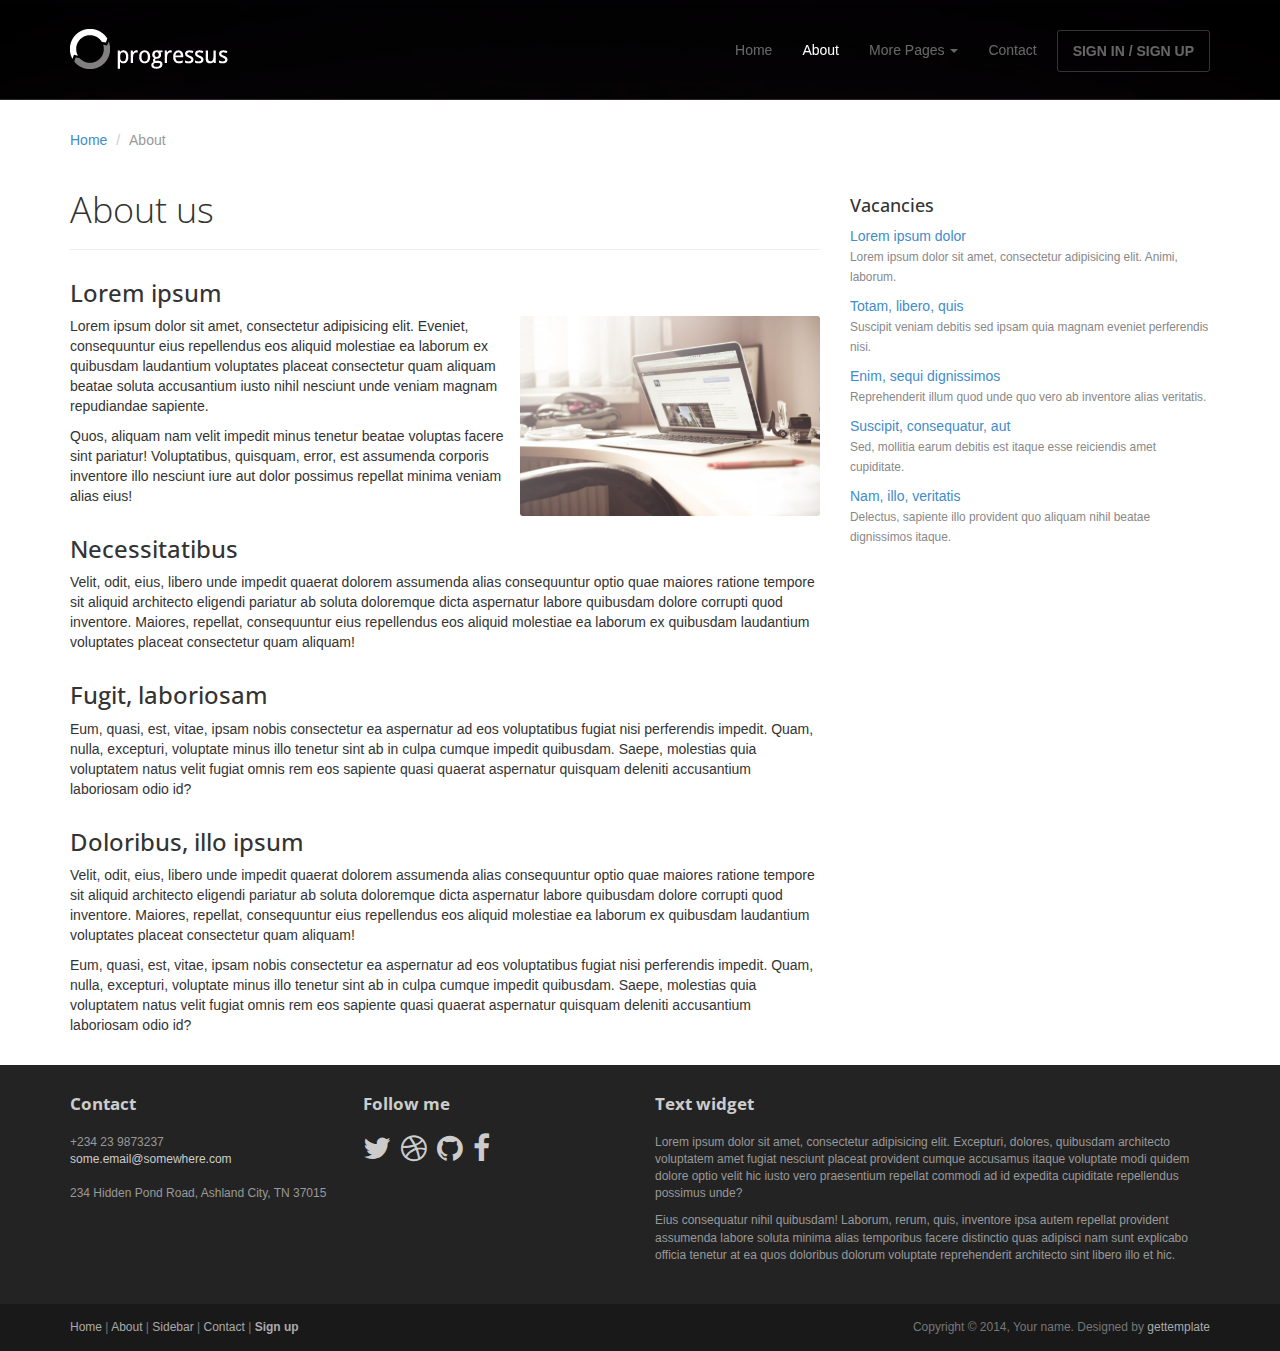
<file: elite/about.html>
<!DOCTYPE html>
<html lang="en">
<head>
	<meta charset="utf-8">
	<meta name="viewport"    content="width=device-width, initial-scale=1.0">
	<meta name="description" content="">
	<meta name="author"      content="Sergey Pozhilov (GetTemplate.com)">
	
	<title>About - Progressus Bootstrap template</title>

	<link rel="shortcut icon" href="assets/images/gt_favicon.png">
	
	<link rel="stylesheet" media="screen" href="http://fonts.googleapis.com/css?family=Open+Sans:300,400,700">
	<link rel="stylesheet" href="assets/css/bootstrap.min.css">
	<link rel="stylesheet" href="assets/css/font-awesome.min.css">

	<!-- Custom styles for our template -->
	<link rel="stylesheet" href="assets/css/bootstrap-theme.css" media="screen" >
	<link rel="stylesheet" href="assets/css/main.css">

	<!-- HTML5 shim and Respond.js IE8 support of HTML5 elements and media queries -->
	<!--[if lt IE 9]>
	<script src="assets/js/html5shiv.js"></script>
	<script src="assets/js/respond.min.js"></script>
	<![endif]-->
</head>

<body>
	<!-- Fixed navbar -->
	<div class="navbar navbar-inverse navbar-fixed-top headroom" >
		<div class="container">
			<div class="navbar-header">
				<!-- Button for smallest screens -->
				<button type="button" class="navbar-toggle" data-toggle="collapse" data-target=".navbar-collapse"><span class="icon-bar"></span> <span class="icon-bar"></span> <span class="icon-bar"></span> </button>
				<a class="navbar-brand" href="index.html"><img src="assets/images/logo.png" alt="Progressus HTML5 template"></a>
			</div>
			<div class="navbar-collapse collapse">
				<ul class="nav navbar-nav pull-right">
					<li><a href="index.html">Home</a></li>
					<li class="active"><a href="about.html">About</a></li>
					<li class="dropdown">
						<a href="#" class="dropdown-toggle" data-toggle="dropdown">More Pages <b class="caret"></b></a>
						<ul class="dropdown-menu">
							<li><a href="sidebar-left.html">Left Sidebar</a></li>
							<li><a href="sidebar-right.html">Right Sidebar</a></li>
						</ul>
					</li>
					<li><a href="contact.html">Contact</a></li>
					<li><a class="btn" href="signin.html">SIGN IN / SIGN UP</a></li>
				</ul>
			</div><!--/.nav-collapse -->
		</div>
	</div> 
	<!-- /.navbar -->

	<header id="head" class="secondary"></header>

	<!-- container -->
	<div class="container">

		<ol class="breadcrumb">
			<li><a href="index.html">Home</a></li>
			<li class="active">About</li>
		</ol>

		<div class="row">
			
			<!-- Article main content -->
			<article class="col-sm-8 maincontent">
				<header class="page-header">
					<h1 class="page-title">About us</h1>
				</header>
				<h3>Lorem ipsum</h3>
				<p><img src="assets/images/mac.jpg" alt="" class="img-rounded pull-right" width="300" > Lorem ipsum dolor sit amet, consectetur adipisicing elit. Eveniet, consequuntur eius repellendus eos aliquid molestiae ea laborum ex quibusdam laudantium voluptates placeat consectetur quam aliquam beatae soluta accusantium iusto nihil nesciunt unde veniam magnam repudiandae sapiente.</p>
				<p>Quos, aliquam nam velit impedit minus tenetur beatae voluptas facere sint pariatur! Voluptatibus, quisquam, error, est assumenda corporis inventore illo nesciunt iure aut dolor possimus repellat minima veniam alias eius!</p>
				<h3>Necessitatibus</h3>
				<p>Velit, odit, eius, libero unde impedit quaerat dolorem assumenda alias consequuntur optio quae maiores ratione tempore sit aliquid architecto eligendi pariatur ab soluta doloremque dicta aspernatur labore quibusdam dolore corrupti quod inventore. Maiores, repellat, consequuntur eius repellendus eos aliquid molestiae ea laborum ex quibusdam laudantium voluptates placeat consectetur quam aliquam!</p>
				<h3>Fugit, laboriosam</h3>
				<p>Eum, quasi, est, vitae, ipsam nobis consectetur ea aspernatur ad eos voluptatibus fugiat nisi perferendis impedit. Quam, nulla, excepturi, voluptate minus illo tenetur sint ab in culpa cumque impedit quibusdam. Saepe, molestias quia voluptatem natus velit fugiat omnis rem eos sapiente quasi quaerat aspernatur quisquam deleniti accusantium laboriosam odio id?</p>
				<h3>Doloribus, illo ipsum</h3>
				<p>Velit, odit, eius, libero unde impedit quaerat dolorem assumenda alias consequuntur optio quae maiores ratione tempore sit aliquid architecto eligendi pariatur ab soluta doloremque dicta aspernatur labore quibusdam dolore corrupti quod inventore. Maiores, repellat, consequuntur eius repellendus eos aliquid molestiae ea laborum ex quibusdam laudantium voluptates placeat consectetur quam aliquam!</p>
				<p>Eum, quasi, est, vitae, ipsam nobis consectetur ea aspernatur ad eos voluptatibus fugiat nisi perferendis impedit. Quam, nulla, excepturi, voluptate minus illo tenetur sint ab in culpa cumque impedit quibusdam. Saepe, molestias quia voluptatem natus velit fugiat omnis rem eos sapiente quasi quaerat aspernatur quisquam deleniti accusantium laboriosam odio id?</p>
				
			</article>
			<!-- /Article -->
			
			<!-- Sidebar -->
			<aside class="col-sm-4 sidebar sidebar-right">

				<div class="widget">
					<h4>Vacancies</h4>
					<ul class="list-unstyled list-spaces">
						<li><a href="">Lorem ipsum dolor</a><br><span class="small text-muted">Lorem ipsum dolor sit amet, consectetur adipisicing elit. Animi, laborum.</span></li>
						<li><a href="">Totam, libero, quis</a><br><span class="small text-muted">Suscipit veniam debitis sed ipsam quia magnam eveniet perferendis nisi.</span></li>
						<li><a href="">Enim, sequi dignissimos</a><br><span class="small text-muted">Reprehenderit illum quod unde quo vero ab inventore alias veritatis.</span></li>
						<li><a href="">Suscipit, consequatur, aut</a><br><span class="small text-muted">Sed, mollitia earum debitis est itaque esse reiciendis amet cupiditate.</span></li>
						<li><a href="">Nam, illo, veritatis</a><br><span class="small text-muted">Delectus, sapiente illo provident quo aliquam nihil beatae dignissimos itaque.</span></li>
					</ul>
				</div>

			</aside>
			<!-- /Sidebar -->

		</div>
	</div>	<!-- /container -->
	

	<footer id="footer" class="top-space">

		<div class="footer1">
			<div class="container">
				<div class="row">
					
					<div class="col-md-3 widget">
						<h3 class="widget-title">Contact</h3>
						<div class="widget-body">
							<p>+234 23 9873237<br>
								<a href="mailto:#">some.email@somewhere.com</a><br>
								<br>
								234 Hidden Pond Road, Ashland City, TN 37015
							</p>	
						</div>
					</div>

					<div class="col-md-3 widget">
						<h3 class="widget-title">Follow me</h3>
						<div class="widget-body">
							<p class="follow-me-icons clearfix">
								<a href=""><i class="fa fa-twitter fa-2"></i></a>
								<a href=""><i class="fa fa-dribbble fa-2"></i></a>
								<a href=""><i class="fa fa-github fa-2"></i></a>
								<a href=""><i class="fa fa-facebook fa-2"></i></a>
							</p>	
						</div>
					</div>

					<div class="col-md-6 widget">
						<h3 class="widget-title">Text widget</h3>
						<div class="widget-body">
							<p>Lorem ipsum dolor sit amet, consectetur adipisicing elit. Excepturi, dolores, quibusdam architecto voluptatem amet fugiat nesciunt placeat provident cumque accusamus itaque voluptate modi quidem dolore optio velit hic iusto vero praesentium repellat commodi ad id expedita cupiditate repellendus possimus unde?</p>
							<p>Eius consequatur nihil quibusdam! Laborum, rerum, quis, inventore ipsa autem repellat provident assumenda labore soluta minima alias temporibus facere distinctio quas adipisci nam sunt explicabo officia tenetur at ea quos doloribus dolorum voluptate reprehenderit architecto sint libero illo et hic.</p>
						</div>
					</div>

				</div> <!-- /row of widgets -->
			</div>
		</div>

		<div class="footer2">
			<div class="container">
				<div class="row">
					
					<div class="col-md-6 widget">
						<div class="widget-body">
							<p class="simplenav">
								<a href="#">Home</a> | 
								<a href="about.html">About</a> |
								<a href="sidebar-right.html">Sidebar</a> |
								<a href="contact.html">Contact</a> |
								<b><a href="signup.html">Sign up</a></b>
							</p>
						</div>
					</div>

					<div class="col-md-6 widget">
						<div class="widget-body">
							<p class="text-right">
								Copyright &copy; 2014, Your name. Designed by <a href="http://gettemplate.com/" rel="designer">gettemplate</a> 
							</p>
						</div>
					</div>

				</div> <!-- /row of widgets -->
			</div>
		</div>
	</footer>	
		




	<!-- JavaScript libs are placed at the end of the document so the pages load faster -->
	<script src="http://ajax.googleapis.com/ajax/libs/jquery/1.10.2/jquery.min.js"></script>
	<script src="http://netdna.bootstrapcdn.com/bootstrap/3.0.0/js/bootstrap.min.js"></script>
	<script src="assets/js/headroom.min.js"></script>
	<script src="assets/js/jQuery.headroom.min.js"></script>
	<!--<script src="assets/js/template.js"></script>-->
</body>
</html>
</file>
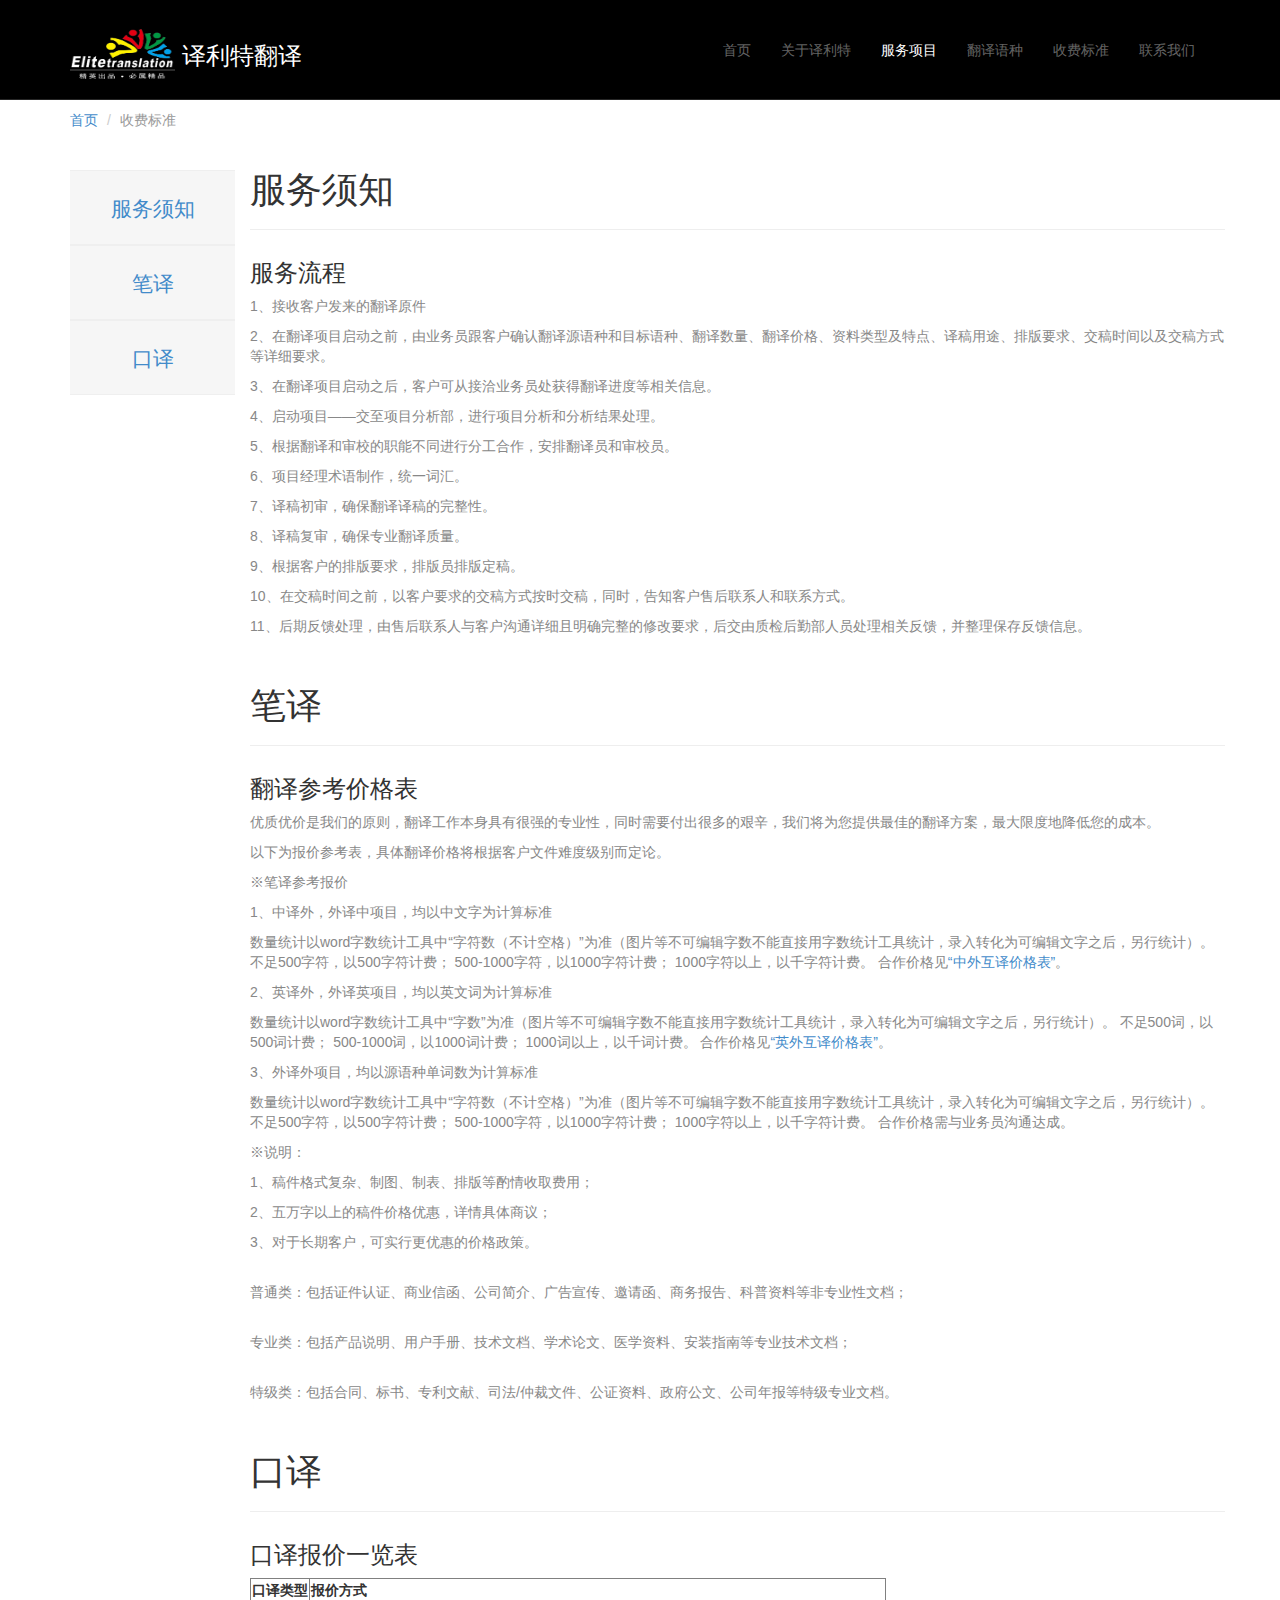
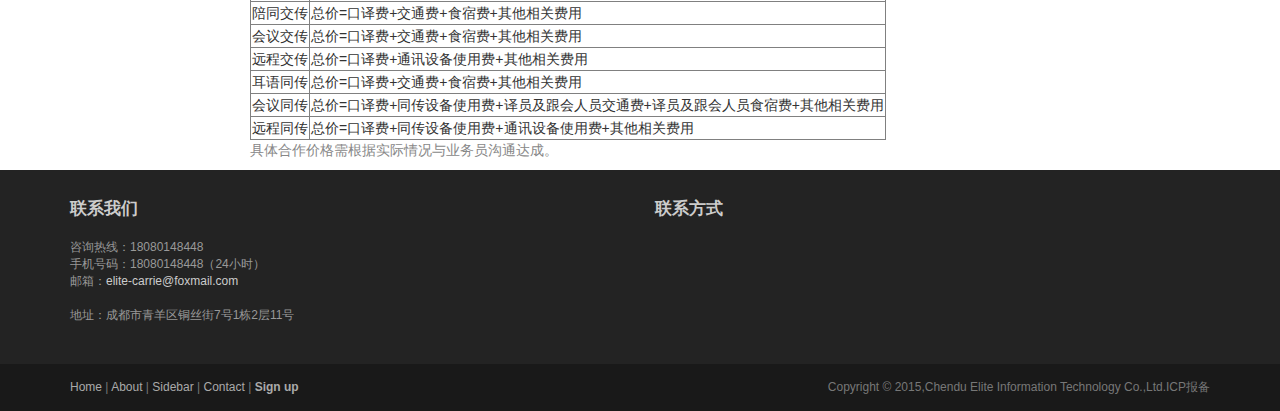
<file: elite/chargeStandard.html>
<!DOCTYPE html>
<html lang="en">
<head>
    <meta charset="utf-8">
    <meta name="viewport"    content="width=device-width, initial-scale=1.0">
    <meta name="description" content="">
    <meta name="author"      content="Sergey Pozhilov (GetTemplate.com)">

    <title>译利特翻译网站</title>

    <link rel="shortcut icon" href="assets/images/gt_favicon.png">

    <!--<link rel="stylesheet" media="screen" href="http://fonts.googleapis.com/css?family=Open+Sans:300,400,700">-->
    <link rel="stylesheet" href="assets/css/bootstrap.min.css">
    <!--<link rel="stylesheet" href="assets/css/font-awesome.min.css">-->

    <!-- Custom styles for our template -->
    <link rel="stylesheet" href="assets/css/bootstrap-theme.css" media="screen" >
    <link rel="stylesheet" href="assets/css/main.css">

    <!-- HTML5 shim and Respond.js IE8 support of HTML5 elements and media queries -->
    <!--[if lt IE 9]>
    <script src="assets/js/html5shiv.js"></script>
    <script src="assets/js/respond.min.js"></script>
    <![endif]-->
    <style type="text/css">
        body{
            padding-top: 80px;
        }
        .navbg{
            background: rgba(0,0,0,1);
        }
        /*左侧菜单*/
        .sidebar-menu{
            border-right: 1px solid #c4c8cb;
        }
        /*一级菜单*/
        /*.menu-first{*/
            /*height:45px;*/
            /*line-height:45px;*/
            /*background-color: #e9e9e9;*/
            /*border-top: 1px solid #efefef;*/
            /*border-bottom: 1px solid #e1e1e1;*/
            /*padding: 0;*/
            /*font-size: 14px;*/
            /*font-weight: normal;*/
            /*text-align: center;*/
        /*}*/
        /*一级菜单鼠标划过状态*/
        /*.menu-first:hover{*/
            /*text-decoration: none;*/
            /*background-color: #d6d4d5;*/
            /*border-top: 1px solid #b7b7b7;*/
            /*border-bottom: 1px solid #acacac;*/
        /*}*/
        /*二级菜单*/
        .menu-second li a{
            background-color: #f6f6f6;
            height:75px;
            line-height:75px;
            border-top: 1px solid #efefef;
            border-bottom: 1px solid #efefef;
            font-size: 21px;
            text-align:center;
        }
        /*二级菜单鼠标划过样式*/
        .menu-second li a:hover {
            text-decoration: none;
            background-color: #66c3ec;
            border-top: 1px solid #83ceed;
            border-bottom: 1px solid #83ceed;
            border-right: 3px solid #f8881c;
            border-left: 3px solid #66c3ec;
        }
        /*二级菜单选中状态*/
        .menu-second-selected {
            background-color: #66c3ec;
            height:75px;
            line-height:75px;
            border-top: 1px solid #83ceed;
            border-bottom: 1px solid #83ceed;
            border-right: 3px solid #f8881c;
            border-left: 3px solid #66c3ec;
            text-align:center;
        }
        .navposition{
            position: fixed;
            top: 170px;
            width: 165px;
        }
        /*覆盖bootstrap的样式*/
        .nav-list,.nav-list li a{
            padding: 0px;
            margin: 0px;
        }
    </style>
</head>

<body class="home">
<!-- Fixed navbar -->
<nav class="navbar navbar-inverse navbar-fixed-top headroom navbg" role="navigation">
    <div class="container">
        <div class="navbar-header">
            <!-- Button for smallest screens -->
            <button type="button" class="navbar-toggle" data-toggle="collapse" data-target=".navbar-collapse">
                <span class="icon-bar"></span>
                <span class="icon-bar"></span>
                <span class="icon-bar"></span>
            </button>
            <a class="navbar-brand" href="index.html">
                <img  style="width:105px;height:50px" src="assets/images/logo_3.png" alt="译利特翻译">
                <span>译利特翻译</span>
            </a>
        </div>
        <div class="navbar-collapse collapse pull-right" id="bs-example-navbar-collapse-1">
            <ul class="nav navbar-nav">
                <li><a href="index.html">首页</a></li>
                <li><a href="index.html#aboutus">关于译利特</a></li>
                <li class="active" ><a href="index.html#servicePro">服务项目</a></li>
                <li><a href="transLanguage.html">翻译语种</a></li>
                <li><a href="#">收费标准</a></li>
                <li><a href="index.html#contactus">联系我们</a></li>
            </ul>
        </div><!--/.nav-collapse -->
    </div>
</nav>
<!-- /.navbar -->

<!-- Intro -->
    <div class="container">
        <ol class="breadcrumb">
            <li><a href="index.html">首页</a></li>
            <li class="active">收费标准</li>
        </ol>
        <div class="row">
            <div class="col-md-2 sidebar sidebar-left">
                        <ul class="nav nav-list menu-second navposition">
                            <li class="active"><a href="#sernotice"><i class="fa fa-send fa-2"></i>服务须知</a></li>
                            <li><a href="#writetrans"><i class="fa fa-pencil fa-2"></i>笔译</a></li>
                            <li><a href="#mouthtrans"><i class="fa fa-user fa-2"></i>口译</a></li>
                        </ul>
            </div>
            <div class="col-md-10">
                <div class="row widget" id="sernotice">
                    <header class="page-header">
                        <h1 class="page-title">服务须知</h1>
                    </header>
                    <h3>服务流程</h3>
                    <p class="text-muted">1、接收客户发来的翻译原件</p>
                    <p class="text-muted">2、在翻译项目启动之前，由业务员跟客户确认翻译源语种和目标语种、翻译数量、翻译价格、资料类型及特点、译稿用途、排版要求、交稿时间以及交稿方式等详细要求。</p>
                    <p class="text-muted">3、在翻译项目启动之后，客户可从接洽业务员处获得翻译进度等相关信息。</p>
                    <p class="text-muted">4、启动项目——交至项目分析部，进行项目分析和分析结果处理。</p>
                    <p class="text-muted">5、根据翻译和审校的职能不同进行分工合作，安排翻译员和审校员。</p>
                    <p class="text-muted">6、项目经理术语制作，统一词汇。</p>
                    <p class="text-muted">7、译稿初审，确保翻译译稿的完整性。</p>
                    <p class="text-muted">8、译稿复审，确保专业翻译质量。</p>
                    <p class="text-muted">9、根据客户的排版要求，排版员排版定稿。</p>
                    <p class="text-muted">10、在交稿时间之前，以客户要求的交稿方式按时交稿，同时，告知客户售后联系人和联系方式。</p>
                    <p class="text-muted">11、后期反馈处理，由售后联系人与客户沟通详细且明确完整的修改要求，后交由质检后勤部人员处理相关反馈，并整理保存反馈信息。</p>
                </div>
                <div class="row widget" id="writetrans">
                    <header class="page-header">
                        <h1 class="page-title">笔译</h1>
                    </header>
                    <h3>翻译参考价格表</h3>
                    <p class="text-muted">优质优价是我们的原则，翻译工作本身具有很强的专业性，同时需要付出很多的艰辛，我们将为您提供最佳的翻译方案，最大限度地降低您的成本。</p>
                    <p class="text-muted">以下为报价参考表，具体翻译价格将根据客户文件难度级别而定论。</p>
                    <p class="text-muted subtitle">※笔译参考报价</p>
                    <p class="text-muted">1、中译外，外译中项目，均以中文字为计算标准</p>
                    <p class="text-muted">数量统计以word字数统计工具中“字符数（不计空格）”为准（图片等不可编辑字数不能直接用字数统计工具统计，录入转化为可编辑文字之后，另行统计）。
                        不足500字符，以500字符计费；
                        500-1000字符，以1000字符计费；
                        1000字符以上，以千字符计费。
                        合作价格见<a href="javascript:void(0);" target="_blank">“中外互译价格表”</a>。
                    </p>
                    <p class="text-muted">2、英译外，外译英项目，均以英文词为计算标准</p>
                    <p class="text-muted">数量统计以word字数统计工具中“字数”为准（图片等不可编辑字数不能直接用字数统计工具统计，录入转化为可编辑文字之后，另行统计）。
                        不足500词，以500词计费；
                        500-1000词，以1000词计费；
                        1000词以上，以千词计费。
                        合作价格见<a href="javascript:void(0);" target="_blank">“英外互译价格表”</a>。
                    </p>
                    <p class="text-muted">3、外译外项目，均以源语种单词数为计算标准</p>
                    <p class="text-muted">数量统计以word字数统计工具中“字符数（不计空格）”为准（图片等不可编辑字数不能直接用字数统计工具统计，录入转化为可编辑文字之后，另行统计）。
                        不足500字符，以500字符计费；
                        500-1000字符，以1000字符计费；
                        1000字符以上，以千字符计费。
                        合作价格需与业务员沟通达成。
                    </p>
                    <p class="text-muted">※说明：</p>
                    <p class="text-muted">1、稿件格式复杂、制图、制表、排版等酌情收取费用；</p>
                    <p class="text-muted">2、五万字以上的稿件价格优惠，详情具体商议；</p>
                    <p class="text-muted">3、对于长期客户，可实行更优惠的价格政策。<br><br></p>
                    <p class="text-muted">普通类：包括证件认证、商业信函、公司简介、广告宣传、邀请函、商务报告、科普资料等非专业性文档；<br><br></p>
                    <p class="text-muted">专业类：包括产品说明、用户手册、技术文档、学术论文、医学资料、安装指南等专业技术文档；<br><br></p>
                    <p class="text-muted">特级类：包括合同、标书、专利文献、司法/仲裁文件、公证资料、政府公文、公司年报等特级专业文档。</p>
                </div>
                <div class="row widget" id="mouthtrans">
                    <header class="page-header">
                        <h1 class="page-title">口译</h1>
                    </header>
                    <h3>口译报价一览表</h3>
                    <!--<div>
                        <span>口译类型</span>
                        <span>报价方式</span>
                    </div>-->
                     <table border="1" style="border-collapse: collapse">
                         <tr>
                             <th>口译类型</th><th align="center">报价方式</th>
                         </tr>
                         <tr>
                             <td>陪同交传</td><td>总价=口译费+交通费+食宿费+其他相关费用</td>
                         </tr>
                         <tr>
                             <td>会议交传</td><td>总价=口译费+交通费+食宿费+其他相关费用</td>
                         </tr>
                         <tr>
                             <td>远程交传</td><td>总价=口译费+通讯设备使用费+其他相关费用</td>
                         </tr>
                         <tr>
                             <td>耳语同传</td><td>总价=口译费+交通费+食宿费+其他相关费用</td>
                         </tr>
                         <tr>
                             <td>会议同传</td><td>总价=口译费+同传设备使用费+译员及跟会人员交通费+译员及跟会人员食宿费+其他相关费用</td>
                         </tr>
                         <tr>
                             <td>远程同传</td><td>总价=口译费+同传设备使用费+通讯设备使用费+其他相关费用</td>
                         </tr>
                     </table>
                    <p class="text-muted">具体合作价格需根据实际情况与业务员沟通达成。</p>
                    </div>
            </div>
        </div>
    </div>
<!-- /Intro-->
<footer id="footer">

    <div class="footer1">
        <div class="container">
            <div class="row">

                <div class="col-md-6 widget">
                    <h3 class="widget-title">联系我们</h3>
                    <div class="widget-body">
                        <p>咨询热线：18080148448<br>
                            手机号码：18080148448（24小时）<br>
                            邮箱：<a href="mailto:#">elite-carrie@foxmail.com</a><br>
                            <br>
                            地址：成都市青羊区铜丝街7号1栋2层11号
                        </p>
                    </div>
                </div>

                <div class="col-md-6 widget">
                    <h3 class="widget-title">联系方式</h3>
                    <div class="widget-body">
                        <p class="follow-me-icons">
                            <!-- <a href=""><i class="fa fa-twitter fa-2"></i></a>
                            <a href=""><i class="fa fa-dribbble fa-2"></i></a> -->
                            <a href=""><i class="fa fa-github fa-2"></i></a>
                            <!-- <a href=""><i class="fa fa-facebook fa-2"></i></a> -->
                            <a href=""><i class="fa fa-qq fa-2"></i></a>
                        </p>
                    </div>
                </div>

                <!-- <div class="col-md-6 widget">
                    <h3 class="widget-title">Text widget</h3>
                    <div class="widget-body">
                        <p>Lorem ipsum dolor sit amet, consectetur adipisicing elit. Excepturi, dolores, quibusdam architecto voluptatem amet fugiat nesciunt placeat provident cumque accusamus itaque voluptate modi quidem dolore optio velit hic iusto vero praesentium repellat commodi ad id expedita cupiditate repellendus possimus unde?</p>
                        <p>Eius consequatur nihil quibusdam! Laborum, rerum, quis, inventore ipsa autem repellat provident assumenda labore soluta minima alias temporibus facere distinctio quas adipisci nam sunt explicabo officia tenetur at ea quos doloribus dolorum voluptate reprehenderit architecto sint libero illo et hic.</p>
                    </div>
                </div> -->

            </div> <!-- /row of widgets -->
        </div>
    </div>

    <div class="footer2">
        <div class="container">
            <div class="row">

                <div class="col-md-6 widget">
                    <div class="widget-body">
                        <p class="simplenav">
                            <a href="#">Home</a> |
                            <a href="about.html">About</a> |
                            <a href="sidebar-right.html">Sidebar</a> |
                            <a href="contact.html">Contact</a> |
                            <b><a href="signup.html">Sign up</a></b>
                        </p>
                    </div>
                </div>

                <div class="col-md-6 widget">
                    <div class="widget-body">
                        <p class="text-right">
                            Copyright &copy; 2015,Chendu Elite Information Technology Co.,Ltd.ICP报备<!--  Your name. Designed by <a href="http://gettemplate.com/" rel="designer">gettemplate</a> -->
                        </p>
                    </div>
                </div>

            </div> <!-- /row of widgets -->
        </div>
    </div>

</footer>





<!-- JavaScript libs are placed at the end of the document so the pages load faster -->
<script src="assets/js/jquery-2.1.1.min.js"></script>
<script src="http://netdna.bootstrapcdn.com/bootstrap/3.0.0/js/bootstrap.min.js"></script>
<script src="assets/js/headroom.min.js"></script>
<script src="assets/js/jQuery.headroom.min.js"></script>
<!--<script src="assets/js/template.js"></script>-->
</body>
</html>
</file>
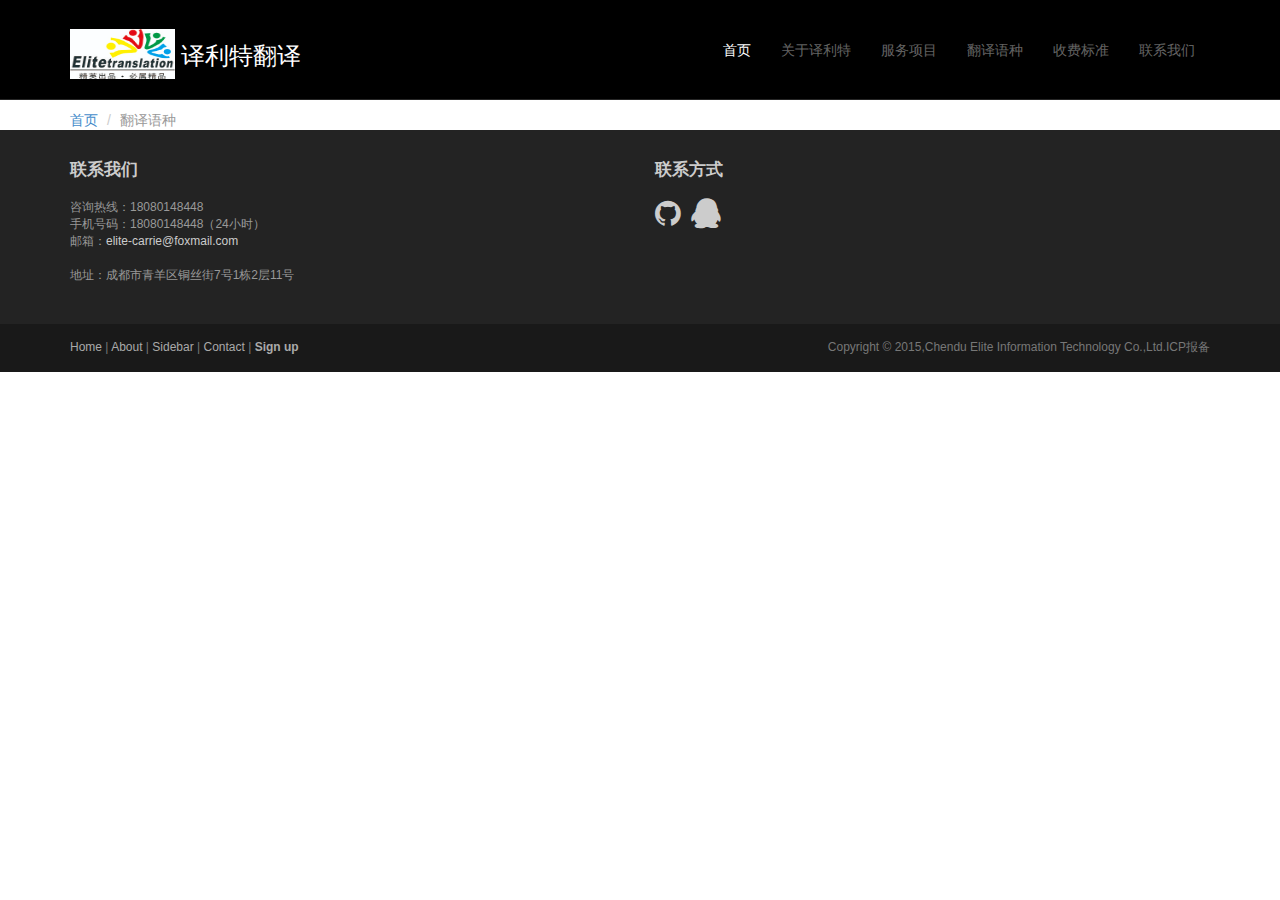
<file: elite/e-to-f.html>
<!DOCTYPE html>
<html lang="en">
<head>
    <meta charset="utf-8">
    <meta name="viewport"    content="width=device-width, initial-scale=1.0">
    <meta name="description" content="">
    <meta name="author"      content="Sergey Pozhilov (GetTemplate.com)">

    <title>译利特翻译网站</title>

    <link rel="shortcut icon" href="assets/images/gt_favicon.png">

    <link rel="stylesheet" media="screen" href="http://fonts.googleapis.com/css?family=Open+Sans:300,400,700">
    <link rel="stylesheet" href="assets/css/bootstrap.min.css">
    <link rel="stylesheet" href="assets/css/font-awesome.min.css">

    <!-- Custom styles for our template -->
    <link rel="stylesheet" href="assets/css/bootstrap-theme.css" media="screen" >
    <link rel="stylesheet" href="assets/css/main.css">

    <!-- HTML5 shim and Respond.js IE8 support of HTML5 elements and media queries -->
    <!--[if lt IE 9]>
    <script src="assets/js/html5shiv.js"></script>
    <script src="assets/js/respond.min.js"></script>
    <![endif]-->
    <style type="text/css">
        body{
            padding-top: 80px;
        }
        .navbg{
            background: rgba(0,0,0,1);
        }
    </style>
</head>

<body class="home">
<!-- Fixed navbar -->
<nav class="navbar navbar-inverse navbar-fixed-top headroom navbg" role="navigation">
    <div class="container">
        <div class="navbar-header">
            <!-- Button for smallest screens -->
            <button type="button" class="navbar-toggle" data-toggle="collapse" data-target=".navbar-collapse">
                <span class="icon-bar"></span>
                <span class="icon-bar"></span>
                <span class="icon-bar"></span>
            </button>
            <a class="navbar-brand" href="index.html">
                <img  style="width:105px;height:50px" src="assets/images/LOGO_1.jpg" alt="译利特翻译">
                <span>译利特翻译</span>
            </a>
        </div>
        <div class="navbar-collapse collapse pull-right" id="bs-example-navbar-collapse-1">
            <ul class="nav navbar-nav">
                <li class="active"><a href="index.html">首页</a></li>
                <li><a href="index.html#aboutus">关于译利特</a></li>
                <li><a href="index.html#servicePro">服务项目</a></li>
                <li><a href="#">翻译语种</a></li>
                <li><a href="chargeStandard.html">收费标准</a></li>
                <li><a href="index.html#contactus">联系我们</a></li>
            </ul>
        </div><!--/.nav-collapse -->
    </div>
</nav>
<!-- /.navbar -->

<!-- Intro -->
<div class="container">
    <ol class="breadcrumb">
        <li><a href="index.html">首页</a></li>
        <li class="active">翻译语种</li>
    </ol>
    <div class="row">

    </div>
</div>
<!-- /Intro-->
<footer id="footer">

    <div class="footer1">
        <div class="container">
            <div class="row">

                <div class="col-md-6 widget">
                    <h3 class="widget-title">联系我们</h3>
                    <div class="widget-body">
                        <p>咨询热线：18080148448<br>
                            手机号码：18080148448（24小时）<br>
                            邮箱：<a href="mailto:#">elite-carrie@foxmail.com</a><br>
                            <br>
                            地址：成都市青羊区铜丝街7号1栋2层11号
                        </p>
                    </div>
                </div>

                <div class="col-md-6 widget">
                    <h3 class="widget-title">联系方式</h3>
                    <div class="widget-body">
                        <p class="follow-me-icons">
                            <!-- <a href=""><i class="fa fa-twitter fa-2"></i></a>
                            <a href=""><i class="fa fa-dribbble fa-2"></i></a> -->
                            <a href=""><i class="fa fa-github fa-2"></i></a>
                            <!-- <a href=""><i class="fa fa-facebook fa-2"></i></a> -->
                            <a href=""><i class="fa fa-qq fa-2"></i></a>
                        </p>
                    </div>
                </div>

                <!-- <div class="col-md-6 widget">
                    <h3 class="widget-title">Text widget</h3>
                    <div class="widget-body">
                        <p>Lorem ipsum dolor sit amet, consectetur adipisicing elit. Excepturi, dolores, quibusdam architecto voluptatem amet fugiat nesciunt placeat provident cumque accusamus itaque voluptate modi quidem dolore optio velit hic iusto vero praesentium repellat commodi ad id expedita cupiditate repellendus possimus unde?</p>
                        <p>Eius consequatur nihil quibusdam! Laborum, rerum, quis, inventore ipsa autem repellat provident assumenda labore soluta minima alias temporibus facere distinctio quas adipisci nam sunt explicabo officia tenetur at ea quos doloribus dolorum voluptate reprehenderit architecto sint libero illo et hic.</p>
                    </div>
                </div> -->

            </div> <!-- /row of widgets -->
        </div>
    </div>

    <div class="footer2">
        <div class="container">
            <div class="row">

                <div class="col-md-6 widget">
                    <div class="widget-body">
                        <p class="simplenav">
                            <a href="#">Home</a> |
                            <a href="about.html">About</a> |
                            <a href="sidebar-right.html">Sidebar</a> |
                            <a href="contact.html">Contact</a> |
                            <b><a href="signup.html">Sign up</a></b>
                        </p>
                    </div>
                </div>

                <div class="col-md-6 widget">
                    <div class="widget-body">
                        <p class="text-right">
                            Copyright &copy; 2015,Chendu Elite Information Technology Co.,Ltd.ICP报备<!--  Your name. Designed by <a href="http://gettemplate.com/" rel="designer">gettemplate</a> -->
                        </p>
                    </div>
                </div>

            </div> <!-- /row of widgets -->
        </div>
    </div>

</footer>
<!-- JavaScript libs are placed at the end of the document so the pages load faster -->
<script src="assets/js/jquery-2.1.1.min.js"></script>
<script src="http://netdna.bootstrapcdn.com/bootstrap/3.0.0/js/bootstrap.min.js"></script>
<script src="assets/js/headroom.min.js"></script>
<script src="assets/js/jQuery.headroom.min.js"></script>
<script src="assets/js/template.js"></script>
</body>
</html>
</file>
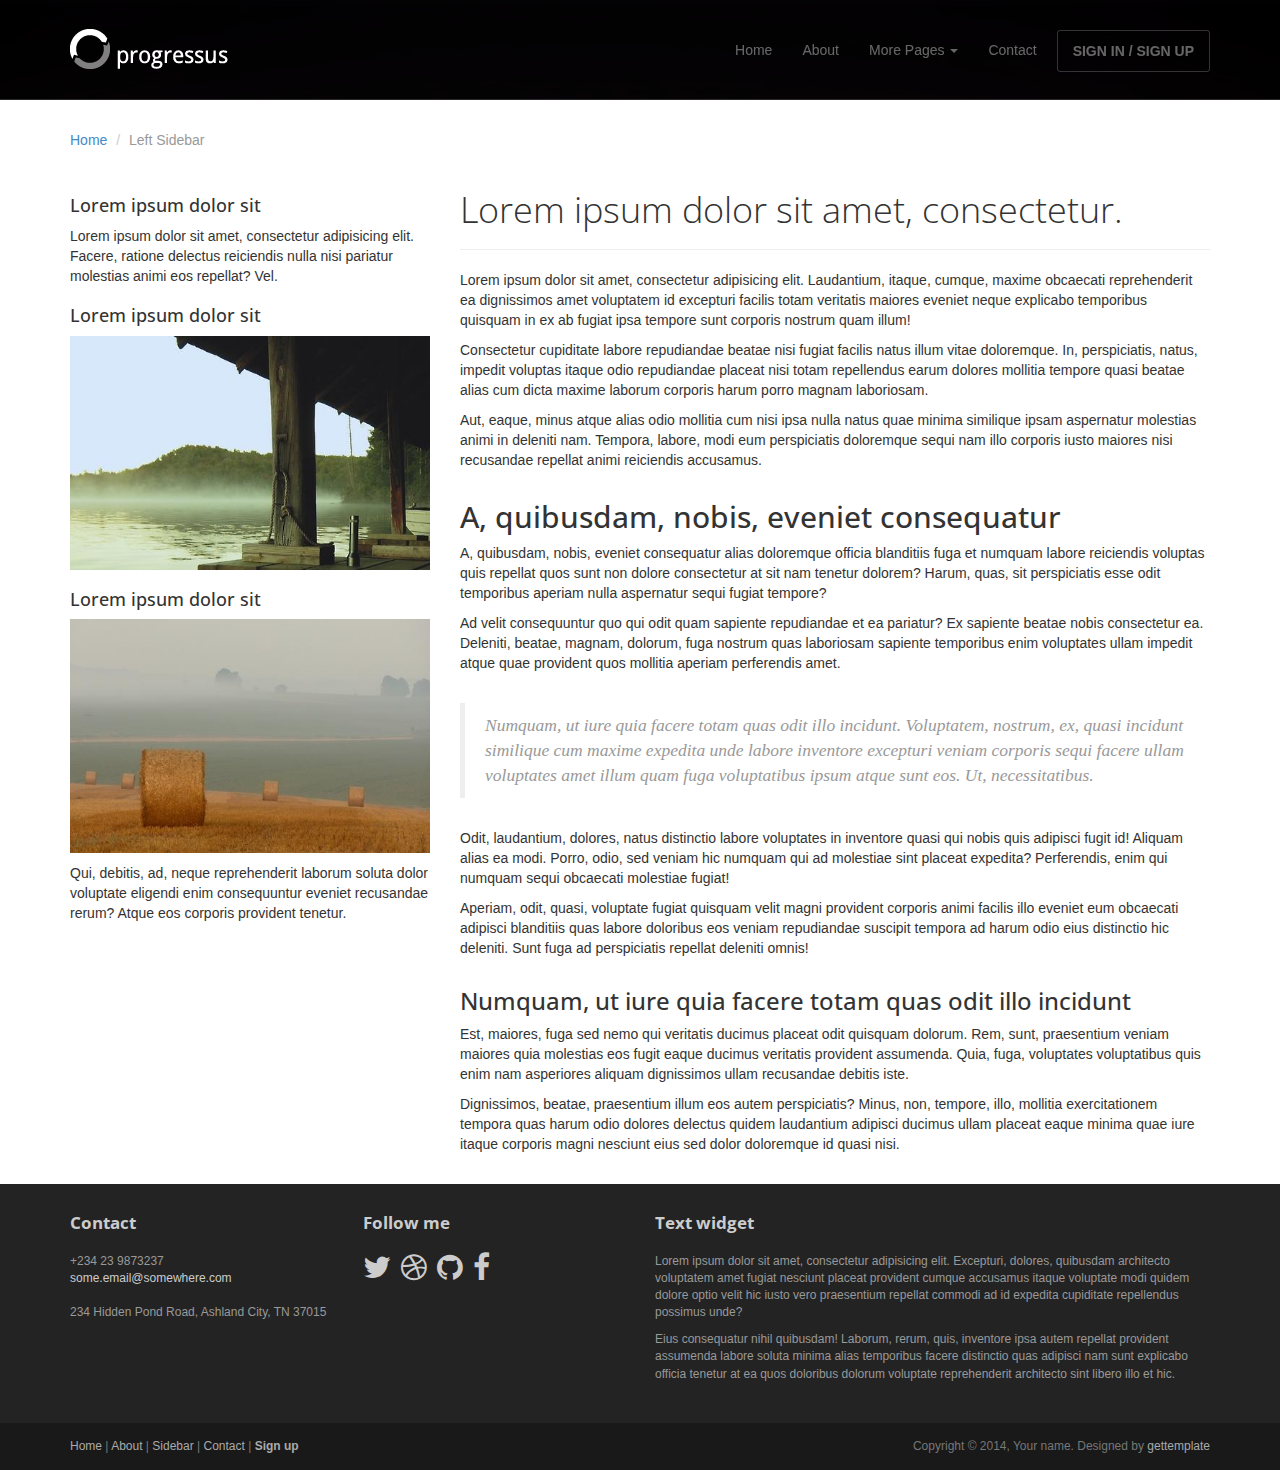
<file: elite/sidebar-left.html>
<!DOCTYPE html>
<html lang="en">
<head>
	<meta charset="utf-8">
	<meta name="viewport"    content="width=device-width, initial-scale=1.0">
	<meta name="description" content="">
	<meta name="author"      content="Sergey Pozhilov (GetTemplate.com)">
	
	<title>Left Sidebar template - Progressus Bootstrap template</title>

	<link rel="shortcut icon" href="assets/images/gt_favicon.png">
	
	<link rel="stylesheet" media="screen" href="http://fonts.googleapis.com/css?family=Open+Sans:300,400,700">
	<link rel="stylesheet" href="assets/css/bootstrap.min.css">
	<link rel="stylesheet" href="assets/css/font-awesome.min.css">

	<!-- Custom styles for our template -->
	<link rel="stylesheet" href="assets/css/bootstrap-theme.css" media="screen" >
	<link rel="stylesheet" href="assets/css/main.css">

	<!-- HTML5 shim and Respond.js IE8 support of HTML5 elements and media queries -->
	<!--[if lt IE 9]>
	<script src="assets/js/html5shiv.js"></script>
	<script src="assets/js/respond.min.js"></script>
	<![endif]-->
</head>

<body>
	<!-- Fixed navbar -->
	<div class="navbar navbar-inverse navbar-fixed-top headroom" >
		<div class="container">
			<div class="navbar-header">
				<!-- Button for smallest screens -->
				<button type="button" class="navbar-toggle" data-toggle="collapse" data-target=".navbar-collapse"><span class="icon-bar"></span> <span class="icon-bar"></span> <span class="icon-bar"></span> </button>
				<a class="navbar-brand" href="index.html"><img src="assets/images/logo.png" alt="Progressus HTML5 template"></a>
			</div>
			<div class="navbar-collapse collapse">
				<ul class="nav navbar-nav pull-right">
					<li><a href="index.html">Home</a></li>
					<li><a href="about.html">About</a></li>
					<li class="dropdown">
						<a href="#" class="dropdown-toggle" data-toggle="dropdown">More Pages <b class="caret"></b></a>
						<ul class="dropdown-menu">
							<li class="active"><a href="sidebar-left.html">Left Sidebar</a></li>
							<li><a href="sidebar-right.html">Right Sidebar</a></li>
						</ul>
					</li>
					<li><a href="contact.html">Contact</a></li>
					<li><a class="btn" href="signin.html">SIGN IN / SIGN UP</a></li>
				</ul>
			</div><!--/.nav-collapse -->
		</div>
	</div> 
	<!-- /.navbar -->

	<header id="head" class="secondary"></header>

	<!-- container -->
	<div class="container">
		
		<ol class="breadcrumb">
			<li><a href="index.html">Home</a></li>
			<li class="active">Left Sidebar</li>
		</ol>

		<div class="row">
			
			<!-- Sidebar -->
			<aside class="col-md-4 sidebar sidebar-left">

				<div class="row widget">
					<div class="col-xs-12">
						<h4>Lorem ipsum dolor sit</h4>
						<p>Lorem ipsum dolor sit amet, consectetur adipisicing elit. Facere, ratione delectus reiciendis nulla nisi pariatur molestias animi eos repellat? Vel.</p>
					</div>
				</div>
				<div class="row widget">
					<div class="col-xs-12">
						<h4>Lorem ipsum dolor sit</h4>
						<p><img src="assets/images/1.jpg" alt=""></p>
					</div>
				</div>
				<div class="row widget">
					<div class="col-xs-12">
						<h4>Lorem ipsum dolor sit</h4>
						<p><img src="assets/images/2.jpg" alt=""></p>
						<p>Qui, debitis, ad, neque reprehenderit laborum soluta dolor voluptate eligendi enim consequuntur eveniet recusandae rerum? Atque eos corporis provident tenetur.</p>
					</div>
				</div>

			</aside>
			<!-- /Sidebar -->

			<!-- Article main content -->
			<article class="col-md-8 maincontent">
				<header class="page-header">
					<h1 class="page-title">Lorem ipsum dolor sit amet, consectetur.</h1>
				</header>
				<p>Lorem ipsum dolor sit amet, consectetur adipisicing elit. Laudantium, itaque, cumque, maxime obcaecati reprehenderit ea dignissimos amet voluptatem id excepturi facilis totam veritatis maiores eveniet neque explicabo temporibus quisquam in ex ab fugiat ipsa tempore sunt corporis nostrum quam illum!</p>
				<p>Consectetur cupiditate labore repudiandae beatae nisi fugiat facilis natus illum vitae doloremque. In, perspiciatis, natus, impedit voluptas itaque odio repudiandae placeat nisi totam repellendus earum dolores mollitia tempore quasi beatae alias cum dicta maxime laborum corporis harum porro magnam laboriosam.</p>
				<p>Aut, eaque, minus atque alias odio mollitia cum nisi ipsa nulla natus quae minima similique ipsam aspernatur molestias animi in deleniti nam. Tempora, labore, modi eum perspiciatis doloremque sequi nam illo corporis iusto maiores nisi recusandae repellat animi reiciendis accusamus.</p>

				<h2>A, quibusdam, nobis, eveniet consequatur</h2>
				<p>A, quibusdam, nobis, eveniet consequatur alias doloremque officia blanditiis fuga et numquam labore reiciendis voluptas quis repellat quos sunt non dolore consectetur at sit nam tenetur dolorem? Harum, quas, sit perspiciatis esse odit temporibus aperiam nulla aspernatur sequi fugiat tempore?</p>
				<p>Ad velit consequuntur quo qui odit quam sapiente repudiandae et ea pariatur? Ex sapiente beatae nobis consectetur ea. Deleniti, beatae, magnam, dolorum, fuga nostrum quas laboriosam sapiente temporibus enim voluptates ullam impedit atque quae provident quos mollitia aperiam perferendis amet.</p>

				<blockquote>Numquam, ut iure quia facere totam quas odit illo incidunt. Voluptatem, nostrum, ex, quasi incidunt similique cum maxime expedita unde labore inventore excepturi veniam corporis sequi facere ullam voluptates amet illum quam fuga voluptatibus ipsum atque sunt eos. Ut, necessitatibus.</blockquote>
				<p>Odit, laudantium, dolores, natus distinctio labore voluptates in inventore quasi qui nobis quis adipisci fugit id! Aliquam alias ea modi. Porro, odio, sed veniam hic numquam qui ad molestiae sint placeat expedita? Perferendis, enim qui numquam sequi obcaecati molestiae fugiat!</p>
				<p>Aperiam, odit, quasi, voluptate fugiat quisquam velit magni provident corporis animi facilis illo eveniet eum obcaecati adipisci blanditiis quas labore doloribus eos veniam repudiandae suscipit tempora ad harum odio eius distinctio hic deleniti. Sunt fuga ad perspiciatis repellat deleniti omnis!</p>

				<h3>Numquam, ut iure quia facere totam quas odit illo incidunt</h3>
				<p>Est, maiores, fuga sed nemo qui veritatis ducimus placeat odit quisquam dolorum. Rem, sunt, praesentium veniam maiores quia molestias eos fugit eaque ducimus veritatis provident assumenda. Quia, fuga, voluptates voluptatibus quis enim nam asperiores aliquam dignissimos ullam recusandae debitis iste.</p>
				<p>Dignissimos, beatae, praesentium illum eos autem perspiciatis? Minus, non, tempore, illo, mollitia exercitationem tempora quas harum odio dolores delectus quidem laudantium adipisci ducimus ullam placeat eaque minima quae iure itaque corporis magni nesciunt eius sed dolor doloremque id quasi nisi.</p>
			</article>
			<!-- /Article -->

		</div>
	</div>	<!-- /container -->
	

	<footer id="footer" class="top-space">

		<div class="footer1">
			<div class="container">
				<div class="row">
					
					<div class="col-md-3 widget">
						<h3 class="widget-title">Contact</h3>
						<div class="widget-body">
							<p>+234 23 9873237<br>
								<a href="mailto:#">some.email@somewhere.com</a><br>
								<br>
								234 Hidden Pond Road, Ashland City, TN 37015
							</p>	
						</div>
					</div>

					<div class="col-md-3 widget">
						<h3 class="widget-title">Follow me</h3>
						<div class="widget-body">
							<p class="follow-me-icons">
								<a href=""><i class="fa fa-twitter fa-2"></i></a>
								<a href=""><i class="fa fa-dribbble fa-2"></i></a>
								<a href=""><i class="fa fa-github fa-2"></i></a>
								<a href=""><i class="fa fa-facebook fa-2"></i></a>
							</p>	
						</div>
					</div>

					<div class="col-md-6 widget">
						<h3 class="widget-title">Text widget</h3>
						<div class="widget-body">
							<p>Lorem ipsum dolor sit amet, consectetur adipisicing elit. Excepturi, dolores, quibusdam architecto voluptatem amet fugiat nesciunt placeat provident cumque accusamus itaque voluptate modi quidem dolore optio velit hic iusto vero praesentium repellat commodi ad id expedita cupiditate repellendus possimus unde?</p>
							<p>Eius consequatur nihil quibusdam! Laborum, rerum, quis, inventore ipsa autem repellat provident assumenda labore soluta minima alias temporibus facere distinctio quas adipisci nam sunt explicabo officia tenetur at ea quos doloribus dolorum voluptate reprehenderit architecto sint libero illo et hic.</p>
						</div>
					</div>

				</div> <!-- /row of widgets -->
			</div>
		</div>

		<div class="footer2">
			<div class="container">
				<div class="row">
					
					<div class="col-md-6 widget">
						<div class="widget-body">
							<p class="simplenav">
								<a href="#">Home</a> | 
								<a href="about.html">About</a> |
								<a href="sidebar-right.html">Sidebar</a> |
								<a href="contact.html">Contact</a> |
								<b><a href="signup.html">Sign up</a></b>
							</p>
						</div>
					</div>

					<div class="col-md-6 widget">
						<div class="widget-body">
							<p class="text-right">
								Copyright &copy; 2014, Your name. Designed by <a href="http://gettemplate.com/" rel="designer">gettemplate</a> 
							</p>
						</div>
					</div>

				</div> <!-- /row of widgets -->
			</div>
		</div>
	</footer>	
		




	<!-- JavaScript libs are placed at the end of the document so the pages load faster -->
	<script src="http://ajax.googleapis.com/ajax/libs/jquery/1.10.2/jquery.min.js"></script>
	<script src="http://netdna.bootstrapcdn.com/bootstrap/3.0.0/js/bootstrap.min.js"></script>
	<script src="assets/js/headroom.min.js"></script>
	<script src="assets/js/jQuery.headroom.min.js"></script>
	<script src="assets/js/template.js"></script>
</body>
</html>
</file>
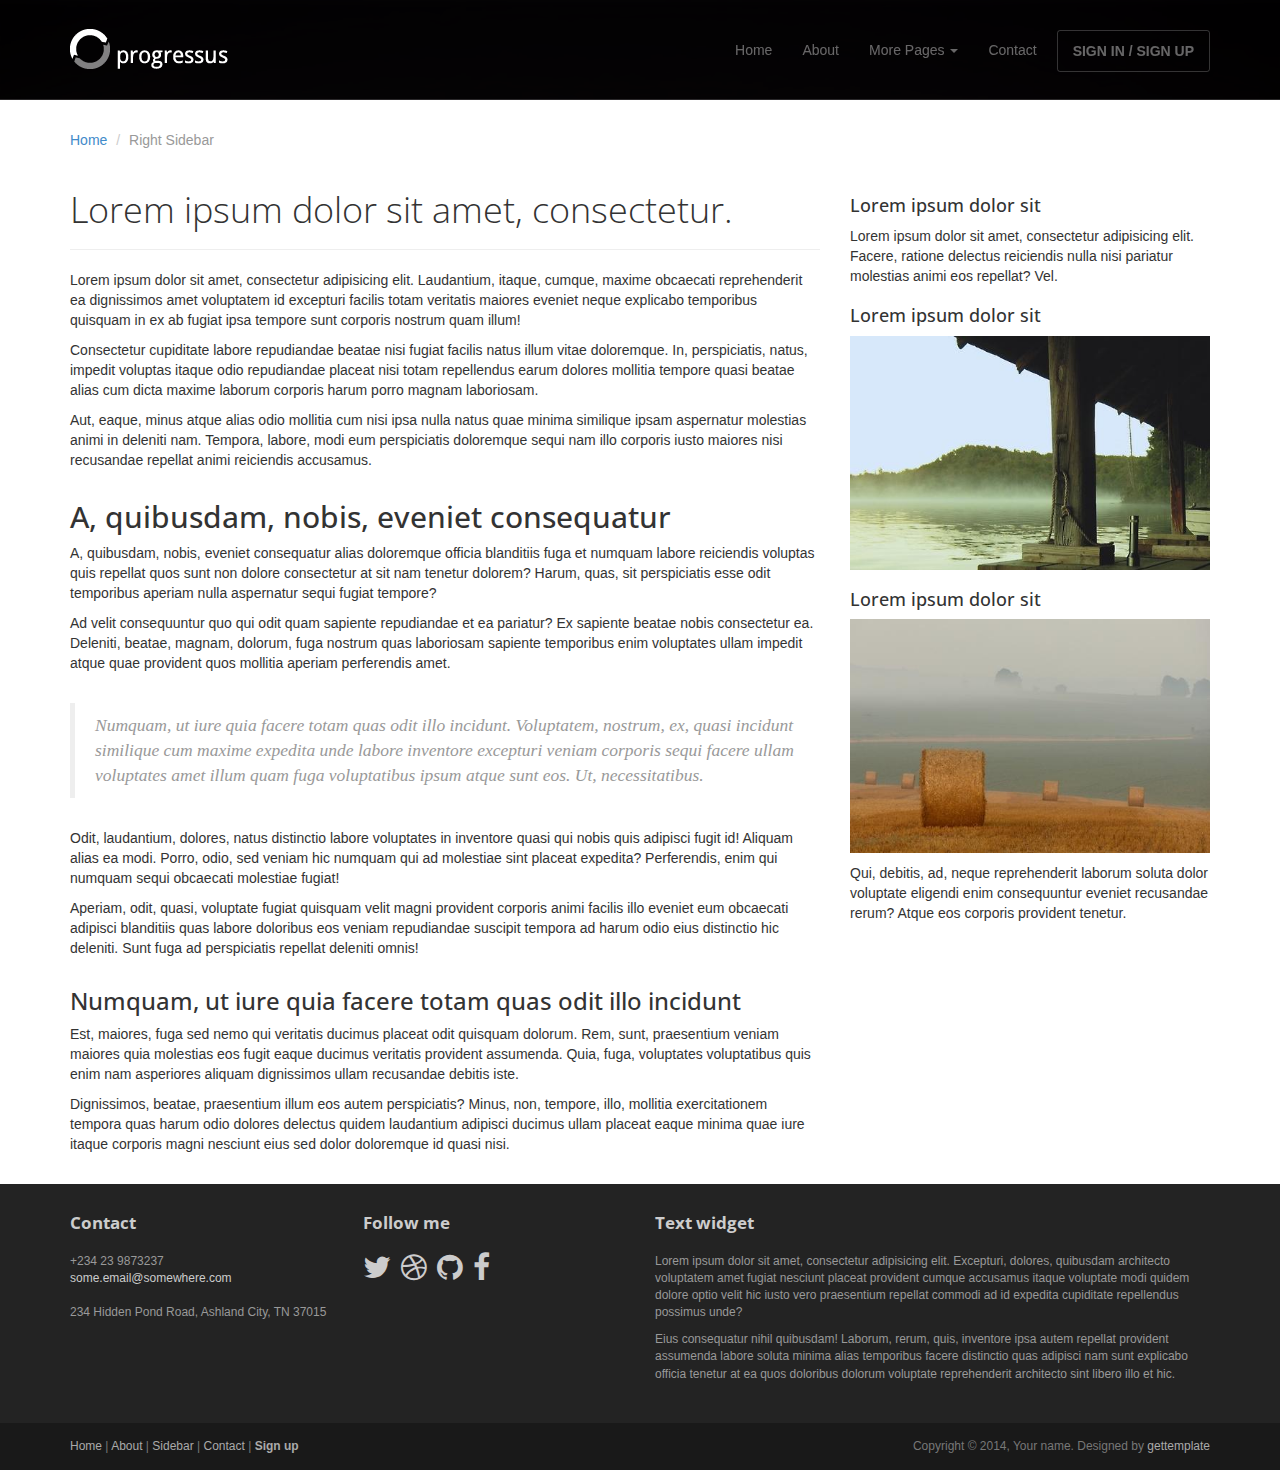
<file: elite/sidebar-right.html>
<!DOCTYPE html>
<html lang="en">
<head>
	<meta charset="utf-8">
	<meta name="viewport"    content="width=device-width, initial-scale=1.0">
	<meta name="description" content="">
	<meta name="author"      content="Sergey Pozhilov (GetTemplate.com)">
	
	<title>Right Sidebar template - Progressus Bootstrap template</title>

	<link rel="shortcut icon" href="assets/images/gt_favicon.png">
	
	<link rel="stylesheet" media="screen" href="http://fonts.googleapis.com/css?family=Open+Sans:300,400,700">
	<link rel="stylesheet" href="assets/css/bootstrap.min.css">
	<link rel="stylesheet" href="assets/css/font-awesome.min.css">

	<!-- Custom styles for our template -->
	<link rel="stylesheet" href="assets/css/bootstrap-theme.css" media="screen" >
	<link rel="stylesheet" href="assets/css/main.css">

	<!-- HTML5 shim and Respond.js IE8 support of HTML5 elements and media queries -->
	<!--[if lt IE 9]>
	<script src="assets/js/html5shiv.js"></script>
	<script src="assets/js/respond.min.js"></script>
	<![endif]-->
</head>

<body>
	<!-- Fixed navbar -->
	<div class="navbar navbar-inverse navbar-fixed-top headroom" >
		<div class="container">
			<div class="navbar-header">
				<!-- Button for smallest screens -->
				<button type="button" class="navbar-toggle" data-toggle="collapse" data-target=".navbar-collapse"><span class="icon-bar"></span> <span class="icon-bar"></span> <span class="icon-bar"></span> </button>
				<a class="navbar-brand" href="index.html"><img src="assets/images/logo.png" alt="Progressus HTML5 template"></a>
			</div>
			<div class="navbar-collapse collapse">
				<ul class="nav navbar-nav pull-right">
					<li><a href="index.html">Home</a></li>
					<li><a href="about.html">About</a></li>
					<li class="dropdown">
						<a href="#" class="dropdown-toggle" data-toggle="dropdown">More Pages <b class="caret"></b></a>
						<ul class="dropdown-menu">
							<li><a href="sidebar-left.html">Left Sidebar</a></li>
							<li class="active"><a href="sidebar-right.html">Right Sidebar</a></li>
						</ul>
					</li>
					<li><a href="contact.html">Contact</a></li>
					<li><a class="btn" href="signin.html">SIGN IN / SIGN UP</a></li>
				</ul>
			</div><!--/.nav-collapse -->
		</div>
	</div> 
	<!-- /.navbar -->

	<header id="head" class="secondary"></header>

	<!-- container -->
	<div class="container">

		<ol class="breadcrumb">
			<li><a href="index.html">Home</a></li>
			<li class="active">Right Sidebar</li>
		</ol>

		<div class="row">
			
			<!-- Article main content -->
			<article class="col-md-8 maincontent">
				<header class="page-header">
					<h1 class="page-title">Lorem ipsum dolor sit amet, consectetur.</h1>
				</header>
				<p>Lorem ipsum dolor sit amet, consectetur adipisicing elit. Laudantium, itaque, cumque, maxime obcaecati reprehenderit ea dignissimos amet voluptatem id excepturi facilis totam veritatis maiores eveniet neque explicabo temporibus quisquam in ex ab fugiat ipsa tempore sunt corporis nostrum quam illum!</p>
				<p>Consectetur cupiditate labore repudiandae beatae nisi fugiat facilis natus illum vitae doloremque. In, perspiciatis, natus, impedit voluptas itaque odio repudiandae placeat nisi totam repellendus earum dolores mollitia tempore quasi beatae alias cum dicta maxime laborum corporis harum porro magnam laboriosam.</p>
				<p>Aut, eaque, minus atque alias odio mollitia cum nisi ipsa nulla natus quae minima similique ipsam aspernatur molestias animi in deleniti nam. Tempora, labore, modi eum perspiciatis doloremque sequi nam illo corporis iusto maiores nisi recusandae repellat animi reiciendis accusamus.</p>

				<h2>A, quibusdam, nobis, eveniet consequatur</h2>
				<p>A, quibusdam, nobis, eveniet consequatur alias doloremque officia blanditiis fuga et numquam labore reiciendis voluptas quis repellat quos sunt non dolore consectetur at sit nam tenetur dolorem? Harum, quas, sit perspiciatis esse odit temporibus aperiam nulla aspernatur sequi fugiat tempore?</p>
				<p>Ad velit consequuntur quo qui odit quam sapiente repudiandae et ea pariatur? Ex sapiente beatae nobis consectetur ea. Deleniti, beatae, magnam, dolorum, fuga nostrum quas laboriosam sapiente temporibus enim voluptates ullam impedit atque quae provident quos mollitia aperiam perferendis amet.</p>

				<blockquote>Numquam, ut iure quia facere totam quas odit illo incidunt. Voluptatem, nostrum, ex, quasi incidunt similique cum maxime expedita unde labore inventore excepturi veniam corporis sequi facere ullam voluptates amet illum quam fuga voluptatibus ipsum atque sunt eos. Ut, necessitatibus.</blockquote>
				<p>Odit, laudantium, dolores, natus distinctio labore voluptates in inventore quasi qui nobis quis adipisci fugit id! Aliquam alias ea modi. Porro, odio, sed veniam hic numquam qui ad molestiae sint placeat expedita? Perferendis, enim qui numquam sequi obcaecati molestiae fugiat!</p>
				<p>Aperiam, odit, quasi, voluptate fugiat quisquam velit magni provident corporis animi facilis illo eveniet eum obcaecati adipisci blanditiis quas labore doloribus eos veniam repudiandae suscipit tempora ad harum odio eius distinctio hic deleniti. Sunt fuga ad perspiciatis repellat deleniti omnis!</p>

				<h3>Numquam, ut iure quia facere totam quas odit illo incidunt</h3>
				<p>Est, maiores, fuga sed nemo qui veritatis ducimus placeat odit quisquam dolorum. Rem, sunt, praesentium veniam maiores quia molestias eos fugit eaque ducimus veritatis provident assumenda. Quia, fuga, voluptates voluptatibus quis enim nam asperiores aliquam dignissimos ullam recusandae debitis iste.</p>
				<p>Dignissimos, beatae, praesentium illum eos autem perspiciatis? Minus, non, tempore, illo, mollitia exercitationem tempora quas harum odio dolores delectus quidem laudantium adipisci ducimus ullam placeat eaque minima quae iure itaque corporis magni nesciunt eius sed dolor doloremque id quasi nisi.</p>
			</article>
			<!-- /Article -->
			
			<!-- Sidebar -->
			<aside class="col-md-4 sidebar sidebar-right">

				<div class="row widget">
					<div class="col-xs-12">
						<h4>Lorem ipsum dolor sit</h4>
						<p>Lorem ipsum dolor sit amet, consectetur adipisicing elit. Facere, ratione delectus reiciendis nulla nisi pariatur molestias animi eos repellat? Vel.</p>
					</div>
				</div>
				<div class="row widget">
					<div class="col-xs-12">
						<h4>Lorem ipsum dolor sit</h4>
						<p><img src="assets/images/1.jpg" alt=""></p>
					</div>
				</div>
				<div class="row widget">
					<div class="col-xs-12">
						<h4>Lorem ipsum dolor sit</h4>
						<p><img src="assets/images/2.jpg" alt=""></p>
						<p>Qui, debitis, ad, neque reprehenderit laborum soluta dolor voluptate eligendi enim consequuntur eveniet recusandae rerum? Atque eos corporis provident tenetur.</p>
					</div>
				</div>

			</aside>
			<!-- /Sidebar -->

		</div>
	</div>	<!-- /container -->
	

	<footer id="footer" class="top-space">

		<div class="footer1">
			<div class="container">
				<div class="row">
					
					<div class="col-md-3 widget">
						<h3 class="widget-title">Contact</h3>
						<div class="widget-body">
							<p>+234 23 9873237<br>
								<a href="mailto:#">some.email@somewhere.com</a><br>
								<br>
								234 Hidden Pond Road, Ashland City, TN 37015
							</p>	
						</div>
					</div>

					<div class="col-md-3 widget">
						<h3 class="widget-title">Follow me</h3>
						<div class="widget-body">
							<p class="follow-me-icons clearfix">
								<a href=""><i class="fa fa-twitter fa-2"></i></a>
								<a href=""><i class="fa fa-dribbble fa-2"></i></a>
								<a href=""><i class="fa fa-github fa-2"></i></a>
								<a href=""><i class="fa fa-facebook fa-2"></i></a>
							</p>	
						</div>
					</div>

					<div class="col-md-6 widget">
						<h3 class="widget-title">Text widget</h3>
						<div class="widget-body">
							<p>Lorem ipsum dolor sit amet, consectetur adipisicing elit. Excepturi, dolores, quibusdam architecto voluptatem amet fugiat nesciunt placeat provident cumque accusamus itaque voluptate modi quidem dolore optio velit hic iusto vero praesentium repellat commodi ad id expedita cupiditate repellendus possimus unde?</p>
							<p>Eius consequatur nihil quibusdam! Laborum, rerum, quis, inventore ipsa autem repellat provident assumenda labore soluta minima alias temporibus facere distinctio quas adipisci nam sunt explicabo officia tenetur at ea quos doloribus dolorum voluptate reprehenderit architecto sint libero illo et hic.</p>
						</div>
					</div>

				</div> <!-- /row of widgets -->
			</div>
		</div>

		<div class="footer2">
			<div class="container">
				<div class="row">
					
					<div class="col-md-6 widget">
						<div class="widget-body">
							<p class="simplenav">
								<a href="#">Home</a> | 
								<a href="about.html">About</a> |
								<a href="sidebar-right.html">Sidebar</a> |
								<a href="contact.html">Contact</a> |
								<b><a href="signup.html">Sign up</a></b>
							</p>
						</div>
					</div>

					<div class="col-md-6 widget">
						<div class="widget-body">
							<p class="text-right">
								Copyright &copy; 2014, Your name. Designed by <a href="http://gettemplate.com/" rel="designer">gettemplate</a> 
							</p>
						</div>
					</div>

				</div> <!-- /row of widgets -->
			</div>
		</div>
	</footer>	
		




	<!-- JavaScript libs are placed at the end of the document so the pages load faster -->
	<script src="http://ajax.googleapis.com/ajax/libs/jquery/1.10.2/jquery.min.js"></script>
	<script src="http://netdna.bootstrapcdn.com/bootstrap/3.0.0/js/bootstrap.min.js"></script>
	<script src="assets/js/headroom.min.js"></script>
	<script src="assets/js/jQuery.headroom.min.js"></script>
	<script src="assets/js/template.js"></script>
</body>
</html>
</file>
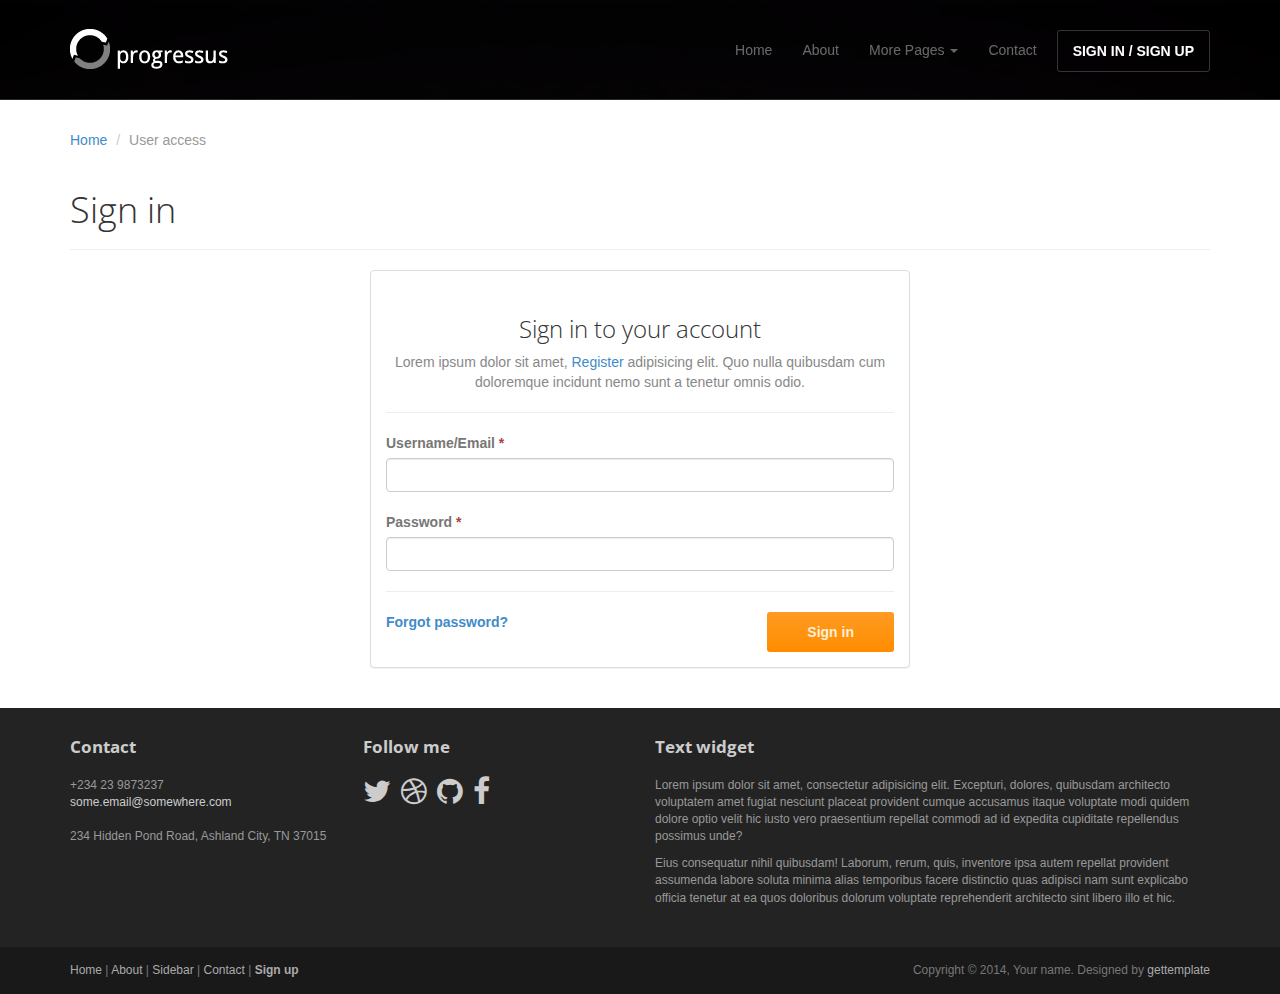
<file: elite/signin.html>
<!DOCTYPE html>
<html lang="en">
<head>
	<meta charset="utf-8">
	<meta name="viewport"    content="width=device-width, initial-scale=1.0">
	<meta name="description" content="">
	<meta name="author"      content="Sergey Pozhilov (GetTemplate.com)">
	
	<title>Sign in - Progressus Bootstrap template</title>

	<link rel="shortcut icon" href="assets/images/gt_favicon.png">
	
	<link rel="stylesheet" media="screen" href="http://fonts.googleapis.com/css?family=Open+Sans:300,400,700">
	<link rel="stylesheet" href="assets/css/bootstrap.min.css">
	<link rel="stylesheet" href="assets/css/font-awesome.min.css">

	<!-- Custom styles for our template -->
	<link rel="stylesheet" href="assets/css/bootstrap-theme.css" media="screen" >
	<link rel="stylesheet" href="assets/css/main.css">

	<!-- HTML5 shim and Respond.js IE8 support of HTML5 elements and media queries -->
	<!--[if lt IE 9]>
	<script src="assets/js/html5shiv.js"></script>
	<script src="assets/js/respond.min.js"></script>
	<![endif]-->
</head>

<body>
	<!-- Fixed navbar -->
	<div class="navbar navbar-inverse navbar-fixed-top headroom" >
		<div class="container">
			<div class="navbar-header">
				<!-- Button for smallest screens -->
				<button type="button" class="navbar-toggle" data-toggle="collapse" data-target=".navbar-collapse"><span class="icon-bar"></span> <span class="icon-bar"></span> <span class="icon-bar"></span> </button>
				<a class="navbar-brand" href="index.html"><img src="assets/images/logo.png" alt="Progressus HTML5 template"></a>
			</div>
			<div class="navbar-collapse collapse">
				<ul class="nav navbar-nav pull-right">
					<li><a href="index.html">Home</a></li>
					<li><a href="about.html">About</a></li>
					<li class="dropdown">
						<a href="#" class="dropdown-toggle" data-toggle="dropdown">More Pages <b class="caret"></b></a>
						<ul class="dropdown-menu">
							<li><a href="sidebar-left.html">Left Sidebar</a></li>
							<li><a href="sidebar-right.html">Right Sidebar</a></li>
						</ul>
					</li>
					<li><a href="contact.html">Contact</a></li>
					<li class="active"><a class="btn" href="signin.html">SIGN IN / SIGN UP</a></li>
				</ul>
			</div><!--/.nav-collapse -->
		</div>
	</div> 
	<!-- /.navbar -->

	<header id="head" class="secondary"></header>

	<!-- container -->
	<div class="container">

		<ol class="breadcrumb">
			<li><a href="index.html">Home</a></li>
			<li class="active">User access</li>
		</ol>

		<div class="row">
			
			<!-- Article main content -->
			<article class="col-xs-12 maincontent">
				<header class="page-header">
					<h1 class="page-title">Sign in</h1>
				</header>
				
				<div class="col-md-6 col-md-offset-3 col-sm-8 col-sm-offset-2">
					<div class="panel panel-default">
						<div class="panel-body">
							<h3 class="thin text-center">Sign in to your account</h3>
							<p class="text-center text-muted">Lorem ipsum dolor sit amet, <a href="signup.html">Register</a> adipisicing elit. Quo nulla quibusdam cum doloremque incidunt nemo sunt a tenetur omnis odio. </p>
							<hr>
							
							<form>
								<div class="top-margin">
									<label>Username/Email <span class="text-danger">*</span></label>
									<input type="text" class="form-control">
								</div>
								<div class="top-margin">
									<label>Password <span class="text-danger">*</span></label>
									<input type="password" class="form-control">
								</div>

								<hr>

								<div class="row">
									<div class="col-lg-8">
										<b><a href="">Forgot password?</a></b>
									</div>
									<div class="col-lg-4 text-right">
										<button class="btn btn-action" type="submit">Sign in</button>
									</div>
								</div>
							</form>
						</div>
					</div>

				</div>
				
			</article>
			<!-- /Article -->

		</div>
	</div>	<!-- /container -->
	

	<footer id="footer" class="top-space">

		<div class="footer1">
			<div class="container">
				<div class="row">
					
					<div class="col-md-3 widget">
						<h3 class="widget-title">Contact</h3>
						<div class="widget-body">
							<p>+234 23 9873237<br>
								<a href="mailto:#">some.email@somewhere.com</a><br>
								<br>
								234 Hidden Pond Road, Ashland City, TN 37015
							</p>	
						</div>
					</div>

					<div class="col-md-3 widget">
						<h3 class="widget-title">Follow me</h3>
						<div class="widget-body">
							<p class="follow-me-icons clearfix">
								<a href=""><i class="fa fa-twitter fa-2"></i></a>
								<a href=""><i class="fa fa-dribbble fa-2"></i></a>
								<a href=""><i class="fa fa-github fa-2"></i></a>
								<a href=""><i class="fa fa-facebook fa-2"></i></a>
							</p>	
						</div>
					</div>

					<div class="col-md-6 widget">
						<h3 class="widget-title">Text widget</h3>
						<div class="widget-body">
							<p>Lorem ipsum dolor sit amet, consectetur adipisicing elit. Excepturi, dolores, quibusdam architecto voluptatem amet fugiat nesciunt placeat provident cumque accusamus itaque voluptate modi quidem dolore optio velit hic iusto vero praesentium repellat commodi ad id expedita cupiditate repellendus possimus unde?</p>
							<p>Eius consequatur nihil quibusdam! Laborum, rerum, quis, inventore ipsa autem repellat provident assumenda labore soluta minima alias temporibus facere distinctio quas adipisci nam sunt explicabo officia tenetur at ea quos doloribus dolorum voluptate reprehenderit architecto sint libero illo et hic.</p>
						</div>
					</div>

				</div> <!-- /row of widgets -->
			</div>
		</div>

		<div class="footer2">
			<div class="container">
				<div class="row">
					
					<div class="col-md-6 widget">
						<div class="widget-body">
							<p class="simplenav">
								<a href="#">Home</a> | 
								<a href="about.html">About</a> |
								<a href="sidebar-right.html">Sidebar</a> |
								<a href="contact.html">Contact</a> |
								<b><a href="signup.html">Sign up</a></b>
							</p>
						</div>
					</div>

					<div class="col-md-6 widget">
						<div class="widget-body">
							<p class="text-right">
								Copyright &copy; 2014, Your name. Designed by <a href="http://gettemplate.com/" rel="designer">gettemplate</a> 
							</p>
						</div>
					</div>

				</div> <!-- /row of widgets -->
			</div>
		</div>
	</footer>	
		




	<!-- JavaScript libs are placed at the end of the document so the pages load faster -->
	<script src="http://ajax.googleapis.com/ajax/libs/jquery/1.10.2/jquery.min.js"></script>
	<script src="http://netdna.bootstrapcdn.com/bootstrap/3.0.0/js/bootstrap.min.js"></script>
	<script src="assets/js/headroom.min.js"></script>
	<script src="assets/js/jQuery.headroom.min.js"></script>
	<script src="assets/js/template.js"></script>
</body>
</html>
</file>
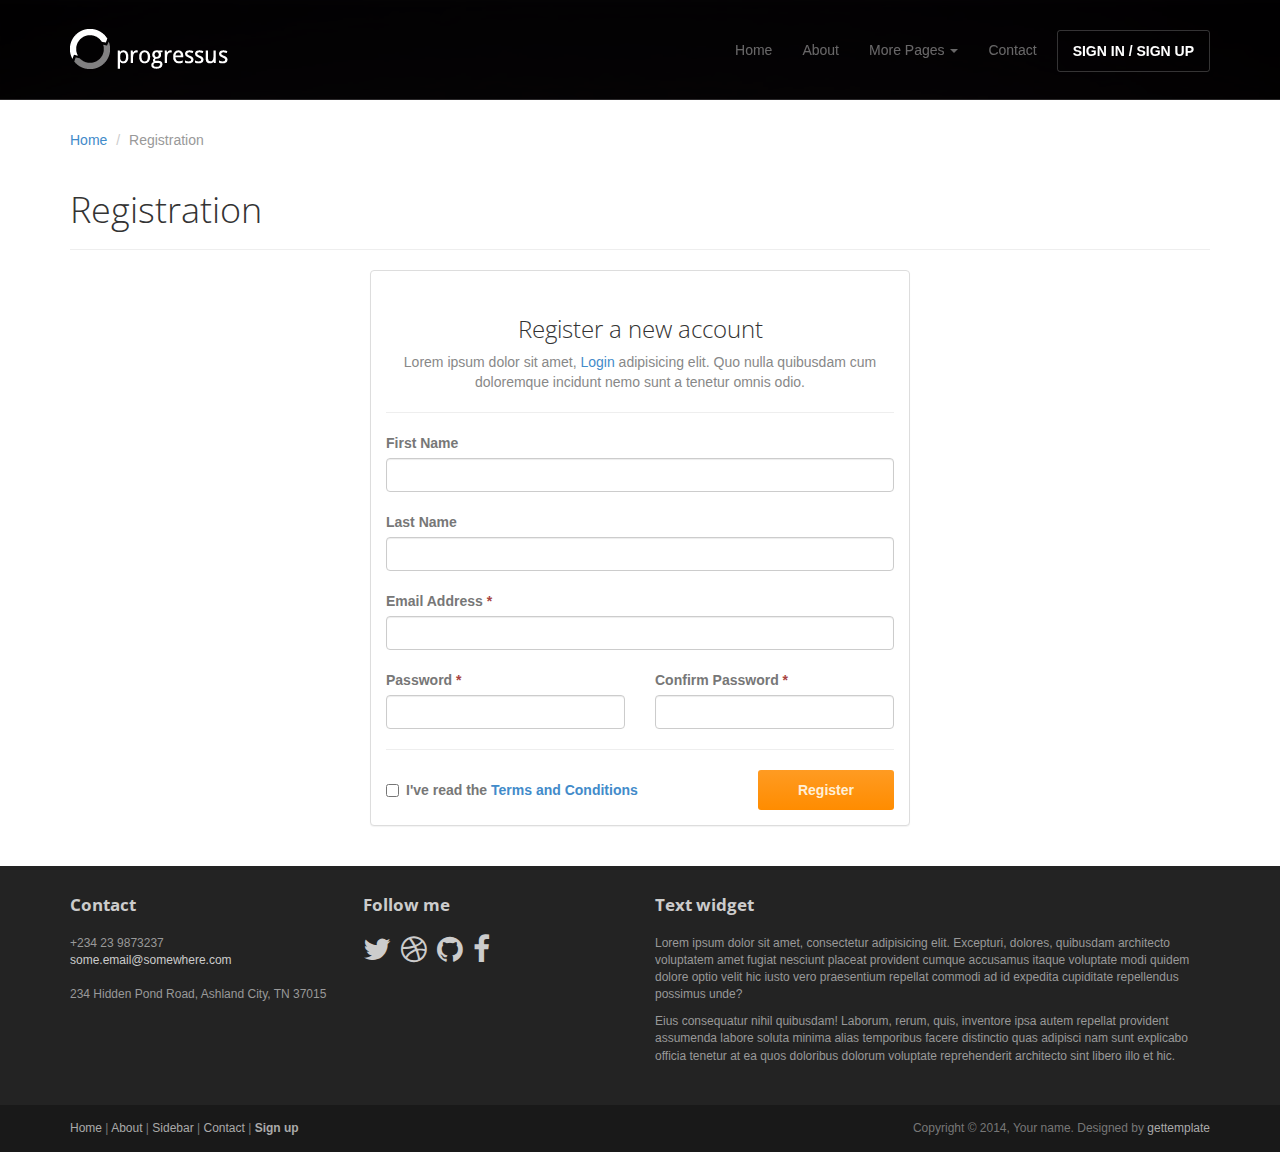
<file: elite/signup.html>
<!DOCTYPE html>
<html lang="en">
<head>
	<meta charset="utf-8">
	<meta name="viewport"    content="width=device-width, initial-scale=1.0">
	<meta name="description" content="">
	<meta name="author"      content="Sergey Pozhilov (GetTemplate.com)">
	
	<title>Sign up - Progressus Bootstrap template</title>

	<link rel="shortcut icon" href="assets/images/gt_favicon.png">
	
	<link rel="stylesheet" media="screen" href="http://fonts.googleapis.com/css?family=Open+Sans:300,400,700">
	<link rel="stylesheet" href="assets/css/bootstrap.min.css">
	<link rel="stylesheet" href="assets/css/font-awesome.min.css">

	<!-- Custom styles for our template -->
	<link rel="stylesheet" href="assets/css/bootstrap-theme.css" media="screen" >
	<link rel="stylesheet" href="assets/css/main.css">

	<!-- HTML5 shim and Respond.js IE8 support of HTML5 elements and media queries -->
	<!--[if lt IE 9]>
	<script src="assets/js/html5shiv.js"></script>
	<script src="assets/js/respond.min.js"></script>
	<![endif]-->
</head>

<body>
	<!-- Fixed navbar -->
	<div class="navbar navbar-inverse navbar-fixed-top headroom" >
		<div class="container">
			<div class="navbar-header">
				<!-- Button for smallest screens -->
				<button type="button" class="navbar-toggle" data-toggle="collapse" data-target=".navbar-collapse"><span class="icon-bar"></span> <span class="icon-bar"></span> <span class="icon-bar"></span> </button>
				<a class="navbar-brand" href="index.html"><img src="assets/images/logo.png" alt="Progressus HTML5 template"></a>
			</div>
			<div class="navbar-collapse collapse">
				<ul class="nav navbar-nav pull-right">
					<li><a href="index.html">Home</a></li>
					<li><a href="about.html">About</a></li>
					<li class="dropdown">
						<a href="#" class="dropdown-toggle" data-toggle="dropdown">More Pages <b class="caret"></b></a>
						<ul class="dropdown-menu">
							<li><a href="sidebar-left.html">Left Sidebar</a></li>
							<li><a href="sidebar-right.html">Right Sidebar</a></li>
						</ul>
					</li>
					<li><a href="contact.html">Contact</a></li>
					<li class="active"><a class="btn" href="signin.html">SIGN IN / SIGN UP</a></li>
				</ul>
			</div><!--/.nav-collapse -->
		</div>
	</div> 
	<!-- /.navbar -->

	<header id="head" class="secondary"></header>

	<!-- container -->
	<div class="container">

		<ol class="breadcrumb">
			<li><a href="index.html">Home</a></li>
			<li class="active">Registration</li>
		</ol>

		<div class="row">
			
			<!-- Article main content -->
			<article class="col-xs-12 maincontent">
				<header class="page-header">
					<h1 class="page-title">Registration</h1>
				</header>
				
				<div class="col-md-6 col-md-offset-3 col-sm-8 col-sm-offset-2">
					<div class="panel panel-default">
						<div class="panel-body">
							<h3 class="thin text-center">Register a new account</h3>
							<p class="text-center text-muted">Lorem ipsum dolor sit amet, <a href="signin.html">Login</a> adipisicing elit. Quo nulla quibusdam cum doloremque incidunt nemo sunt a tenetur omnis odio. </p>
							<hr>

							<form>
								<div class="top-margin">
									<label>First Name</label>
									<input type="text" class="form-control">
								</div>
								<div class="top-margin">
									<label>Last Name</label>
									<input type="text" class="form-control">
								</div>
								<div class="top-margin">
									<label>Email Address <span class="text-danger">*</span></label>
									<input type="text" class="form-control">
								</div>

								<div class="row top-margin">
									<div class="col-sm-6">
										<label>Password <span class="text-danger">*</span></label>
										<input type="text" class="form-control">
									</div>
									<div class="col-sm-6">
										<label>Confirm Password <span class="text-danger">*</span></label>
										<input type="text" class="form-control">
									</div>
								</div>

								<hr>

								<div class="row">
									<div class="col-lg-8">
										<label class="checkbox">
											<input type="checkbox"> 
											I've read the <a href="page_terms.html">Terms and Conditions</a>
										</label>                        
									</div>
									<div class="col-lg-4 text-right">
										<button class="btn btn-action" type="submit">Register</button>
									</div>
								</div>
							</form>
						</div>
					</div>

				</div>
				
			</article>
			<!-- /Article -->

		</div>
	</div>	<!-- /container -->
	

	<footer id="footer" class="top-space">

		<div class="footer1">
			<div class="container">
				<div class="row">
					
					<div class="col-md-3 widget">
						<h3 class="widget-title">Contact</h3>
						<div class="widget-body">
							<p>+234 23 9873237<br>
								<a href="mailto:#">some.email@somewhere.com</a><br>
								<br>
								234 Hidden Pond Road, Ashland City, TN 37015
							</p>	
						</div>
					</div>

					<div class="col-md-3 widget">
						<h3 class="widget-title">Follow me</h3>
						<div class="widget-body">
							<p class="follow-me-icons clearfix">
								<a href=""><i class="fa fa-twitter fa-2"></i></a>
								<a href=""><i class="fa fa-dribbble fa-2"></i></a>
								<a href=""><i class="fa fa-github fa-2"></i></a>
								<a href=""><i class="fa fa-facebook fa-2"></i></a>
							</p>	
						</div>
					</div>

					<div class="col-md-6 widget">
						<h3 class="widget-title">Text widget</h3>
						<div class="widget-body">
							<p>Lorem ipsum dolor sit amet, consectetur adipisicing elit. Excepturi, dolores, quibusdam architecto voluptatem amet fugiat nesciunt placeat provident cumque accusamus itaque voluptate modi quidem dolore optio velit hic iusto vero praesentium repellat commodi ad id expedita cupiditate repellendus possimus unde?</p>
							<p>Eius consequatur nihil quibusdam! Laborum, rerum, quis, inventore ipsa autem repellat provident assumenda labore soluta minima alias temporibus facere distinctio quas adipisci nam sunt explicabo officia tenetur at ea quos doloribus dolorum voluptate reprehenderit architecto sint libero illo et hic.</p>
						</div>
					</div>

				</div> <!-- /row of widgets -->
			</div>
		</div>

		<div class="footer2">
			<div class="container">
				<div class="row">
					
					<div class="col-md-6 widget">
						<div class="widget-body">
							<p class="simplenav">
								<a href="#">Home</a> | 
								<a href="about.html">About</a> |
								<a href="sidebar-right.html">Sidebar</a> |
								<a href="contact.html">Contact</a> |
								<b><a href="signup.html">Sign up</a></b>
							</p>
						</div>
					</div>

					<div class="col-md-6 widget">
						<div class="widget-body">
							<p class="text-right">
								Copyright &copy; 2014, Your name. Designed by <a href="http://gettemplate.com/" rel="designer">gettemplate</a> 
							</p>
						</div>
					</div>

				</div> <!-- /row of widgets -->
			</div>
		</div>
	</footer>	
		




	<!-- JavaScript libs are placed at the end of the document so the pages load faster -->
	<script src="http://ajax.googleapis.com/ajax/libs/jquery/1.10.2/jquery.min.js"></script>
	<script src="http://netdna.bootstrapcdn.com/bootstrap/3.0.0/js/bootstrap.min.js"></script>
	<script src="assets/js/headroom.min.js"></script>
	<script src="assets/js/jQuery.headroom.min.js"></script>
	<script src="assets/js/template.js"></script>
</body>
</html>
</file>
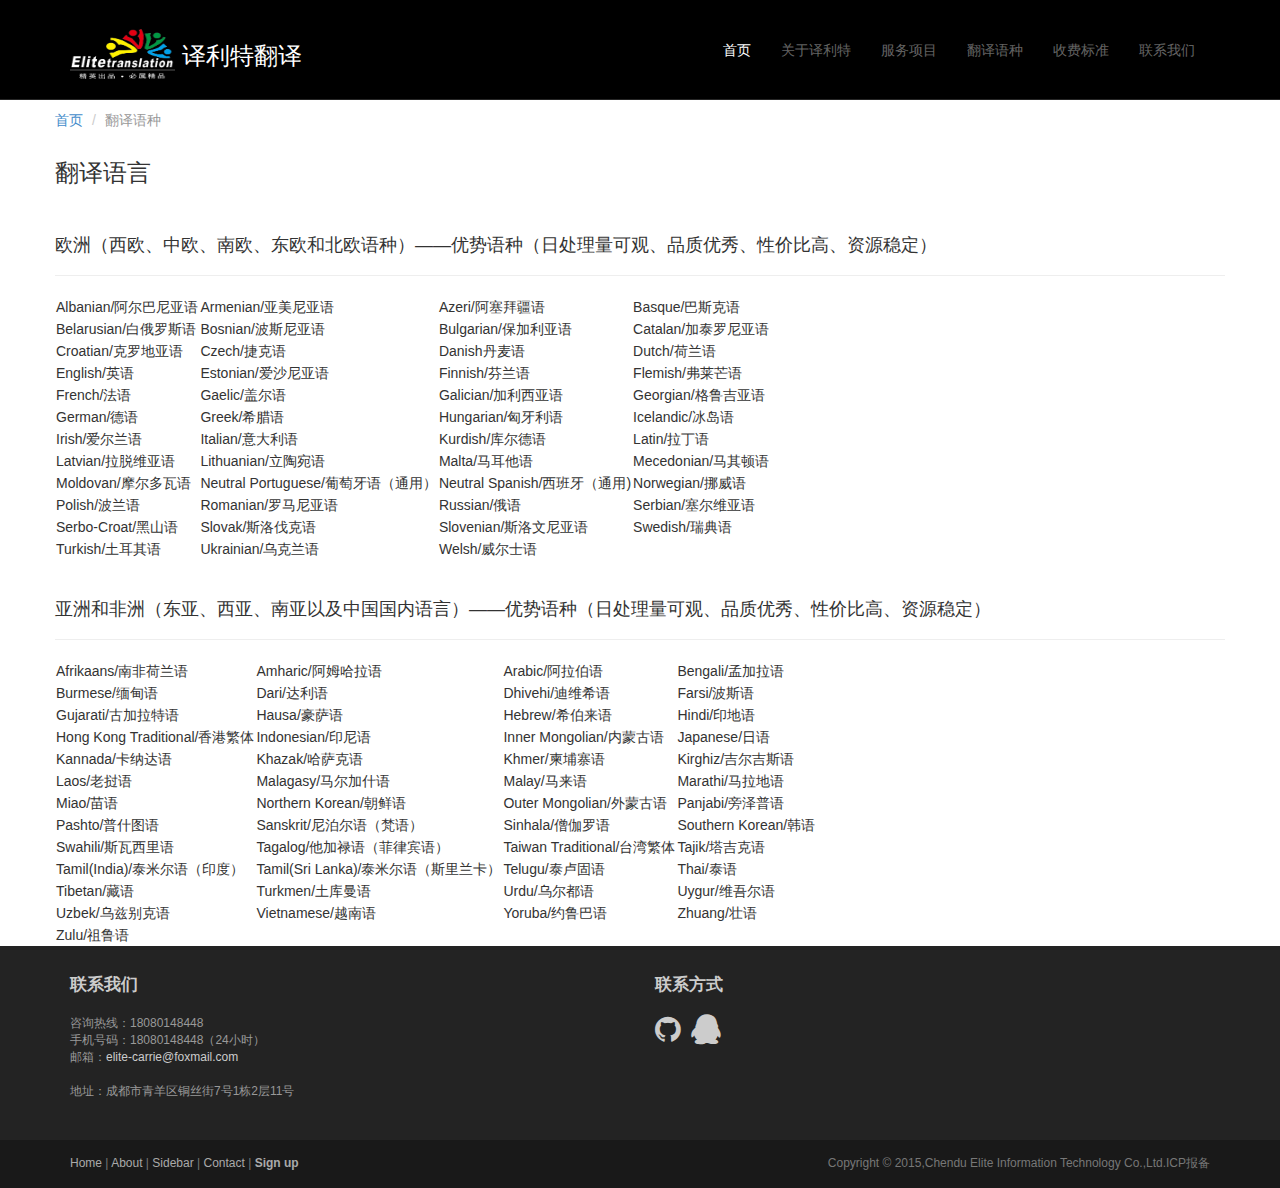
<file: elite/transLanguage.html>
<!DOCTYPE html>
<html lang="en">
<head>
    <meta charset="utf-8">
    <meta name="viewport"    content="width=device-width, initial-scale=1.0">
    <meta name="description" content="">
    <meta name="author"      content="Sergey Pozhilov (GetTemplate.com)">

    <title>译利特翻译网站</title>

    <link rel="shortcut icon" href="assets/images/gt_favicon.png">

    <!--<link rel="stylesheet" media="screen" href="http://fonts.googleapis.com/css?family=Open+Sans:300,400,700">-->
    <link rel="stylesheet" href="assets/css/bootstrap.min.css">
    <link rel="stylesheet" href="assets/css/font-awesome.min.css">

    <!-- Custom styles for our template -->
    <link rel="stylesheet" href="assets/css/bootstrap-theme.css" media="screen" >
    <link rel="stylesheet" href="assets/css/main.css">

    <!-- HTML5 shim and Respond.js IE8 support of HTML5 elements and media queries -->
    <!--[if lt IE 9]>
    <script src="assets/js/html5shiv.js"></script>
    <script src="assets/js/respond.min.js"></script>
    <![endif]-->
    <style type="text/css">
        body{
            padding-top: 80px;
        }
        .navbg{
            background: rgba(0,0,0,1);
        }
    </style>
</head>

<body class="home">
<!-- Fixed navbar -->
<nav class="navbar navbar-inverse navbar-fixed-top headroom navbg" role="navigation">
    <div class="container">
        <div class="navbar-header">
            <!-- Button for smallest screens -->
            <button type="button" class="navbar-toggle" data-toggle="collapse" data-target=".navbar-collapse">
                <span class="icon-bar"></span>
                <span class="icon-bar"></span>
                <span class="icon-bar"></span>
            </button>
            <a class="navbar-brand" href="index.html">
                <img  style="width:105px;height:50px" src="assets/images/logo_3.png" alt="译利特翻译">
                <span>译利特翻译</span>
            </a>
        </div>
        <div class="navbar-collapse collapse pull-right" id="bs-example-navbar-collapse-1">
            <ul class="nav navbar-nav">
                <li class="active"><a href="index.html">首页</a></li>
                <li><a href="index.html#aboutus">关于译利特</a></li>
                <li><a href="index.html#servicePro">服务项目</a></li>
                <li><a href="#">翻译语种</a></li>
                <li><a href="chargeStandard.html">收费标准</a></li>
                <li><a href="index.html#contactus">联系我们</a></li>
            </ul>
        </div><!--/.nav-collapse -->
    </div>
</nav>
<!-- /.navbar -->

<!-- Intro -->
   <div class="container">

       <div class="row">
           <ol class="breadcrumb">
               <li><a href="index.html">首页</a></li>
               <li class="active">翻译语种</li>
           </ol>
           <div class="row widget">
               <div class="col-xs-12">
                   <h3>翻译语言</h3>
               </div>
               <div class="col-xs-12  ">
                   <header class="page-header">
                       <h4 class="page-title">欧洲（西欧、中欧、南欧、东欧和北欧语种）——优势语种（日处理量可观、品质优秀、性价比高、资源稳定）</h4>
                   </header>
                   <table>
                       <tr>
                           <td>Albanian/阿尔巴尼亚语</td><td>Armenian/亚美尼亚语</td><td>Azeri/阿塞拜疆语</td><td>Basque/巴斯克语</td>
                       </tr>
                       <tr>
                           <td> Belarusian/白俄罗斯语</td><td>Bosnian/波斯尼亚语</td><td>Bulgarian/保加利亚语</td><td>Catalan/加泰罗尼亚语</td>
                       </tr>
                       <tr>
                           <td>Croatian/克罗地亚语</td><td>Czech/捷克语</td><td>Danish丹麦语</td><td>Dutch/荷兰语</td>
                       </tr>
                       <tr>
                           <td>English/英语</td><td>Estonian/爱沙尼亚语</td><td>Finnish/芬兰语</td><td>Flemish/弗莱芒语</td>
                       </tr>
                       <tr>
                           <td>French/法语</td><td>Gaelic/盖尔语</td><td>Galician/加利西亚语</td><td>Georgian/格鲁吉亚语</td>
                       </tr>
                       <tr>
                           <td>German/德语</td><td>Greek/希腊语</td><td>Hungarian/匈牙利语</td><td>Icelandic/冰岛语</td>
                       </tr>
                       <tr>
                           <td> Irish/爱尔兰语</td><td>Italian/意大利语</td><td>Kurdish/库尔德语</td><td>Latin/拉丁语</td>
                       </tr>
                       <tr>
                           <td>Latvian/拉脱维亚语</td><td>Lithuanian/立陶宛语</td><td>Malta/马耳他语</td><td>Mecedonian/马其顿语</td>
                       </tr>
                       <tr>
                           <td>Moldovan/摩尔多瓦语</td><td>Neutral Portuguese/葡萄牙语（通用）</td><td>Neutral Spanish/西班牙（通用)</td><td>Norwegian/挪威语</td>
                       </tr>
                       <tr>
                           <td>Polish/波兰语</td><td>Romanian/罗马尼亚语</td><td>Russian/俄语</td><td>Serbian/塞尔维亚语</td>
                       </tr>
                       <tr>
                           <td>Serbo-Croat/黑山语</td><td>Slovak/斯洛伐克语</td><td>Slovenian/斯洛文尼亚语</td><td>Swedish/瑞典语</td>
                       </tr>
                       <tr>
                           <td>Turkish/土耳其语</td><td>Ukrainian/乌克兰语</td><td>Welsh/威尔士语</td><td></td>
                       </tr>
                   </table>
               </div>
           </div>
           <div class="row widget">
               <div class="col-xs-12">
                   <header class="page-header">
                       <h4 class="page-title">亚洲和非洲（东亚、西亚、南亚以及中国国内语言）——优势语种（日处理量可观、品质优秀、性价比高、资源稳定）</h4>
                   </header>
                   <table>
                       <tr>
                           <td>Afrikaans/南非荷兰语</td><td>Amharic/阿姆哈拉语</td><td>Arabic/阿拉伯语</td><td>Bengali/孟加拉语</td>
                       </tr>
                       <tr>
                           <td>Burmese/缅甸语</td><td>Dari/达利语</td><td>Dhivehi/迪维希语</td><td>Farsi/波斯语</td>
                       </tr>
                       <tr>
                           <td>Gujarati/古加拉特语</td><td>Hausa/豪萨语</td><td>Hebrew/希伯来语</td><td>Hindi/印地语</td>
                       </tr>
                       <tr>
                           <td>Hong Kong Traditional/香港繁体</td><td>Indonesian/印尼语</td><td>Inner Mongolian/内蒙古语</td><td>Japanese/日语</td>
                       </tr>
                       <tr>
                           <td>Kannada/卡纳达语</td><td>Khazak/哈萨克语</td><td>Khmer/柬埔寨语</td><td>Kirghiz/吉尔吉斯语</td>
                       </tr>
                       <tr>
                           <td>Laos/老挝语</td><td>Malagasy/马尔加什语</td><td>Malay/马来语</td><td>Marathi/马拉地语</td>
                       </tr>
                       <tr>
                           <td>Miao/苗语</td><td>Northern Korean/朝鲜语</td><td>Outer Mongolian/外蒙古语</td><td>Panjabi/旁泽普语</td>
                       </tr>
                       <tr>
                           <td>Pashto/普什图语</td><td>Sanskrit/尼泊尔语（梵语）</td><td>Sinhala/僧伽罗语</td><td>Southern Korean/韩语</td>
                       </tr>
                       <tr>
                           <td>Swahili/斯瓦西里语</td><td>Tagalog/他加禄语（菲律宾语）</td><td>Taiwan Traditional/台湾繁体</td><td>Tajik/塔吉克语</td>
                       </tr>
                       <tr>
                           <td>Tamil(India)/泰米尔语（印度）</td><td>Tamil(Sri Lanka)/泰米尔语（斯里兰卡）</td><td>Telugu/泰卢固语</td><td>Thai/泰语</td>
                       </tr>
                       <tr>
                           <td>Tibetan/藏语</td><td>Turkmen/土库曼语</td><td>Urdu/乌尔都语</td><td>Uygur/维吾尔语</td>
                       </tr>
                       <tr>
                           <td>Uzbek/乌兹别克语</td><td>Vietnamese/越南语</td><td>Yoruba/约鲁巴语</td><td>Zhuang/壮语</td>
                       </tr>
                       <tr>
                           <td> Zulu/祖鲁语</td><td></td><td></td><td></td>
                       </tr>
                   </table>
               </div>
           </div>
       </div>
   </div>
<!-- /Intro-->
<footer id="footer">

    <div class="footer1">
        <div class="container">
            <div class="row">

                <div class="col-md-6 widget">
                    <h3 class="widget-title">联系我们</h3>
                    <div class="widget-body">
                        <p>咨询热线：18080148448<br>
                            手机号码：18080148448（24小时）<br>
                            邮箱：<a href="mailto:#">elite-carrie@foxmail.com</a><br>
                            <br>
                            地址：成都市青羊区铜丝街7号1栋2层11号
                        </p>
                    </div>
                </div>

                <div class="col-md-6 widget">
                    <h3 class="widget-title">联系方式</h3>
                    <div class="widget-body">
                        <p class="follow-me-icons">
                            <!-- <a href=""><i class="fa fa-twitter fa-2"></i></a>
                            <a href=""><i class="fa fa-dribbble fa-2"></i></a> -->
                            <a href=""><i class="fa fa-github fa-2"></i></a>
                            <!-- <a href=""><i class="fa fa-facebook fa-2"></i></a> -->
                            <a href=""><i class="fa fa-qq fa-2"></i></a>
                        </p>
                    </div>
                </div>

                <!-- <div class="col-md-6 widget">
                    <h3 class="widget-title">Text widget</h3>
                    <div class="widget-body">
                        <p>Lorem ipsum dolor sit amet, consectetur adipisicing elit. Excepturi, dolores, quibusdam architecto voluptatem amet fugiat nesciunt placeat provident cumque accusamus itaque voluptate modi quidem dolore optio velit hic iusto vero praesentium repellat commodi ad id expedita cupiditate repellendus possimus unde?</p>
                        <p>Eius consequatur nihil quibusdam! Laborum, rerum, quis, inventore ipsa autem repellat provident assumenda labore soluta minima alias temporibus facere distinctio quas adipisci nam sunt explicabo officia tenetur at ea quos doloribus dolorum voluptate reprehenderit architecto sint libero illo et hic.</p>
                    </div>
                </div> -->

            </div> <!-- /row of widgets -->
        </div>
    </div>

    <div class="footer2">
        <div class="container">
            <div class="row">

                <div class="col-md-6 widget">
                    <div class="widget-body">
                        <p class="simplenav">
                            <a href="#">Home</a> |
                            <a href="about.html">About</a> |
                            <a href="sidebar-right.html">Sidebar</a> |
                            <a href="contact.html">Contact</a> |
                            <b><a href="signup.html">Sign up</a></b>
                        </p>
                    </div>
                </div>

                <div class="col-md-6 widget">
                    <div class="widget-body">
                        <p class="text-right">
                            Copyright &copy; 2015,Chendu Elite Information Technology Co.,Ltd.ICP报备<!--  Your name. Designed by <a href="http://gettemplate.com/" rel="designer">gettemplate</a> -->
                        </p>
                    </div>
                </div>

            </div> <!-- /row of widgets -->
        </div>
    </div>

</footer>





<!-- JavaScript libs are placed at the end of the document so the pages load faster -->
<script src="assets/js/jquery-2.1.1.min.js"></script>
<script src="http://netdna.bootstrapcdn.com/bootstrap/3.0.0/js/bootstrap.min.js"></script>
<script src="assets/js/headroom.min.js"></script>
<script src="assets/js/jQuery.headroom.min.js"></script>
<!--<script src="assets/js/template.js"></script>-->
</body>
</html>
</file>
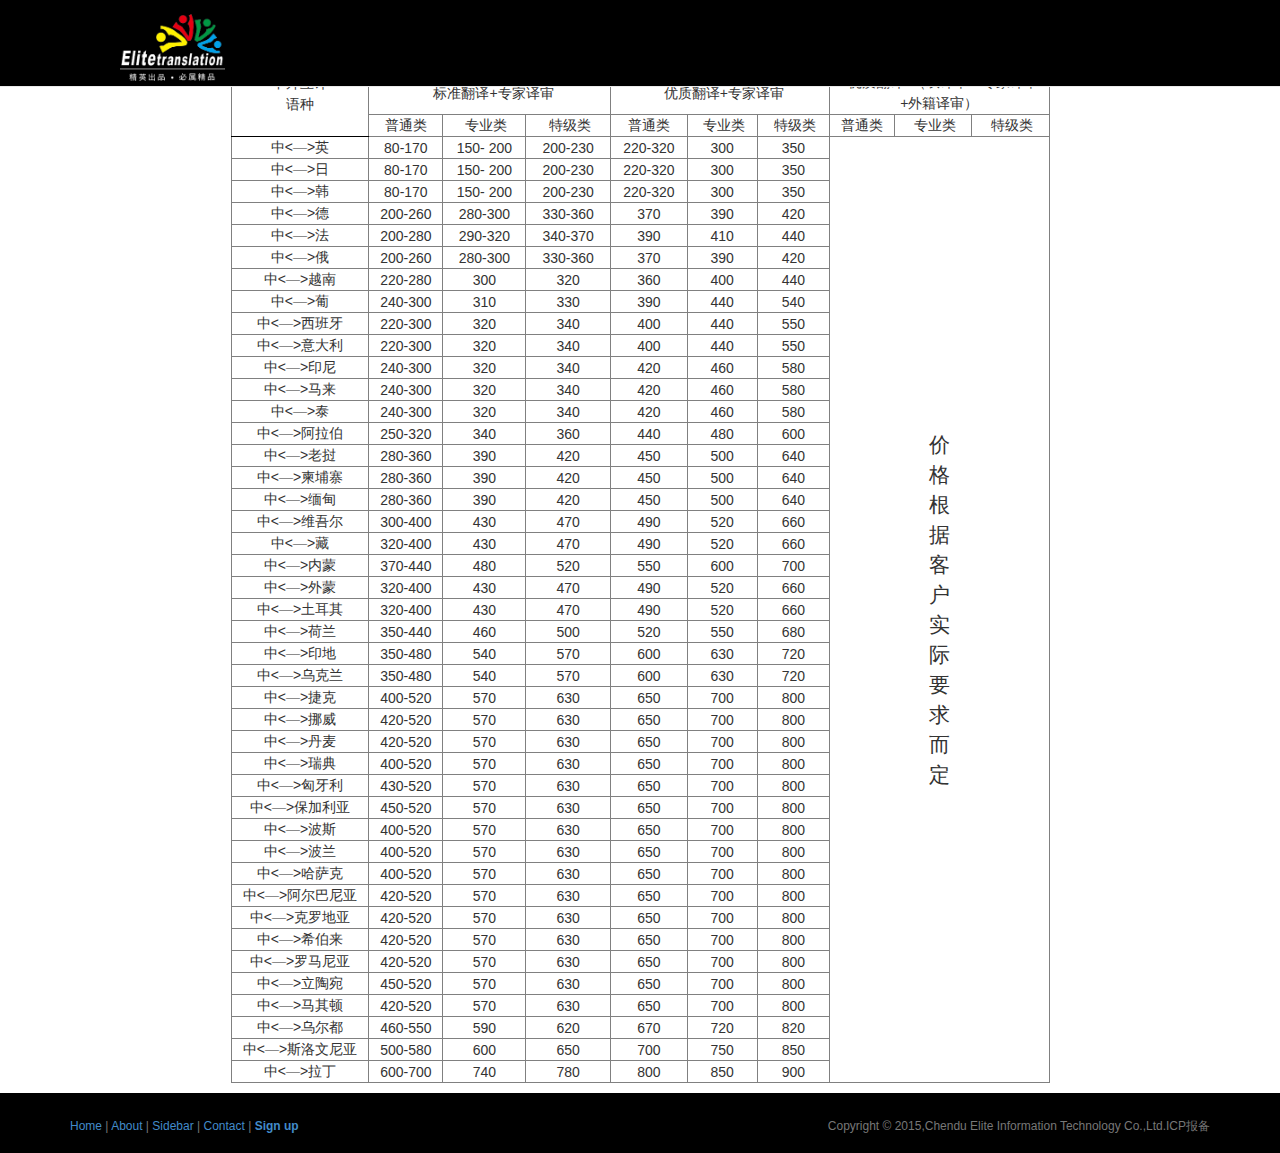
<file: elite2/c-to-e.html>
<!DOCTYPE html>
<html lang="en">
<head>
    <meta charset="utf-8">
    <meta name="viewport"    content="width=device-width, initial-scale=1.0">
    <meta name="description" content="">
    <meta name="author"      content="Sergey Pozhilov (GetTemplate.com)">

    <title>译利特翻译网站</title>
    <link rel="shortcut icon" href="imgs/gt_favicon.png">
    <link rel="stylesheet" href="css/font-awesome.min.css">
    <link  rel="stylesheet" href="css/bootstrap.min.css" type="text/css">
    <link  rel="stylesheet" href="css/bootstrap-theme.css" type="text/css">
    <link rel="stylesheet" href="css/common.css" type="text/css">
    <!--<link rel="stylesheet" href="css/c-to-e.css" type="text/css">-->
    <script src="js/jquery-2.1.1.min.js"></script>
    <script src="js/bootstrap.min.js"></script>
</head>

<body>
<!-- Fixed navbar -->
<div class="header">
    <nav class="navbar navbar-inverse navbar-fixed-top">
        <div class="container">
            <div class="navbar-header">
                <a class="navbar-brand " href="index.html">
                    <img  src="imgs/logo_3.png" class="logo" alt="译利特翻译">
                    <span>译利特翻译</span>
                </a>
                <!-- Button for smallest screens -->
                <button type="button" class="navbar-toggle" data-toggle="collapse" data-target=".navbar-collapse">
                    <span class="icon-bar"></span>
                    <span class="icon-bar"></span>
                    <span class="icon-bar"></span>
                </button>
            </div>
            <div class="navbar-collapse collapse pull-right">
                <ul class="nav navbar-nav">
                    <li><a href="index.html">首页</a></li>
                    <li><a href="index.html#about">关于译利特</a></li>
                    <li><a href="index.html#business">服务项目</a></li>
                    <li><a href="translate.html" class="active">翻译语种</a></li>
                    <li><a href="charge.html">收费标准</a></li>
                    <li><a href="index.html#contact">联系我们</a></li>
                </ul>
            </div>
        </div>
    </nav>
</div>
<!-- /.navbar -->

<!-- Intro -->
<div class="container">
    <div class="row widget">
        <table class="tb" border="1">
            <tbody>
            <tr style=";height:40px" class="firstRow">
                <td width="552" colspan="10" style="border-top-style: inset; border-right-style: inset; border-left-style: inset; border-width: 1px; border-bottom-color: windowtext; padding: 0px;" height="40">
                    <p style=";margin-bottom:0;text-align:center">
                        <strong><span style="font-size:14px;font-family:   宋体">中外互译价格表</span></strong>
                    </p>
                </td>
            </tr>
            <tr>
                <td width="93" rowspan="2" style="border-top-style: none; border-left-style: inset; border-left-width: 1px; border-bottom-color: windowtext; border-bottom-width: 1px; border-right-style: inset; border-right-width: 1px; padding: 0px;">
                    <p style=";margin-bottom:0;text-align:center">
                        <span style="font-size:14px;font-family:宋体">中外互译</span>
                    </p>
                    <p style=";margin-bottom:0;text-align:center">
                        <span style="font-size:14px;font-family:宋体">语种</span>
                    </p>
                </td>
                <td width="163" colspan="3" style="padding: 0px;">
                    <p style=";margin-bottom:0;text-align:center">
                        <span style="font-size:14px;font-family:宋体">标准级</span><span style="font-size:14px"><br/> &nbsp; </span><span style="font-size:14px;font-family:宋体">标准翻译</span><span style="font-size:14px">+</span><span style="font-size:14px;font-family:宋体">专家译审</span>
                    </p>
                </td>
                <td width="148" colspan="3" style="padding: 0px;">
                    <p style=";margin-bottom:0;text-align:center">
                        <span style="font-size:14px;font-family:宋体">精译级</span><span style="font-size:14px"><br/> &nbsp; </span><span style="font-size:14px;font-family:宋体">优质翻译</span><span style="font-size:14px">+</span><span style="font-size:14px;font-family:宋体">专家译审</span>
                    </p>
                </td>
                <td width="148" colspan="3" style="padding: 0px;">
                    <p style=";margin-bottom:0;text-align:center">
                        <span style="font-size:14px;font-family:宋体">出版级</span><span style="font-size:14px"><br/> &nbsp; </span><span style="font-size:14px;font-family:宋体">优质翻译</span><span style="font-size:14px">+</span><span style="font-size:14px;font-family:宋体">（双译审：专家译审</span><span style="font-size:14px">+</span><span style="font-size:14px;font-family:宋体">外籍译审）</span>
                    </p>
                </td>
            </tr>
            <tr>
                <td width="50" style="padding: 0px;">
                    <p style=";margin-bottom:0;text-align:center">
                        <span style="font-size:14px;font-family:宋体">普通类</span>
                    </p>
                </td>
                <td width="56" style="padding: 0px;">
                    <p style=";margin-bottom:0;text-align:center">
                        <span style="font-size:14px">&nbsp;</span><span style="font-size:14px;font-family:宋体">专业类</span>
                    </p>
                </td>
                <td width="57" style="padding: 0px;">
                    <p style=";margin-bottom:0;text-align:center">
                        <span style="font-size:14px">&nbsp;</span><span style="font-size:14px;font-family:宋体">特级类</span>
                    </p>
                </td>
                <td width="52" style="padding: 0px;">
                    <p style=";margin-bottom:0;text-align:center">
                        <span style="font-size:14px;font-family:宋体">普通类</span>
                    </p>
                </td>
                <td width="47" style="padding: 0px;">
                    <p style=";margin-bottom:0;text-align:center">
                        <span style="font-size:14px">&nbsp;</span><span style="font-size:14px;font-family:宋体">专业类</span>
                    </p>
                </td>
                <td width="49" style="padding: 0px;">
                    <p style=";margin-bottom:0;text-align:center">
                        <span style="font-size:14px">&nbsp;</span><span style="font-size:14px;font-family:宋体">特级类</span>
                    </p>
                </td>
                <td width="44" style="padding: 0px;">
                    <p style=";margin-bottom:0;text-align:center">
                        <span style="font-size:14px;font-family:宋体">普通类</span>
                    </p>
                </td>
                <td width="52" style="padding: 0px;">
                    <p style=";margin-bottom:0;text-align:center">
                        <span style="font-size:14px">&nbsp;</span><span style="font-size:14px;font-family:宋体">专业类</span>
                    </p>
                </td>
                <td width="52" style="padding: 0px;">
                    <p style=";margin-bottom:0;text-align:center">
                        <span style="font-size:14px">&nbsp;</span><span style="font-size:14px;font-family:宋体">特级类</span>
                    </p>
                </td>
            </tr>
            <tr>
                <td width="93" style="padding: 0px;">
                    <p style=";margin-bottom:0;text-align:center">
                        <span style="font-size:14px;font-family:宋体">中</span><span style="font-size:14px">&lt;</span><span style="font-size:14px;font-family:宋体">—</span><span style="font-size:14px">&gt;</span><span style="font-size:14px;font-family:宋体">英</span>
                    </p>
                </td>
                <td width="50" style="padding: 0px;">
                    <p style=";margin-bottom:0;text-align:center">
                        <span style="font-size:14px">80-170</span>
                    </p>
                </td>
                <td width="56" style="padding: 0px;">
                    <p style=";margin-bottom:0;text-align:center">
                        <span style="font-size:14px">150-&nbsp;200</span>
                    </p>
                </td>
                <td width="57" style="padding: 0px;">
                    <p style=";margin-bottom:0;text-align:center">
                        <span style="font-size:14px">200-230</span>
                    </p>
                </td>
                <td width="52" style="padding: 0px;">
                    <p style=";margin-bottom:0;text-align:center">
                        <span style="font-size:14px">220-320</span>
                    </p>
                </td>
                <td width="47" style="padding: 0px;">
                    <p style=";margin-bottom:0;text-align:center">
                        <span style="font-size:14px">300</span>
                    </p>
                </td>
                <td width="49" style="padding: 0px;">
                    <p style=";margin-bottom:0;text-align:center">
                        <span style="font-size:14px">350</span>
                    </p>
                </td>
                <td width="148" colspan="3" rowspan="43" style="padding: 0px;">
                    <p style=";margin-bottom:0;text-align:center">
                        <span style="font-size:21px;font-family:宋体">价</span>
                    </p>
                    <p style=";margin-bottom:0;text-align:center">
                        <span style="font-size:21px;font-family:宋体">格</span>
                    </p>
                    <p style=";margin-bottom:0;text-align:center">
                        <span style="font-size:21px;font-family:宋体">根</span>
                    </p>
                    <p style=";margin-bottom:0;text-align:center">
                        <span style="font-size:21px;font-family:宋体">据</span>
                    </p>
                    <p style=";margin-bottom:0;text-align:center">
                        <span style="font-size:21px;font-family:宋体">客</span>
                    </p>
                    <p style=";margin-bottom:0;text-align:center">
                        <span style="font-size:21px;font-family:宋体">户</span>
                    </p>
                    <p style=";margin-bottom:0;text-align:center">
                        <span style="font-size:21px;font-family:宋体">实</span>
                    </p>
                    <p style=";margin-bottom:0;text-align:center">
                        <span style="font-size:21px;font-family:宋体">际</span>
                    </p>
                    <p style=";margin-bottom:0;text-align:center">
                        <span style="font-size:21px;font-family:宋体">要</span>
                    </p>
                    <p style=";margin-bottom:0;text-align:center">
                        <span style="font-size:21px;font-family:宋体">求</span>
                    </p>
                    <p style=";margin-bottom:0;text-align:center">
                        <span style="font-size:21px;font-family:宋体">而</span>
                    </p>
                    <p style=";margin-bottom:0;text-align:center">
                        <span style="font-size:21px;font-family:宋体">定</span>
                    </p>
                </td>
            </tr>
            <tr>
                <td width="93" style="padding: 0px;">
                    <p style=";margin-bottom:0;text-align:center">
                        <span style="font-size:14px;font-family:宋体">中</span><span style="font-size:14px">&lt;</span><span style="font-size:14px;font-family:宋体">—</span><span style="font-size:14px">&gt;</span><span style="font-size:14px;font-family:宋体">日</span>
                    </p>
                </td>
                <td width="50" style="padding: 0px;">
                    <p style=";margin-bottom:0;text-align:center">
                        <span style="font-size:14px">80-170</span>
                    </p>
                </td>
                <td width="56" style="padding: 0px;">
                    <p style=";margin-bottom:0;text-align:center">
                        <span style="font-size:14px">150-&nbsp;200</span>
                    </p>
                </td>
                <td width="57" style="padding: 0px;">
                    <p style=";margin-bottom:0;text-align:center">
                        <span style="font-size:14px">200-230</span>
                    </p>
                </td>
                <td width="52" style="padding: 0px;">
                    <p style=";margin-bottom:0;text-align:center">
                        <span style="font-size:14px">220-320</span>
                    </p>
                </td>
                <td width="47" style="padding: 0px;">
                    <p style=";margin-bottom:0;text-align:center">
                        <span style="font-size:14px">300</span>
                    </p>
                </td>
                <td width="49" style="padding: 0px;">
                    <p style=";margin-bottom:0;text-align:center">
                        <span style="font-size:14px">350</span>
                    </p>
                </td>
            </tr>
            <tr>
                <td width="93" style="padding: 0px;">
                    <p style=";margin-bottom:0;text-align:center">
                        <span style="font-size:14px;font-family:宋体">中</span><span style="font-size:14px">&lt;</span><span style="font-size:14px;font-family:宋体">—</span><span style="font-size:14px">&gt;</span><span style="font-size:14px;font-family:宋体">韩</span>
                    </p>
                </td>
                <td width="50" style="padding: 0px;">
                    <p style=";margin-bottom:0;text-align:center">
                        <span style="font-size:14px">80-170</span>
                    </p>
                </td>
                <td width="56" style="padding: 0px;">
                    <p style=";margin-bottom:0;text-align:center">
                        <span style="font-size:14px">150-&nbsp;200</span>
                    </p>
                </td>
                <td width="57" style="padding: 0px;">
                    <p style=";margin-bottom:0;text-align:center">
                        <span style="font-size:14px">200-230</span>
                    </p>
                </td>
                <td width="52" style="padding: 0px;">
                    <p style=";margin-bottom:0;text-align:center">
                        <span style="font-size:14px">220-320</span>
                    </p>
                </td>
                <td width="47" style="padding: 0px;">
                    <p style=";margin-bottom:0;text-align:center">
                        <span style="font-size:14px">300</span>
                    </p>
                </td>
                <td width="49" style="padding: 0px;">
                    <p style=";margin-bottom:0;text-align:center">
                        <span style="font-size:14px">350</span>
                    </p>
                </td>
            </tr>
            <tr>
                <td width="93" style="padding: 0px;">
                    <p style=";margin-bottom:0;text-align:center">
                        <span style="font-size:14px;font-family:宋体">中</span><span style="font-size:14px">&lt;</span><span style="font-size:14px;font-family:宋体">—</span><span style="font-size:14px">&gt;</span><span style="font-size:14px;font-family:宋体">德</span>
                    </p>
                </td>
                <td width="50" style="padding: 0px;">
                    <p style=";margin-bottom:0;text-align:center">
                        <span style="font-size:14px">200-260</span>
                    </p>
                </td>
                <td width="56" style="padding: 0px;">
                    <p style=";margin-bottom:0;text-align:center">
                        <span style="font-size:14px">280-300</span>
                    </p>
                </td>
                <td width="57" style="padding: 0px;">
                    <p style=";margin-bottom:0;text-align:center">
                        <span style="font-size:14px">330-360</span>
                    </p>
                </td>
                <td width="52" style="padding: 0px;">
                    <p style=";margin-bottom:0;text-align:center">
                        <span style="font-size:14px">370</span>
                    </p>
                </td>
                <td width="47" style="padding: 0px;">
                    <p style=";margin-bottom:0;text-align:center">
                        <span style="font-size:14px">390</span>
                    </p>
                </td>
                <td width="49" style="padding: 0px;">
                    <p style=";margin-bottom:0;text-align:center">
                        <span style="font-size:14px">420</span>
                    </p>
                </td>
            </tr>
            <tr>
                <td width="93" style="padding: 0px;">
                    <p style=";margin-bottom:0;text-align:center">
                        <span style="font-size:14px;font-family:宋体">中</span><span style="font-size:14px">&lt;</span><span style="font-size:14px;font-family:宋体">—</span><span style="font-size:14px">&gt;</span><span style="font-size:14px;font-family:宋体">法</span>
                    </p>
                </td>
                <td width="50" style="padding: 0px;">
                    <p style=";margin-bottom:0;text-align:center">
                        <span style="font-size:14px">200-280</span>
                    </p>
                </td>
                <td width="56" style="padding: 0px;">
                    <p style=";margin-bottom:0;text-align:center">
                        <span style="font-size:14px">290-320</span>
                    </p>
                </td>
                <td width="57" style="padding: 0px;">
                    <p style=";margin-bottom:0;text-align:center">
                        <span style="font-size:14px">340-370</span>
                    </p>
                </td>
                <td width="52" style="padding: 0px;">
                    <p style=";margin-bottom:0;text-align:center">
                        <span style="font-size:14px">390</span>
                    </p>
                </td>
                <td width="47" style="padding: 0px;">
                    <p style=";margin-bottom:0;text-align:center">
                        <span style="font-size:14px">410</span>
                    </p>
                </td>
                <td width="49" style="padding: 0px;">
                    <p style=";margin-bottom:0;text-align:center">
                        <span style="font-size:14px">440</span>
                    </p>
                </td>
            </tr>
            <tr>
                <td width="93" style="padding: 0px;">
                    <p style=";margin-bottom:0;text-align:center">
                        <span style="font-size:14px;font-family:宋体">中</span><span style="font-size:14px">&lt;</span><span style="font-size:14px;font-family:宋体">—</span><span style="font-size:14px">&gt;</span><span style="font-size:14px;font-family:宋体">俄</span>
                    </p>
                </td>
                <td width="50" style="padding: 0px;">
                    <p style=";margin-bottom:0;text-align:center">
                        <span style="font-size:14px">200-260</span>
                    </p>
                </td>
                <td width="56" style="padding: 0px;">
                    <p style=";margin-bottom:0;text-align:center">
                        <span style="font-size:14px">280-300</span>
                    </p>
                </td>
                <td width="57" style="padding: 0px;">
                    <p style=";margin-bottom:0;text-align:center">
                        <span style="font-size:14px">330-360</span>
                    </p>
                </td>
                <td width="52" style="padding: 0px;">
                    <p style=";margin-bottom:0;text-align:center">
                        <span style="font-size:14px">370</span>
                    </p>
                </td>
                <td width="47" style="padding: 0px;">
                    <p style=";margin-bottom:0;text-align:center">
                        <span style="font-size:14px">390</span>
                    </p>
                </td>
                <td width="49" style="padding: 0px;">
                    <p style=";margin-bottom:0;text-align:center">
                        <span style="font-size:14px">420</span>
                    </p>
                </td>
            </tr>
            <tr>
                <td width="93" style="padding: 0px;">
                    <p style=";margin-bottom:0;text-align:center">
                        <span style="font-size:14px;font-family:宋体">中</span><span style="font-size:14px">&lt;</span><span style="font-size:14px;font-family:宋体">—</span><span style="font-size:14px">&gt;</span><span style="font-size:14px;font-family:宋体">越南</span>
                    </p>
                </td>
                <td width="50" style="padding: 0px;">
                    <p style=";margin-bottom:0;text-align:center">
                        <span style="font-size:14px">220-280</span>
                    </p>
                </td>
                <td width="56" style="padding: 0px;">
                    <p style=";margin-bottom:0;text-align:center">
                        <span style="font-size:14px">300</span>
                    </p>
                </td>
                <td width="57" style="padding: 0px;">
                    <p style=";margin-bottom:0;text-align:center">
                        <span style="font-size:14px">320</span>
                    </p>
                </td>
                <td width="52" style="padding: 0px;">
                    <p style=";margin-bottom:0;text-align:center">
                        <span style="font-size:14px">360</span>
                    </p>
                </td>
                <td width="47" style="padding: 0px;">
                    <p style=";margin-bottom:0;text-align:center">
                        <span style="font-size:14px">400</span>
                    </p>
                </td>
                <td width="49" style="padding: 0px;">
                    <p style=";margin-bottom:0;text-align:center">
                        <span style="font-size:14px">440</span>
                    </p>
                </td>
            </tr>
            <tr>
                <td width="93" style="padding: 0px;">
                    <p style=";margin-bottom:0;text-align:center">
                        <span style="font-size:14px;font-family:宋体">中</span><span style="font-size:14px">&lt;</span><span style="font-size:14px;font-family:宋体">—</span><span style="font-size:14px">&gt;</span><span style="font-size:14px;font-family:宋体">葡</span>
                    </p>
                </td>
                <td width="50" style="padding: 0px;">
                    <p style=";margin-bottom:0;text-align:center">
                        <span style="font-size:14px">240-300</span>
                    </p>
                </td>
                <td width="56" style="padding: 0px;">
                    <p style=";margin-bottom:0;text-align:center">
                        <span style="font-size:14px">310</span>
                    </p>
                </td>
                <td width="57" style="padding: 0px;">
                    <p style=";margin-bottom:0;text-align:center">
                        <span style="font-size:14px">330</span>
                    </p>
                </td>
                <td width="52" style="padding: 0px;">
                    <p style=";margin-bottom:0;text-align:center">
                        <span style="font-size:14px">390</span>
                    </p>
                </td>
                <td width="47" style="padding: 0px;">
                    <p style=";margin-bottom:0;text-align:center">
                        <span style="font-size:14px">440</span>
                    </p>
                </td>
                <td width="49" style="padding: 0px;">
                    <p style=";margin-bottom:0;text-align:center">
                        <span style="font-size:14px">540</span>
                    </p>
                </td>
            </tr>
            <tr>
                <td width="93" style="padding: 0px;">
                    <p style=";margin-bottom:0;text-align:center">
                        <span style="font-size:14px;font-family:宋体">中</span><span style="font-size:14px">&lt;</span><span style="font-size:14px;font-family:宋体">—</span><span style="font-size:14px">&gt;</span><span style="font-size:14px;font-family:宋体">西班牙</span>
                    </p>
                </td>
                <td width="50" style="padding: 0px;">
                    <p style=";margin-bottom:0;text-align:center">
                        <span style="font-size:14px">220-300</span>
                    </p>
                </td>
                <td width="56" style="padding: 0px;">
                    <p style=";margin-bottom:0;text-align:center">
                        <span style="font-size:14px">320</span>
                    </p>
                </td>
                <td width="57" style="padding: 0px;">
                    <p style=";margin-bottom:0;text-align:center">
                        <span style="font-size:14px">340</span>
                    </p>
                </td>
                <td width="52" style="padding: 0px;">
                    <p style=";margin-bottom:0;text-align:center">
                        <span style="font-size:14px">400</span>
                    </p>
                </td>
                <td width="47" style="padding: 0px;">
                    <p style=";margin-bottom:0;text-align:center">
                        <span style="font-size:14px">440</span>
                    </p>
                </td>
                <td width="49" style="padding: 0px;">
                    <p style=";margin-bottom:0;text-align:center">
                        <span style="font-size:14px">550</span>
                    </p>
                </td>
            </tr>
            <tr>
                <td width="93" style="padding: 0px;">
                    <p style=";margin-bottom:0;text-align:center">
                        <span style="font-size:14px;font-family:宋体">中</span><span style="font-size:14px">&lt;</span><span style="font-size:14px;font-family:宋体">—</span><span style="font-size:14px">&gt;</span><span style="font-size:14px;font-family:宋体">意大利</span>
                    </p>
                </td>
                <td width="50" style="padding: 0px;">
                    <p style=";margin-bottom:0;text-align:center">
                        <span style="font-size:14px">220-300</span>
                    </p>
                </td>
                <td width="56" style="padding: 0px;">
                    <p style=";margin-bottom:0;text-align:center">
                        <span style="font-size:14px">320</span>
                    </p>
                </td>
                <td width="57" style="padding: 0px;">
                    <p style=";margin-bottom:0;text-align:center">
                        <span style="font-size:14px">340</span>
                    </p>
                </td>
                <td width="52" style="padding: 0px;">
                    <p style=";margin-bottom:0;text-align:center">
                        <span style="font-size:14px">400</span>
                    </p>
                </td>
                <td width="47" style="padding: 0px;">
                    <p style=";margin-bottom:0;text-align:center">
                        <span style="font-size:14px">440</span>
                    </p>
                </td>
                <td width="49" style="padding: 0px;">
                    <p style=";margin-bottom:0;text-align:center">
                        <span style="font-size:14px">550</span>
                    </p>
                </td>
            </tr>
            <tr>
                <td width="93" style="padding: 0px;">
                    <p style=";margin-bottom:0;text-align:center">
                        <span style="font-size:14px;font-family:宋体">中</span><span style="font-size:14px">&lt;</span><span style="font-size:14px;font-family:宋体">—</span><span style="font-size:14px">&gt;</span><span style="font-size:14px;font-family:宋体">印尼</span>
                    </p>
                </td>
                <td width="50" style="padding: 0px;">
                    <p style=";margin-bottom:0;text-align:center">
                        <span style="font-size:14px">240-300</span>
                    </p>
                </td>
                <td width="56" style="padding: 0px;">
                    <p style=";margin-bottom:0;text-align:center">
                        <span style="font-size:14px">320</span>
                    </p>
                </td>
                <td width="57" style="padding: 0px;">
                    <p style=";margin-bottom:0;text-align:center">
                        <span style="font-size:14px">340</span>
                    </p>
                </td>
                <td width="52" style="padding: 0px;">
                    <p style=";margin-bottom:0;text-align:center">
                        <span style="font-size:14px">420</span>
                    </p>
                </td>
                <td width="47" style="padding: 0px;">
                    <p style=";margin-bottom:0;text-align:center">
                        <span style="font-size:14px">460</span>
                    </p>
                </td>
                <td width="49" style="padding: 0px;">
                    <p style=";margin-bottom:0;text-align:center">
                        <span style="font-size:14px">580</span>
                    </p>
                </td>
            </tr>
            <tr>
                <td width="93" style="padding: 0px;">
                    <p style=";margin-bottom:0;text-align:center">
                        <span style="font-size:14px;font-family:宋体">中</span><span style="font-size:14px">&lt;</span><span style="font-size:14px;font-family:宋体">—</span><span style="font-size:14px">&gt;</span><span style="font-size:14px;font-family:宋体">马来</span>
                    </p>
                </td>
                <td width="50" style="padding: 0px;">
                    <p style=";margin-bottom:0;text-align:center">
                        <span style="font-size:14px">240-300</span>
                    </p>
                </td>
                <td width="56" style="padding: 0px;">
                    <p style=";margin-bottom:0;text-align:center">
                        <span style="font-size:14px">320</span>
                    </p>
                </td>
                <td width="57" style="padding: 0px;">
                    <p style=";margin-bottom:0;text-align:center">
                        <span style="font-size:14px">340</span>
                    </p>
                </td>
                <td width="52" style="padding: 0px;">
                    <p style=";margin-bottom:0;text-align:center">
                        <span style="font-size:14px">420</span>
                    </p>
                </td>
                <td width="47" style="padding: 0px;">
                    <p style=";margin-bottom:0;text-align:center">
                        <span style="font-size:14px">460</span>
                    </p>
                </td>
                <td width="49" style="padding: 0px;">
                    <p style=";margin-bottom:0;text-align:center">
                        <span style="font-size:14px">580</span>
                    </p>
                </td>
            </tr>
            <tr>
                <td width="93" style="padding: 0px;">
                    <p style=";margin-bottom:0;text-align:center">
                        <span style="font-size:14px;font-family:宋体">中</span><span style="font-size:14px">&lt;</span><span style="font-size:14px;font-family:宋体">—</span><span style="font-size:14px">&gt;</span><span style="font-size:14px;font-family:宋体">泰</span>
                    </p>
                </td>
                <td width="50" style="padding: 0px;">
                    <p style=";margin-bottom:0;text-align:center">
                        <span style="font-size:14px">240-300</span>
                    </p>
                </td>
                <td width="56" style="padding: 0px;">
                    <p style=";margin-bottom:0;text-align:center">
                        <span style="font-size:14px">320</span>
                    </p>
                </td>
                <td width="57" style="padding: 0px;">
                    <p style=";margin-bottom:0;text-align:center">
                        <span style="font-size:14px">340</span>
                    </p>
                </td>
                <td width="52" style="padding: 0px;">
                    <p style=";margin-bottom:0;text-align:center">
                        <span style="font-size:14px">420</span>
                    </p>
                </td>
                <td width="47" style="padding: 0px;">
                    <p style=";margin-bottom:0;text-align:center">
                        <span style="font-size:14px">460</span>
                    </p>
                </td>
                <td width="49" style="padding: 0px;">
                    <p style=";margin-bottom:0;text-align:center">
                        <span style="font-size:14px">580</span>
                    </p>
                </td>
            </tr>
            <tr>
                <td width="93" style="padding: 0px;">
                    <p style=";margin-bottom:0;text-align:center">
                        <span style="font-size:14px;font-family:宋体">中</span><span style="font-size:14px">&lt;</span><span style="font-size:14px;font-family:宋体">—</span><span style="font-size:14px">&gt;</span><span style="font-size:14px;font-family:宋体">阿拉伯</span>
                    </p>
                </td>
                <td width="50" style="padding: 0px;">
                    <p style=";margin-bottom:0;text-align:center">
                        <span style="font-size:14px">250-320</span>
                    </p>
                </td>
                <td width="56" style="padding: 0px;">
                    <p style=";margin-bottom:0;text-align:center">
                        <span style="font-size:14px">340</span>
                    </p>
                </td>
                <td width="57" style="padding: 0px;">
                    <p style=";margin-bottom:0;text-align:center">
                        <span style="font-size:14px">360</span>
                    </p>
                </td>
                <td width="52" style="padding: 0px;">
                    <p style=";margin-bottom:0;text-align:center">
                        <span style="font-size:14px">440</span>
                    </p>
                </td>
                <td width="47" style="padding: 0px;">
                    <p style=";margin-bottom:0;text-align:center">
                        <span style="font-size:14px">480</span>
                    </p>
                </td>
                <td width="49" style="padding: 0px;">
                    <p style=";margin-bottom:0;text-align:center">
                        <span style="font-size:14px">600</span>
                    </p>
                </td>
            </tr>
            <tr>
                <td width="93" style="padding: 0px;">
                    <p style=";margin-bottom:0;text-align:center">
                        <span style="font-size:14px;font-family:宋体">中</span><span style="font-size:14px">&lt;</span><span style="font-size:14px;font-family:宋体">—</span><span style="font-size:14px">&gt;</span><span style="font-size:14px;font-family:宋体">老挝</span>
                    </p>
                </td>
                <td width="50" style="padding: 0px;">
                    <p style=";margin-bottom:0;text-align:center">
                        <span style="font-size:14px">280-360</span>
                    </p>
                </td>
                <td width="56" style="padding: 0px;">
                    <p style=";margin-bottom:0;text-align:center">
                        <span style="font-size:14px">390</span>
                    </p>
                </td>
                <td width="57" style="padding: 0px;">
                    <p style=";margin-bottom:0;text-align:center">
                        <span style="font-size:14px">420</span>
                    </p>
                </td>
                <td width="52" style="padding: 0px;">
                    <p style=";margin-bottom:0;text-align:center">
                        <span style="font-size:14px">450</span>
                    </p>
                </td>
                <td width="47" style="padding: 0px;">
                    <p style=";margin-bottom:0;text-align:center">
                        <span style="font-size:14px">500</span>
                    </p>
                </td>
                <td width="49" style="padding: 0px;">
                    <p style=";margin-bottom:0;text-align:center">
                        <span style="font-size:14px">640</span>
                    </p>
                </td>
            </tr>
            <tr>
                <td width="93" style="padding: 0px;">
                    <p style=";margin-bottom:0;text-align:center">
                        <span style="font-size:14px;font-family:宋体">中</span><span style="font-size:14px">&lt;</span><span style="font-size:14px;font-family:宋体">—</span><span style="font-size:14px">&gt;</span><span style="font-size:14px;font-family:宋体">柬埔寨</span>
                    </p>
                </td>
                <td width="50" style="padding: 0px;">
                    <p style=";margin-bottom:0;text-align:center">
                        <span style="font-size:14px">280-360</span>
                    </p>
                </td>
                <td width="56" style="padding: 0px;">
                    <p style=";margin-bottom:0;text-align:center">
                        <span style="font-size:14px">390</span>
                    </p>
                </td>
                <td width="57" style="padding: 0px;">
                    <p style=";margin-bottom:0;text-align:center">
                        <span style="font-size:14px">420</span>
                    </p>
                </td>
                <td width="52" style="padding: 0px;">
                    <p style=";margin-bottom:0;text-align:center">
                        <span style="font-size:14px">450</span>
                    </p>
                </td>
                <td width="47" style="padding: 0px;">
                    <p style=";margin-bottom:0;text-align:center">
                        <span style="font-size:14px">500</span>
                    </p>
                </td>
                <td width="49" style="padding: 0px;">
                    <p style=";margin-bottom:0;text-align:center">
                        <span style="font-size:14px">640</span>
                    </p>
                </td>
            </tr>
            <tr>
                <td width="93" style="padding: 0px;">
                    <p style=";margin-bottom:0;text-align:center">
                        <span style="font-size:14px;font-family:宋体">中</span><span style="font-size:14px">&lt;</span><span style="font-size:14px;font-family:宋体">—</span><span style="font-size:14px">&gt;</span><span style="font-size:14px;font-family:宋体">缅甸</span>
                    </p>
                </td>
                <td width="50" style="padding: 0px;">
                    <p style=";margin-bottom:0;text-align:center">
                        <span style="font-size:14px">280-360</span>
                    </p>
                </td>
                <td width="56" style="padding: 0px;">
                    <p style=";margin-bottom:0;text-align:center">
                        <span style="font-size:14px">390</span>
                    </p>
                </td>
                <td width="57" style="padding: 0px;">
                    <p style=";margin-bottom:0;text-align:center">
                        <span style="font-size:14px">420</span>
                    </p>
                </td>
                <td width="52" style="padding: 0px;">
                    <p style=";margin-bottom:0;text-align:center">
                        <span style="font-size:14px">450</span>
                    </p>
                </td>
                <td width="47" style="padding: 0px;">
                    <p style=";margin-bottom:0;text-align:center">
                        <span style="font-size:14px">500</span>
                    </p>
                </td>
                <td width="49" style="padding: 0px;">
                    <p style=";margin-bottom:0;text-align:center">
                        <span style="font-size:14px">640</span>
                    </p>
                </td>
            </tr>
            <tr>
                <td width="93" style="padding: 0px;">
                    <p style=";margin-bottom:0;text-align:center">
                        <span style="font-size:14px;font-family:宋体">中</span><span style="font-size:14px">&lt;</span><span style="font-size:14px;font-family:宋体">—</span><span style="font-size:14px">&gt;</span><span style="font-size:14px;font-family:宋体">维吾尔</span>
                    </p>
                </td>
                <td width="50" style="padding: 0px;">
                    <p style=";margin-bottom:0;text-align:center">
                        <span style="font-size:14px">300-400</span>
                    </p>
                </td>
                <td width="56" style="padding: 0px;">
                    <p style=";margin-bottom:0;text-align:center">
                        <span style="font-size:14px">430</span>
                    </p>
                </td>
                <td width="57" style="padding: 0px;">
                    <p style=";margin-bottom:0;text-align:center">
                        <span style="font-size:14px">470</span>
                    </p>
                </td>
                <td width="52" style="padding: 0px;">
                    <p style=";margin-bottom:0;text-align:center">
                        <span style="font-size:14px">490</span>
                    </p>
                </td>
                <td width="47" style="padding: 0px;">
                    <p style=";margin-bottom:0;text-align:center">
                        <span style="font-size:14px">520</span>
                    </p>
                </td>
                <td width="49" style="padding: 0px;">
                    <p style=";margin-bottom:0;text-align:center">
                        <span style="font-size:14px">660</span>
                    </p>
                </td>
            </tr>
            <tr>
                <td width="93" style="padding: 0px;">
                    <p style=";margin-bottom:0;text-align:center">
                        <span style="font-size:14px;font-family:宋体">中</span><span style="font-size:14px">&lt;</span><span style="font-size:14px;font-family:宋体">—</span><span style="font-size:14px">&gt;</span><span style="font-size:14px;font-family:宋体">藏</span>
                    </p>
                </td>
                <td width="50" style="padding: 0px;">
                    <p style=";margin-bottom:0;text-align:center">
                        <span style="font-size:14px">320-400</span>
                    </p>
                </td>
                <td width="56" style="padding: 0px;">
                    <p style=";margin-bottom:0;text-align:center">
                        <span style="font-size:14px">430</span>
                    </p>
                </td>
                <td width="57" style="padding: 0px;">
                    <p style=";margin-bottom:0;text-align:center">
                        <span style="font-size:14px">470</span>
                    </p>
                </td>
                <td width="52" style="padding: 0px;">
                    <p style=";margin-bottom:0;text-align:center">
                        <span style="font-size:14px">490</span>
                    </p>
                </td>
                <td width="47" style="padding: 0px;">
                    <p style=";margin-bottom:0;text-align:center">
                        <span style="font-size:14px">520</span>
                    </p>
                </td>
                <td width="49" style="padding: 0px;">
                    <p style=";margin-bottom:0;text-align:center">
                        <span style="font-size:14px">660</span>
                    </p>
                </td>
            </tr>
            <tr>
                <td width="93" style="padding: 0px;">
                    <p style=";margin-bottom:0;text-align:center">
                        <span style="font-size:14px;font-family:宋体">中</span><span style="font-size:14px">&lt;</span><span style="font-size:14px;font-family:宋体">—</span><span style="font-size:14px">&gt;</span><span style="font-size:14px;font-family:宋体">内蒙</span>
                    </p>
                </td>
                <td width="50" style="padding: 0px;">
                    <p style=";margin-bottom:0;text-align:center">
                        <span style="font-size:14px">370-440</span>
                    </p>
                </td>
                <td width="56" style="padding: 0px;">
                    <p style=";margin-bottom:0;text-align:center">
                        <span style="font-size:14px">480</span>
                    </p>
                </td>
                <td width="57" style="padding: 0px;">
                    <p style=";margin-bottom:0;text-align:center">
                        <span style="font-size:14px">520</span>
                    </p>
                </td>
                <td width="52" style="padding: 0px;">
                    <p style=";margin-bottom:0;text-align:center">
                        <span style="font-size:14px">550</span>
                    </p>
                </td>
                <td width="47" style="padding: 0px;">
                    <p style=";margin-bottom:0;text-align:center">
                        <span style="font-size:14px">600</span>
                    </p>
                </td>
                <td width="49" style="padding: 0px;">
                    <p style=";margin-bottom:0;text-align:center">
                        <span style="font-size:14px">700</span>
                    </p>
                </td>
            </tr>
            <tr>
                <td width="93" style="padding: 0px;">
                    <p style=";margin-bottom:0;text-align:center">
                        <span style="font-size:14px;font-family:宋体">中</span><span style="font-size:14px">&lt;</span><span style="font-size:14px;font-family:宋体">—</span><span style="font-size:14px">&gt;</span><span style="font-size:14px;font-family:宋体">外蒙</span>
                    </p>
                </td>
                <td width="50" style="padding: 0px;">
                    <p style=";margin-bottom:0;text-align:center">
                        <span style="font-size:14px">320-400</span>
                    </p>
                </td>
                <td width="56" style="padding: 0px;">
                    <p style=";margin-bottom:0;text-align:center">
                        <span style="font-size:14px">430</span>
                    </p>
                </td>
                <td width="57" style="padding: 0px;">
                    <p style=";margin-bottom:0;text-align:center">
                        <span style="font-size:14px">470</span>
                    </p>
                </td>
                <td width="52" style="padding: 0px;">
                    <p style=";margin-bottom:0;text-align:center">
                        <span style="font-size:14px">490</span>
                    </p>
                </td>
                <td width="47" style="padding: 0px;">
                    <p style=";margin-bottom:0;text-align:center">
                        <span style="font-size:14px">520</span>
                    </p>
                </td>
                <td width="49" style="padding: 0px;">
                    <p style=";margin-bottom:0;text-align:center">
                        <span style="font-size:14px">660</span>
                    </p>
                </td>
            </tr>
            <tr>
                <td width="93" style="padding: 0px;">
                    <p style=";margin-bottom:0;text-align:center">
                        <span style="font-size:14px;font-family:宋体">中</span><span style="font-size:14px">&lt;</span><span style="font-size:14px;font-family:宋体">—</span><span style="font-size:14px">&gt;</span><span style="font-size:14px;font-family:宋体">土耳其</span>
                    </p>
                </td>
                <td width="50" style="padding: 0px;">
                    <p style=";margin-bottom:0;text-align:center">
                        <span style="font-size:14px">320-400</span>
                    </p>
                </td>
                <td width="56" style="padding: 0px;">
                    <p style=";margin-bottom:0;text-align:center">
                        <span style="font-size:14px">430</span>
                    </p>
                </td>
                <td width="57" style="padding: 0px;">
                    <p style=";margin-bottom:0;text-align:center">
                        <span style="font-size:14px">470</span>
                    </p>
                </td>
                <td width="52" style="padding: 0px;">
                    <p style=";margin-bottom:0;text-align:center">
                        <span style="font-size:14px">490</span>
                    </p>
                </td>
                <td width="47" style="padding: 0px;">
                    <p style=";margin-bottom:0;text-align:center">
                        <span style="font-size:14px">520</span>
                    </p>
                </td>
                <td width="49" style="padding: 0px;">
                    <p style=";margin-bottom:0;text-align:center">
                        <span style="font-size:14px">660</span>
                    </p>
                </td>
            </tr>
            <tr>
                <td width="93" style="padding: 0px;">
                    <p style=";margin-bottom:0;text-align:center">
                        <span style="font-size:14px;font-family:宋体">中</span><span style="font-size:14px">&lt;</span><span style="font-size:14px;font-family:宋体">—</span><span style="font-size:14px">&gt;</span><span style="font-size:14px;font-family:宋体">荷兰</span>
                    </p>
                </td>
                <td width="50" style="padding: 0px;">
                    <p style=";margin-bottom:0;text-align:center">
                        <span style="font-size:14px">350-440</span>
                    </p>
                </td>
                <td width="56" style="padding: 0px;">
                    <p style=";margin-bottom:0;text-align:center">
                        <span style="font-size:14px">460</span>
                    </p>
                </td>
                <td width="57" style="padding: 0px;">
                    <p style=";margin-bottom:0;text-align:center">
                        <span style="font-size:14px">500</span>
                    </p>
                </td>
                <td width="52" style="padding: 0px;">
                    <p style=";margin-bottom:0;text-align:center">
                        <span style="font-size:14px">520</span>
                    </p>
                </td>
                <td width="47" style="padding: 0px;">
                    <p style=";margin-bottom:0;text-align:center">
                        <span style="font-size:14px">550</span>
                    </p>
                </td>
                <td width="49" style="padding: 0px;">
                    <p style=";margin-bottom:0;text-align:center">
                        <span style="font-size:14px">680</span>
                    </p>
                </td>
            </tr>
            <tr>
                <td width="93" style="padding: 0px;">
                    <p style=";margin-bottom:0;text-align:center">
                        <span style="font-size:14px;font-family:宋体">中</span><span style="font-size:14px">&lt;</span><span style="font-size:14px;font-family:宋体">—</span><span style="font-size:14px">&gt;</span><span style="font-size:14px;font-family:宋体">印地</span>
                    </p>
                </td>
                <td width="50" style="padding: 0px;">
                    <p style=";margin-bottom:0;text-align:center">
                        <span style="font-size:14px">350-480</span>
                    </p>
                </td>
                <td width="56" style="padding: 0px;">
                    <p style=";margin-bottom:0;text-align:center">
                        <span style="font-size:14px">540</span>
                    </p>
                </td>
                <td width="57" style="padding: 0px;">
                    <p style=";margin-bottom:0;text-align:center">
                        <span style="font-size:14px">570</span>
                    </p>
                </td>
                <td width="52" style="padding: 0px;">
                    <p style=";margin-bottom:0;text-align:center">
                        <span style="font-size:14px">600</span>
                    </p>
                </td>
                <td width="47" style="padding: 0px;">
                    <p style=";margin-bottom:0;text-align:center">
                        <span style="font-size:14px">630</span>
                    </p>
                </td>
                <td width="49" style="padding: 0px;">
                    <p style=";margin-bottom:0;text-align:center">
                        <span style="font-size:14px">720</span>
                    </p>
                </td>
            </tr>
            <tr>
                <td width="93" style="padding: 0px;">
                    <p style=";margin-bottom:0;text-align:center">
                        <span style="font-size:14px;font-family:宋体">中</span><span style="font-size:14px">&lt;</span><span style="font-size:14px;font-family:宋体">—</span><span style="font-size:14px">&gt;</span><span style="font-size:14px;font-family:宋体">乌克兰</span>
                    </p>
                </td>
                <td width="50" style="padding: 0px;">
                    <p style=";margin-bottom:0;text-align:center">
                        <span style="font-size:14px">350-480</span>
                    </p>
                </td>
                <td width="56" style="padding: 0px;">
                    <p style=";margin-bottom:0;text-align:center">
                        <span style="font-size:14px">540</span>
                    </p>
                </td>
                <td width="57" style="padding: 0px;">
                    <p style=";margin-bottom:0;text-align:center">
                        <span style="font-size:14px">570</span>
                    </p>
                </td>
                <td width="52" style="padding: 0px;">
                    <p style=";margin-bottom:0;text-align:center">
                        <span style="font-size:14px">600</span>
                    </p>
                </td>
                <td width="47" style="padding: 0px;">
                    <p style=";margin-bottom:0;text-align:center">
                        <span style="font-size:14px">630</span>
                    </p>
                </td>
                <td width="49" style="padding: 0px;">
                    <p style=";margin-bottom:0;text-align:center">
                        <span style="font-size:14px">720</span>
                    </p>
                </td>
            </tr>
            <tr>
                <td width="93" style="padding: 0px;">
                    <p style=";margin-bottom:0;text-align:center">
                        <span style="font-size:14px;font-family:宋体">中</span><span style="font-size:14px">&lt;</span><span style="font-size:14px;font-family:宋体">—</span><span style="font-size:14px">&gt;</span><span style="font-size:14px;font-family:宋体">捷克</span>
                    </p>
                </td>
                <td width="50" style="padding: 0px;">
                    <p style=";margin-bottom:0;text-align:center">
                        <span style="font-size:14px">400-520</span>
                    </p>
                </td>
                <td width="56" style="padding: 0px;">
                    <p style=";margin-bottom:0;text-align:center">
                        <span style="font-size:14px">570</span>
                    </p>
                </td>
                <td width="57" style="padding: 0px;">
                    <p style=";margin-bottom:0;text-align:center">
                        <span style="font-size:14px">630</span>
                    </p>
                </td>
                <td width="52" style="padding: 0px;">
                    <p style=";margin-bottom:0;text-align:center">
                        <span style="font-size:14px">650</span>
                    </p>
                </td>
                <td width="47" style="padding: 0px;">
                    <p style=";margin-bottom:0;text-align:center">
                        <span style="font-size:14px">700</span>
                    </p>
                </td>
                <td width="49" style="padding: 0px;">
                    <p style=";margin-bottom:0;text-align:center">
                        <span style="font-size:14px">800</span>
                    </p>
                </td>
            </tr>
            <tr>
                <td width="93" style="padding: 0px;">
                    <p style=";margin-bottom:0;text-align:center">
                        <span style="font-size:14px;font-family:宋体">中</span><span style="font-size:14px">&lt;</span><span style="font-size:14px;font-family:宋体">—</span><span style="font-size:14px">&gt;</span><span style="font-size:14px;font-family:宋体">挪威</span>
                    </p>
                </td>
                <td width="50" style="padding: 0px;">
                    <p style=";margin-bottom:0;text-align:center">
                        <span style="font-size:14px">420-520</span>
                    </p>
                </td>
                <td width="56" style="padding: 0px;">
                    <p style=";margin-bottom:0;text-align:center">
                        <span style="font-size:14px">570</span>
                    </p>
                </td>
                <td width="57" style="padding: 0px;">
                    <p style=";margin-bottom:0;text-align:center">
                        <span style="font-size:14px">630</span>
                    </p>
                </td>
                <td width="52" style="padding: 0px;">
                    <p style=";margin-bottom:0;text-align:center">
                        <span style="font-size:14px">650</span>
                    </p>
                </td>
                <td width="47" style="padding: 0px;">
                    <p style=";margin-bottom:0;text-align:center">
                        <span style="font-size:14px">700</span>
                    </p>
                </td>
                <td width="49" style="padding: 0px;">
                    <p style=";margin-bottom:0;text-align:center">
                        <span style="font-size:14px">800</span>
                    </p>
                </td>
            </tr>
            <tr>
                <td width="93" style="padding: 0px;">
                    <p style=";margin-bottom:0;text-align:center">
                        <span style="font-size:14px;font-family:宋体">中</span><span style="font-size:14px">&lt;</span><span style="font-size:14px;font-family:宋体">—</span><span style="font-size:14px">&gt;</span><span style="font-size:14px;font-family:宋体">丹麦</span>
                    </p>
                </td>
                <td width="50" style="padding: 0px;">
                    <p style=";margin-bottom:0;text-align:center">
                        <span style="font-size:14px">420-520</span>
                    </p>
                </td>
                <td width="56" style="padding: 0px;">
                    <p style=";margin-bottom:0;text-align:center">
                        <span style="font-size:14px">570</span>
                    </p>
                </td>
                <td width="57" style="padding: 0px;">
                    <p style=";margin-bottom:0;text-align:center">
                        <span style="font-size:14px">630</span>
                    </p>
                </td>
                <td width="52" style="padding: 0px;">
                    <p style=";margin-bottom:0;text-align:center">
                        <span style="font-size:14px">650</span>
                    </p>
                </td>
                <td width="47" style="padding: 0px;">
                    <p style=";margin-bottom:0;text-align:center">
                        <span style="font-size:14px">700</span>
                    </p>
                </td>
                <td width="49" style="padding: 0px;">
                    <p style=";margin-bottom:0;text-align:center">
                        <span style="font-size:14px">800</span>
                    </p>
                </td>
            </tr>
            <tr>
                <td width="93" style="padding: 0px;">
                    <p style=";margin-bottom:0;text-align:center">
                        <span style="font-size:14px;font-family:宋体">中</span><span style="font-size:14px">&lt;</span><span style="font-size:14px;font-family:宋体">—</span><span style="font-size:14px">&gt;</span><span style="font-size:14px;font-family:宋体">瑞典</span>
                    </p>
                </td>
                <td width="50" style="padding: 0px;">
                    <p style=";margin-bottom:0;text-align:center">
                        <span style="font-size:14px">400-520</span>
                    </p>
                </td>
                <td width="56" style="padding: 0px;">
                    <p style=";margin-bottom:0;text-align:center">
                        <span style="font-size:14px">570</span>
                    </p>
                </td>
                <td width="57" style="padding: 0px;">
                    <p style=";margin-bottom:0;text-align:center">
                        <span style="font-size:14px">630</span>
                    </p>
                </td>
                <td width="52" style="padding: 0px;">
                    <p style=";margin-bottom:0;text-align:center">
                        <span style="font-size:14px">650</span>
                    </p>
                </td>
                <td width="47" style="padding: 0px;">
                    <p style=";margin-bottom:0;text-align:center">
                        <span style="font-size:14px">700</span>
                    </p>
                </td>
                <td width="49" style="padding: 0px;">
                    <p style=";margin-bottom:0;text-align:center">
                        <span style="font-size:14px">800</span>
                    </p>
                </td>
            </tr>
            <tr>
                <td width="93" style="padding: 0px;">
                    <p style=";margin-bottom:0;text-align:center">
                        <span style="font-size:14px;font-family:宋体">中</span><span style="font-size:14px">&lt;</span><span style="font-size:14px;font-family:宋体">—</span><span style="font-size:14px">&gt;</span><span style="font-size:14px;font-family:宋体">匈牙利</span>
                    </p>
                </td>
                <td width="50" style="padding: 0px;">
                    <p style=";margin-bottom:0;text-align:center">
                        <span style="font-size:14px">430-520</span>
                    </p>
                </td>
                <td width="56" style="padding: 0px;">
                    <p style=";margin-bottom:0;text-align:center">
                        <span style="font-size:14px">570</span>
                    </p>
                </td>
                <td width="57" style="padding: 0px;">
                    <p style=";margin-bottom:0;text-align:center">
                        <span style="font-size:14px">630</span>
                    </p>
                </td>
                <td width="52" style="padding: 0px;">
                    <p style=";margin-bottom:0;text-align:center">
                        <span style="font-size:14px">650</span>
                    </p>
                </td>
                <td width="47" style="padding: 0px;">
                    <p style=";margin-bottom:0;text-align:center">
                        <span style="font-size:14px">700</span>
                    </p>
                </td>
                <td width="49" style="padding: 0px;">
                    <p style=";margin-bottom:0;text-align:center">
                        <span style="font-size:14px">800</span>
                    </p>
                </td>
            </tr>
            <tr>
                <td width="93" style="padding: 0px;">
                    <p style=";margin-bottom:0;text-align:center">
                        <span style="font-size:14px;font-family:宋体">中</span><span style="font-size:14px">&lt;</span><span style="font-size:14px;font-family:宋体">—</span><span style="font-size:14px">&gt;</span><span style="font-size:14px;font-family:宋体">保加利亚</span>
                    </p>
                </td>
                <td width="50" style="padding: 0px;">
                    <p style=";margin-bottom:0;text-align:center">
                        <span style="font-size:14px">450-520</span>
                    </p>
                </td>
                <td width="56" style="padding: 0px;">
                    <p style=";margin-bottom:0;text-align:center">
                        <span style="font-size:14px">570</span>
                    </p>
                </td>
                <td width="57" style="padding: 0px;">
                    <p style=";margin-bottom:0;text-align:center">
                        <span style="font-size:14px">630</span>
                    </p>
                </td>
                <td width="52" style="padding: 0px;">
                    <p style=";margin-bottom:0;text-align:center">
                        <span style="font-size:14px">650</span>
                    </p>
                </td>
                <td width="47" style="padding: 0px;">
                    <p style=";margin-bottom:0;text-align:center">
                        <span style="font-size:14px">700</span>
                    </p>
                </td>
                <td width="49" style="padding: 0px;">
                    <p style=";margin-bottom:0;text-align:center">
                        <span style="font-size:14px">800</span>
                    </p>
                </td>
            </tr>
            <tr>
                <td width="93" style="padding: 0px;">
                    <p style=";margin-bottom:0;text-align:center">
                        <span style="font-size:14px;font-family:宋体">中</span><span style="font-size:14px">&lt;</span><span style="font-size:14px;font-family:宋体">—</span><span style="font-size:14px">&gt;</span><span style="font-size:14px;font-family:宋体">波斯</span>
                    </p>
                </td>
                <td width="50" style="padding: 0px;">
                    <p style=";margin-bottom:0;text-align:center">
                        <span style="font-size:14px">400-520</span>
                    </p>
                </td>
                <td width="56" style="padding: 0px;">
                    <p style=";margin-bottom:0;text-align:center">
                        <span style="font-size:14px">570</span>
                    </p>
                </td>
                <td width="57" style="padding: 0px;">
                    <p style=";margin-bottom:0;text-align:center">
                        <span style="font-size:14px">630</span>
                    </p>
                </td>
                <td width="52" style="padding: 0px;">
                    <p style=";margin-bottom:0;text-align:center">
                        <span style="font-size:14px">650</span>
                    </p>
                </td>
                <td width="47" style="padding: 0px;">
                    <p style=";margin-bottom:0;text-align:center">
                        <span style="font-size:14px">700</span>
                    </p>
                </td>
                <td width="49" style="padding: 0px;">
                    <p style=";margin-bottom:0;text-align:center">
                        <span style="font-size:14px">800</span>
                    </p>
                </td>
            </tr>
            <tr>
                <td width="93" style="padding: 0px;">
                    <p style=";margin-bottom:0;text-align:center">
                        <span style="font-size:14px;font-family:宋体">中</span><span style="font-size:14px">&lt;</span><span style="font-size:14px;font-family:宋体">—</span><span style="font-size:14px">&gt;</span><span style="font-size:14px;font-family:宋体">波兰</span>
                    </p>
                </td>
                <td width="50" style="padding: 0px;">
                    <p style=";margin-bottom:0;text-align:center">
                        <span style="font-size:14px">400-520</span>
                    </p>
                </td>
                <td width="56" style="padding: 0px;">
                    <p style=";margin-bottom:0;text-align:center">
                        <span style="font-size:14px">570</span>
                    </p>
                </td>
                <td width="57" style="padding: 0px;">
                    <p style=";margin-bottom:0;text-align:center">
                        <span style="font-size:14px">630</span>
                    </p>
                </td>
                <td width="52" style="padding: 0px;">
                    <p style=";margin-bottom:0;text-align:center">
                        <span style="font-size:14px">650</span>
                    </p>
                </td>
                <td width="47" style="padding: 0px;">
                    <p style=";margin-bottom:0;text-align:center">
                        <span style="font-size:14px">700</span>
                    </p>
                </td>
                <td width="49" style="padding: 0px;">
                    <p style=";margin-bottom:0;text-align:center">
                        <span style="font-size:14px">800</span>
                    </p>
                </td>
            </tr>
            <tr>
                <td width="93" style="padding: 0px;">
                    <p style=";margin-bottom:0;text-align:center">
                        <span style="font-size:14px;font-family:宋体">中</span><span style="font-size:14px">&lt;</span><span style="font-size:14px;font-family:宋体">—</span><span style="font-size:14px">&gt;</span><span style="font-size:14px;font-family:宋体">哈萨克</span>
                    </p>
                </td>
                <td width="50" style="padding: 0px;">
                    <p style=";margin-bottom:0;text-align:center">
                        <span style="font-size:14px">400-520</span>
                    </p>
                </td>
                <td width="56" style="padding: 0px;">
                    <p style=";margin-bottom:0;text-align:center">
                        <span style="font-size:14px">570</span>
                    </p>
                </td>
                <td width="57" style="padding: 0px;">
                    <p style=";margin-bottom:0;text-align:center">
                        <span style="font-size:14px">630</span>
                    </p>
                </td>
                <td width="52" style="padding: 0px;">
                    <p style=";margin-bottom:0;text-align:center">
                        <span style="font-size:14px">650</span>
                    </p>
                </td>
                <td width="47" style="padding: 0px;">
                    <p style=";margin-bottom:0;text-align:center">
                        <span style="font-size:14px">700</span>
                    </p>
                </td>
                <td width="49" style="padding: 0px;">
                    <p style=";margin-bottom:0;text-align:center">
                        <span style="font-size:14px">800</span>
                    </p>
                </td>
            </tr>
            <tr>
                <td width="93" style="padding: 0px;">
                    <p style=";margin-bottom:0;text-align:center">
                        <span style="font-size:14px;font-family:宋体">中</span><span style="font-size:14px">&lt;</span><span style="font-size:14px;font-family:宋体">—</span><span style="font-size:14px">&gt;</span><span style="font-size:14px;font-family:宋体">阿尔巴尼亚</span>
                    </p>
                </td>
                <td width="50" style="padding: 0px;">
                    <p style=";margin-bottom:0;text-align:center">
                        <span style="font-size:14px">420-520</span>
                    </p>
                </td>
                <td width="56" style="padding: 0px;">
                    <p style=";margin-bottom:0;text-align:center">
                        <span style="font-size:14px">570</span>
                    </p>
                </td>
                <td width="57" style="padding: 0px;">
                    <p style=";margin-bottom:0;text-align:center">
                        <span style="font-size:14px">630</span>
                    </p>
                </td>
                <td width="52" style="padding: 0px;">
                    <p style=";margin-bottom:0;text-align:center">
                        <span style="font-size:14px">650</span>
                    </p>
                </td>
                <td width="47" style="padding: 0px;">
                    <p style=";margin-bottom:0;text-align:center">
                        <span style="font-size:14px">700</span>
                    </p>
                </td>
                <td width="49" style="padding: 0px;">
                    <p style=";margin-bottom:0;text-align:center">
                        <span style="font-size:14px">800</span>
                    </p>
                </td>
            </tr>
            <tr>
                <td width="93" style="padding: 0px;">
                    <p style=";margin-bottom:0;text-align:center">
                        <span style="font-size:14px;font-family:宋体">中</span><span style="font-size:14px">&lt;</span><span style="font-size:14px;font-family:宋体">—</span><span style="font-size:14px">&gt;</span><span style="font-size:14px;font-family:宋体">克罗地亚</span>
                    </p>
                </td>
                <td width="50" style="padding: 0px;">
                    <p style=";margin-bottom:0;text-align:center">
                        <span style="font-size:14px">420-520</span>
                    </p>
                </td>
                <td width="56" style="padding: 0px;">
                    <p style=";margin-bottom:0;text-align:center">
                        <span style="font-size:14px">570</span>
                    </p>
                </td>
                <td width="57" style="padding: 0px;">
                    <p style=";margin-bottom:0;text-align:center">
                        <span style="font-size:14px">630</span>
                    </p>
                </td>
                <td width="52" style="padding: 0px;">
                    <p style=";margin-bottom:0;text-align:center">
                        <span style="font-size:14px">650</span>
                    </p>
                </td>
                <td width="47" style="padding: 0px;">
                    <p style=";margin-bottom:0;text-align:center">
                        <span style="font-size:14px">700</span>
                    </p>
                </td>
                <td width="49" style="padding: 0px;">
                    <p style=";margin-bottom:0;text-align:center">
                        <span style="font-size:14px">800</span>
                    </p>
                </td>
            </tr>
            <tr>
                <td width="93" style="padding: 0px;">
                    <p style=";margin-bottom:0;text-align:center">
                        <span style="font-size:14px;font-family:宋体">中</span><span style="font-size:14px">&lt;</span><span style="font-size:14px;font-family:宋体">—</span><span style="font-size:14px">&gt;</span><span style="font-size:14px;font-family:宋体">希伯来</span>
                    </p>
                </td>
                <td width="50" style="padding: 0px;">
                    <p style=";margin-bottom:0;text-align:center">
                        <span style="font-size:14px">420-520</span>
                    </p>
                </td>
                <td width="56" style="padding: 0px;">
                    <p style=";margin-bottom:0;text-align:center">
                        <span style="font-size:14px">570</span>
                    </p>
                </td>
                <td width="57" style="padding: 0px;">
                    <p style=";margin-bottom:0;text-align:center">
                        <span style="font-size:14px">630</span>
                    </p>
                </td>
                <td width="52" style="padding: 0px;">
                    <p style=";margin-bottom:0;text-align:center">
                        <span style="font-size:14px">650</span>
                    </p>
                </td>
                <td width="47" style="padding: 0px;">
                    <p style=";margin-bottom:0;text-align:center">
                        <span style="font-size:14px">700</span>
                    </p>
                </td>
                <td width="49" style="padding: 0px;">
                    <p style=";margin-bottom:0;text-align:center">
                        <span style="font-size:14px">800</span>
                    </p>
                </td>
            </tr>
            <tr>
                <td width="93" style="padding: 0px;">
                    <p style=";margin-bottom:0;text-align:center">
                        <span style="font-size:14px;font-family:宋体">中</span><span style="font-size:14px">&lt;</span><span style="font-size:14px;font-family:宋体">—</span><span style="font-size:14px">&gt;</span><span style="font-size:14px;font-family:宋体">罗马尼亚</span>
                    </p>
                </td>
                <td width="50" style="padding: 0px;">
                    <p style=";margin-bottom:0;text-align:center">
                        <span style="font-size:14px">420-520</span>
                    </p>
                </td>
                <td width="56" style="padding: 0px;">
                    <p style=";margin-bottom:0;text-align:center">
                        <span style="font-size:14px">570</span>
                    </p>
                </td>
                <td width="57" style="padding: 0px;">
                    <p style=";margin-bottom:0;text-align:center">
                        <span style="font-size:14px">630</span>
                    </p>
                </td>
                <td width="52" style="padding: 0px;">
                    <p style=";margin-bottom:0;text-align:center">
                        <span style="font-size:14px">650</span>
                    </p>
                </td>
                <td width="47" style="padding: 0px;">
                    <p style=";margin-bottom:0;text-align:center">
                        <span style="font-size:14px">700</span>
                    </p>
                </td>
                <td width="49" style="padding: 0px;">
                    <p style=";margin-bottom:0;text-align:center">
                        <span style="font-size:14px">800</span>
                    </p>
                </td>
            </tr>
            <tr>
                <td width="93" style="padding: 0px;">
                    <p style=";margin-bottom:0;text-align:center">
                        <span style="font-size:14px;font-family:宋体">中</span><span style="font-size:14px">&lt;</span><span style="font-size:14px;font-family:宋体">—</span><span style="font-size:14px">&gt;</span><span style="font-size:14px;font-family:宋体">立陶宛</span>
                    </p>
                </td>
                <td width="50" style="padding: 0px;">
                    <p style=";margin-bottom:0;text-align:center">
                        <span style="font-size:14px">450-520</span>
                    </p>
                </td>
                <td width="56" style="padding: 0px;">
                    <p style=";margin-bottom:0;text-align:center">
                        <span style="font-size:14px">570</span>
                    </p>
                </td>
                <td width="57" style="padding: 0px;">
                    <p style=";margin-bottom:0;text-align:center">
                        <span style="font-size:14px">630</span>
                    </p>
                </td>
                <td width="52" style="padding: 0px;">
                    <p style=";margin-bottom:0;text-align:center">
                        <span style="font-size:14px">650</span>
                    </p>
                </td>
                <td width="47" style="padding: 0px;">
                    <p style=";margin-bottom:0;text-align:center">
                        <span style="font-size:14px">700</span>
                    </p>
                </td>
                <td width="49" style="padding: 0px;">
                    <p style=";margin-bottom:0;text-align:center">
                        <span style="font-size:14px">800</span>
                    </p>
                </td>
            </tr>
            <tr>
                <td width="93" style="padding: 0px;">
                    <p style=";margin-bottom:0;text-align:center">
                        <span style="font-size:14px;font-family:宋体">中</span><span style="font-size:14px">&lt;</span><span style="font-size:14px;font-family:宋体">—</span><span style="font-size:14px">&gt;</span><span style="font-size:14px;font-family:宋体">马其顿</span>
                    </p>
                </td>
                <td width="50" style="padding: 0px;">
                    <p style=";margin-bottom:0;text-align:center">
                        <span style="font-size:14px">420-520</span>
                    </p>
                </td>
                <td width="56" style="padding: 0px;">
                    <p style=";margin-bottom:0;text-align:center">
                        <span style="font-size:14px">570</span>
                    </p>
                </td>
                <td width="57" style="padding: 0px;">
                    <p style=";margin-bottom:0;text-align:center">
                        <span style="font-size:14px">630</span>
                    </p>
                </td>
                <td width="52" style="padding: 0px;">
                    <p style=";margin-bottom:0;text-align:center">
                        <span style="font-size:14px">650</span>
                    </p>
                </td>
                <td width="47" style="padding: 0px;">
                    <p style=";margin-bottom:0;text-align:center">
                        <span style="font-size:14px">700</span>
                    </p>
                </td>
                <td width="49" style="padding: 0px;">
                    <p style=";margin-bottom:0;text-align:center">
                        <span style="font-size:14px">800</span>
                    </p>
                </td>
            </tr>
            <tr>
                <td width="93" style="padding: 0px;">
                    <p style=";margin-bottom:0;text-align:center">
                        <span style="font-size:14px;font-family:宋体">中</span><span style="font-size:14px">&lt;</span><span style="font-size:14px;font-family:宋体">—</span><span style="font-size:14px">&gt;</span><span style="font-size:14px;font-family:宋体">乌尔都</span>
                    </p>
                </td>
                <td width="50" style="padding: 0px;">
                    <p style=";margin-bottom:0;text-align:center">
                        <span style="font-size:14px">460-550</span>
                    </p>
                </td>
                <td width="56" style="padding: 0px;">
                    <p style=";margin-bottom:0;text-align:center">
                        <span style="font-size:14px">590</span>
                    </p>
                </td>
                <td width="57" style="padding: 0px;">
                    <p style=";margin-bottom:0;text-align:center">
                        <span style="font-size:14px">620</span>
                    </p>
                </td>
                <td width="52" style="padding: 0px;">
                    <p style=";margin-bottom:0;text-align:center">
                        <span style="font-size:14px">670</span>
                    </p>
                </td>
                <td width="47" style="padding: 0px;">
                    <p style=";margin-bottom:0;text-align:center">
                        <span style="font-size:14px">720</span>
                    </p>
                </td>
                <td width="49" style="padding: 0px;">
                    <p style=";margin-bottom:0;text-align:center">
                        <span style="font-size:14px">820</span>
                    </p>
                </td>
            </tr>
            <tr>
                <td width="93" style="padding: 0px;">
                    <p style=";margin-bottom:0;text-align:center">
                        <span style="font-size:14px;font-family:宋体">中</span><span style="font-size:14px">&lt;</span><span style="font-size:14px;font-family:宋体">—</span><span style="font-size:14px">&gt;</span><span style="font-size:14px;font-family:宋体">斯洛文尼亚</span>
                    </p>
                </td>
                <td width="50" style="padding: 0px;">
                    <p style=";margin-bottom:0;text-align:center">
                        <span style="font-size:14px">500-580</span>
                    </p>
                </td>
                <td width="56" style="padding: 0px;">
                    <p style=";margin-bottom:0;text-align:center">
                        <span style="font-size:14px">600</span>
                    </p>
                </td>
                <td width="57" style="padding: 0px;">
                    <p style=";margin-bottom:0;text-align:center">
                        <span style="font-size:14px">650</span>
                    </p>
                </td>
                <td width="52" style="padding: 0px;">
                    <p style=";margin-bottom:0;text-align:center">
                        <span style="font-size:14px">700</span>
                    </p>
                </td>
                <td width="47" style="padding: 0px;">
                    <p style=";margin-bottom:0;text-align:center">
                        <span style="font-size:14px">750</span>
                    </p>
                </td>
                <td width="49" style="padding: 0px;">
                    <p style=";margin-bottom:0;text-align:center">
                        <span style="font-size:14px">850</span>
                    </p>
                </td>
            </tr>
            <tr>
                <td width="93" style="padding: 0px;">
                    <p style=";margin-bottom:0;text-align:center">
                        <span style="font-size:14px;font-family:宋体">中</span><span style="font-size:14px">&lt;</span><span style="font-size:14px;font-family:宋体">—</span><span style="font-size:14px">&gt;</span><span style="font-size:14px;font-family:宋体">拉丁</span>
                    </p>
                </td>
                <td width="50" style="padding: 0px;">
                    <p style=";margin-bottom:0;text-align:center">
                        <span style="font-size:14px">600-700</span>
                    </p>
                </td>
                <td width="56" style="padding: 0px;">
                    <p style=";margin-bottom:0;text-align:center">
                        <span style="font-size:14px">740</span>
                    </p>
                </td>
                <td width="57" style="padding: 0px;">
                    <p style=";margin-bottom:0;text-align:center">
                        <span style="font-size:14px">780</span>
                    </p>
                </td>
                <td width="52" style="padding: 0px;">
                    <p style=";margin-bottom:0;text-align:center">
                        <span style="font-size:14px">800</span>
                    </p>
                </td>
                <td width="47" style="padding: 0px;">
                    <p style=";margin-bottom:0;text-align:center">
                        <span style="font-size:14px">850</span>
                    </p>
                </td>
                <td width="49" style="padding: 0px;">
                    <p style=";margin-bottom:0;text-align:center">
                        <span style="font-size:14px">900</span>
                    </p>
                </td>
            </tr>
            </tbody>
        </table>
    </div>
</div>
<!-- /Intro-->
<footer class="footer">
    <div class="container">
        <div class="row">
            <div class="col-md-6 widget">
                <div class="widget-body">
                    <p class="simplenav">
                        <a href="#">Home</a> |
                        <a href="about.html">About</a> |
                        <a href="sidebar-right.html">Sidebar</a> |
                        <a href="contact.html">Contact</a> |
                        <b><a href="signup.html">Sign up</a></b>
                    </p>
                </div>
            </div>

            <div class="col-md-6 widget">
                <div class="widget-body">
                    <p class="text-right">
                        Copyright &copy; 2015,Chendu Elite Information Technology Co.,Ltd.ICP报备<!--  Your name. Designed by <a href="http://gettemplate.com/" rel="designer">gettemplate</a> -->
                    </p>
                </div>
            </div>
        </div> <!-- /row of widgets -->
    </div>
</footer>
<!-- JavaScript libs are placed at the end of the document so the pages load faster -->
</body>
</html>
</file>
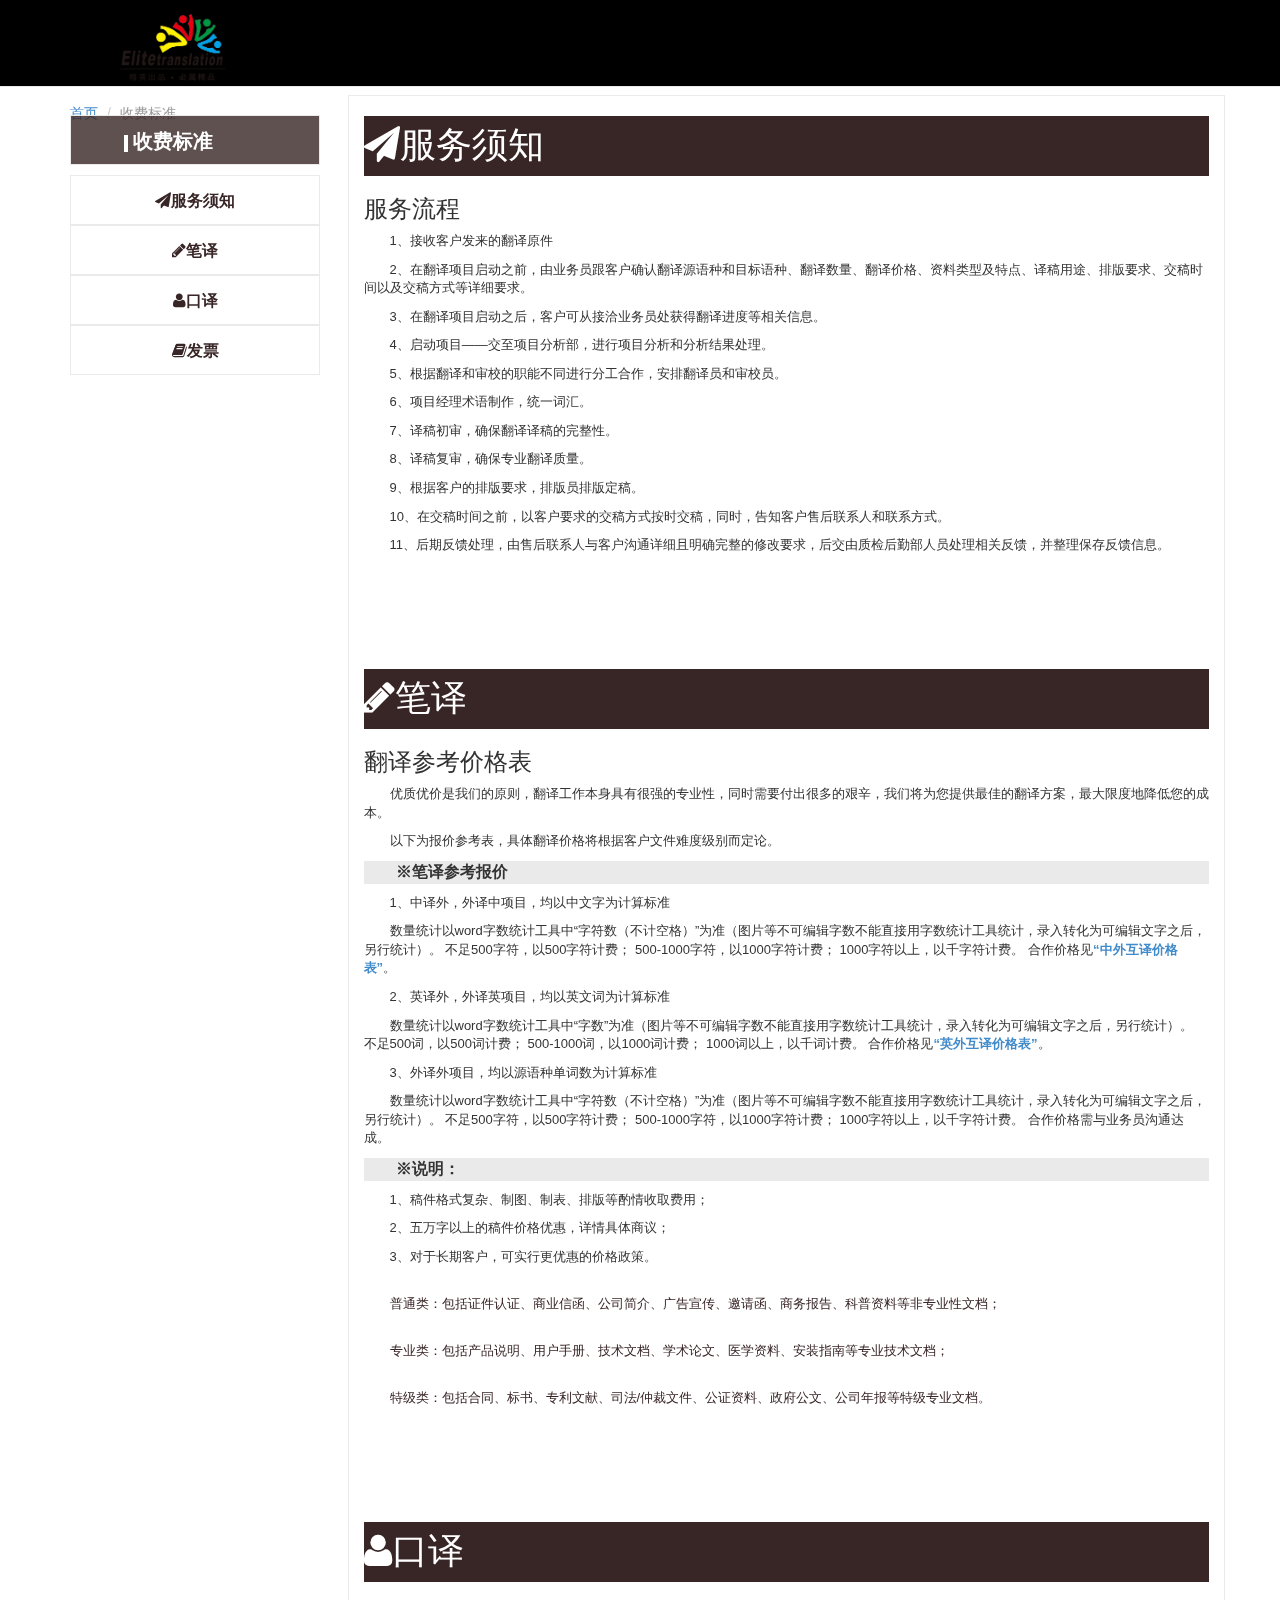
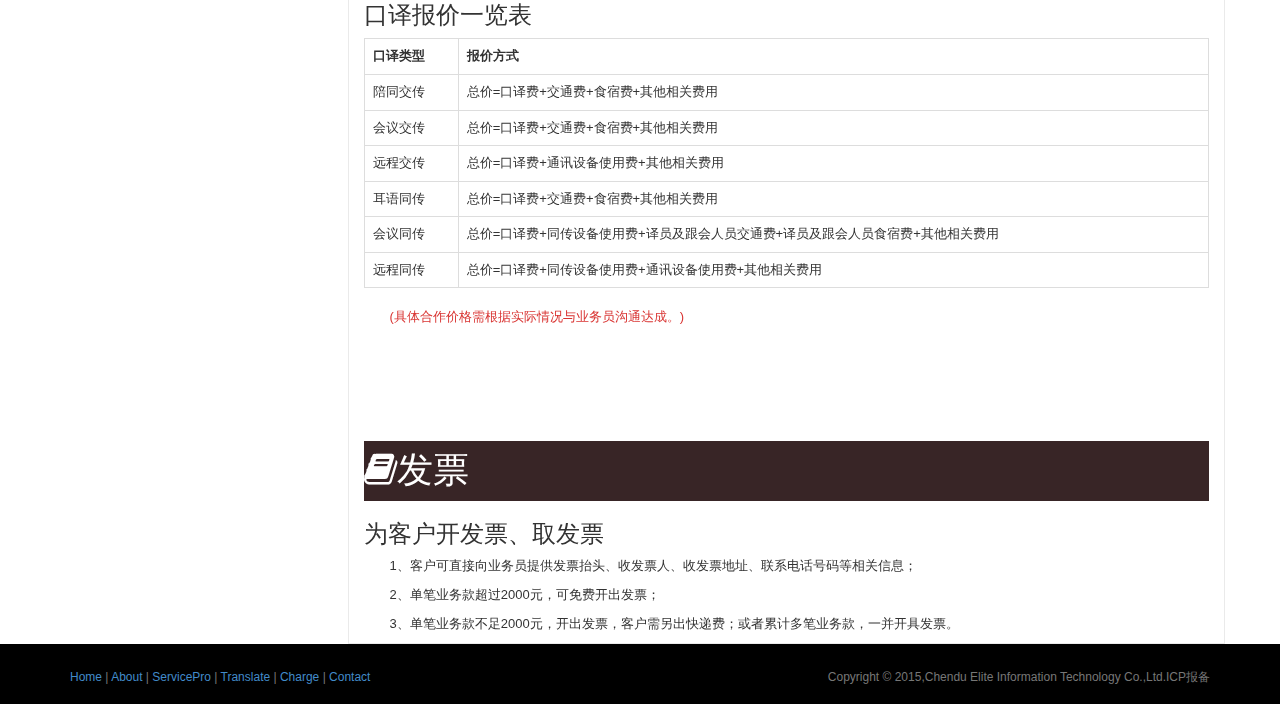
<file: elite2/charge.html>
<!DOCTYPE html>
<html lang="en">
<head>
    <meta charset="UTF-8">
    <title>译利特翻译网站</title>
    <link rel="shortcut icon" href="imgs/gt_favicon.png">
    <link rel="stylesheet" href="css/font-awesome.min.css">
    <link  rel="stylesheet" href="css/bootstrap.min.css" type="text/css">
    <link  rel="stylesheet" href="css/bootstrap-theme.css" type="text/css">
    <link rel="stylesheet" href="css/common.css" type="text/css">
    <link rel="stylesheet" href="css/charge.css" type="text/css">
    <script src="js/jquery-2.1.1.min.js"></script>
    <script src="js/bootstrap.min.js"></script>

</head>
<body>
<div class="header">
    <nav class="navbar navbar-inverse navbar-fixed-top">
        <div class="container">
            <div class="navbar-header">
                <a class="navbar-brand " href="index.html">
                    <img  src="imgs/logo_2.png" class="logo" alt="译利特翻译">
                    <span>译利特翻译</span>
                </a>
                <!-- Button for smallest screens -->
                <button type="button" class="navbar-toggle" data-toggle="collapse" data-target=".navbar-collapse">
                    <span class="icon-bar"></span>
                    <span class="icon-bar"></span>
                    <span class="icon-bar"></span>
                </button>
            </div>
        <div class="navbar-collapse collapse pull-right">
            <ul class="nav navbar-nav">
                <li><a href="index.html">首页</a></li>
                <li><a href="index.html#about">关于译利特</a></li>
                <li><a href="entry.html">走进译利特</a></li>
                <li><a href="index.html#business">服务项目</a></li>
                <li><a href="translate.html">翻译语种</a></li>
                <li><a href="charge.html">收费标准</a></li>
                <li><a href="index.html#contact">联系我们</a></li>
            </ul>
        </div>
        </div>
    </nav>
</div>
<div class="container">

    <div class="row content">

        <ol class="breadcrumb navOL">
            <li><a href="index.html">首页</a></li>
            <li class="active">收费标准</li>
        </ol>
        <div class="col-md-3">
            <div class="list">
                <h3>
                    <img src="imgs/xian01.gif">
                    收费标准
                </h3>
                <a href="#display1" class="charge"><i class="fa fa-send fa-2"></i>服务须知</a>
                <a href="#display2" class="charge"><i class="fa fa-pencil fa-2"></i>笔译</a>
                <a href="#display3" class="charge"><i class="fa fa-user fa-2"></i>口译</a>
                <a href="#display4" class="charge"><i class="fa fa-book fa-2"></i>发票</a>
            </div>
        </div>
        <div class="col-md-9 display">
            <div id="display1">
                <h1 class="maxtitle"><i class="fa fa-send"></i>服务须知</h1>
                <h3>服务流程</h3>
                <p>1、接收客户发来的翻译原件</p>
                <p>2、在翻译项目启动之前，由业务员跟客户确认翻译源语种和目标语种、翻译数量、翻译价格、资料类型及特点、译稿用途、排版要求、交稿时间以及交稿方式等详细要求。</p>
                <p>3、在翻译项目启动之后，客户可从接洽业务员处获得翻译进度等相关信息。</p>
                <p>4、启动项目——交至项目分析部，进行项目分析和分析结果处理。</p>
                <p>5、根据翻译和审校的职能不同进行分工合作，安排翻译员和审校员。</p>
                <p>6、项目经理术语制作，统一词汇。</p>
                <p>7、译稿初审，确保翻译译稿的完整性。</p>
                <p>8、译稿复审，确保专业翻译质量。</p>
                <p>9、根据客户的排版要求，排版员排版定稿。</p>
                <p>10、在交稿时间之前，以客户要求的交稿方式按时交稿，同时，告知客户售后联系人和联系方式。</p>
                <p>11、后期反馈处理，由售后联系人与客户沟通详细且明确完整的修改要求，后交由质检后勤部人员处理相关反馈，并整理保存反馈信息。</p>
            </div>
            <div id="display2" class="charge-block">
                <h1 class="maxtitle"><i class="fa fa-pencil"></i>笔译</h1>
                <h3>翻译参考价格表</h3>
                <p>优质优价是我们的原则，翻译工作本身具有很强的专业性，同时需要付出很多的艰辛，我们将为您提供最佳的翻译方案，最大限度地降低您的成本。</p>
                <p>以下为报价参考表，具体翻译价格将根据客户文件难度级别而定论。</p>
                <p class="minititle">※笔译参考报价</p>
                <p>1、中译外，外译中项目，均以中文字为计算标准</p>
                <p>数量统计以word字数统计工具中“字符数（不计空格）”为准（图片等不可编辑字数不能直接用字数统计工具统计，录入转化为可编辑文字之后，另行统计）。
                    不足500字符，以500字符计费；
                    500-1000字符，以1000字符计费；
                    1000字符以上，以千字符计费。
                    合作价格见<a href="c-to-e.html"  target="_blank" title="请点击“中外互译价格表”查看" class="charge-price-table" >“中外互译价格表”</a>。
                </p>
                <p>2、英译外，外译英项目，均以英文词为计算标准</p>
                <p>数量统计以word字数统计工具中“字数”为准（图片等不可编辑字数不能直接用字数统计工具统计，录入转化为可编辑文字之后，另行统计）。
                    不足500词，以500词计费；
                    500-1000词，以1000词计费；
                    1000词以上，以千词计费。
                    合作价格见<a href="e-to-f.html" target="_blank" title="请点击“英外互译价格表”查看" class="charge-price-table">“英外互译价格表”</a>。
                </p>
                <p >3、外译外项目，均以源语种单词数为计算标准</p>
                <p >数量统计以word字数统计工具中“字符数（不计空格）”为准（图片等不可编辑字数不能直接用字数统计工具统计，录入转化为可编辑文字之后，另行统计）。
                    不足500字符，以500字符计费；
                    500-1000字符，以1000字符计费；
                    1000字符以上，以千字符计费。
                    合作价格需与业务员沟通达成。
                </p>
                <p class="minititle">※说明：</p>
                <p>1、稿件格式复杂、制图、制表、排版等酌情收取费用；</p>
                <p>2、五万字以上的稿件价格优惠，详情具体商议；</p>
                <p>3、对于长期客户，可实行更优惠的价格政策。<br><br></p>
                <p class="sptitle">普通类：包括证件认证、商业信函、公司简介、广告宣传、邀请函、商务报告、科普资料等非专业性文档；<br><br></p>
                <p class="sptitle">专业类：包括产品说明、用户手册、技术文档、学术论文、医学资料、安装指南等专业技术文档；<br><br></p>
                <p class="sptitle">特级类：包括合同、标书、专利文献、司法/仲裁文件、公证资料、政府公文、公司年报等特级专业文档。</p>
            </div>
            <div id="display3" class="charge-block">
                <h1 class="maxtitle"><i class="fa fa-user"></i>口译</h1>
                <h3>口译报价一览表</h3>
                <table class="table table-bordered table-hover">
                    <tr>
                        <th>口译类型</th><th align="center">报价方式</th>
                    </tr>
                    <tr>
                        <td>陪同交传</td><td>总价=口译费+交通费+食宿费+其他相关费用</td>
                    </tr>
                    <tr>
                        <td>会议交传</td><td>总价=口译费+交通费+食宿费+其他相关费用</td>
                    </tr>
                    <tr>
                        <td>远程交传</td><td>总价=口译费+通讯设备使用费+其他相关费用</td>
                    </tr>
                    <tr>
                        <td>耳语同传</td><td>总价=口译费+交通费+食宿费+其他相关费用</td>
                    </tr>
                    <tr>
                        <td>会议同传</td><td>总价=口译费+同传设备使用费+译员及跟会人员交通费+译员及跟会人员食宿费+其他相关费用</td>
                    </tr>
                    <tr>
                        <td>远程同传</td><td>总价=口译费+同传设备使用费+通讯设备使用费+其他相关费用</td>
                    </tr>
                </table>
                    <p class="note">(具体合作价格需根据实际情况与业务员沟通达成。)</p>
            </div>
            <div id="display4" class="charge-block">
                <h1 class="maxtitle"><i class="fa fa-book"></i>发票</h1>
                <h3>为客户开发票、取发票</h3>
                <p>1、客户可直接向业务员提供发票抬头、收发票人、收发票地址、联系电话号码等相关信息；</p>
                <p>2、单笔业务款超过2000元，可免费开出发票；</p>
                <p>3、单笔业务款不足2000元，开出发票，客户需另出快递费；或者累计多笔业务款，一并开具发票。</p>
            </div>
        </div>
    </div>
</div>
<footer class="footer">
    <div class="container">
        <div class="row">
            <div class="col-md-6 widget">
                <div class="widget-body">
                    <p class="simplenav">
                        <a href="index.html">Home</a> |
                        <a href="index.html#about">About</a> |
                        <a href="index.html#business">ServicePro</a> |
                        <a href="translate.html">Translate</a> |
                        <a href="charge.html">Charge</a> |
                        <a href="index.html#contact">Contact</a>
                    </p>
                </div>
            </div>

            <div class="col-md-6 widget">
                <div class="widget-body">
                    <p class="text-right">
                        Copyright &copy; 2015,Chendu Elite Information Technology Co.,Ltd.ICP报备<!--  Your name. Designed by <a href="http://gettemplate.com/" rel="designer">gettemplate</a> -->
                    </p>
                </div>
            </div>
        </div> <!-- /row of widgets -->
    </div>
</footer>
</body>
</html>
</file>
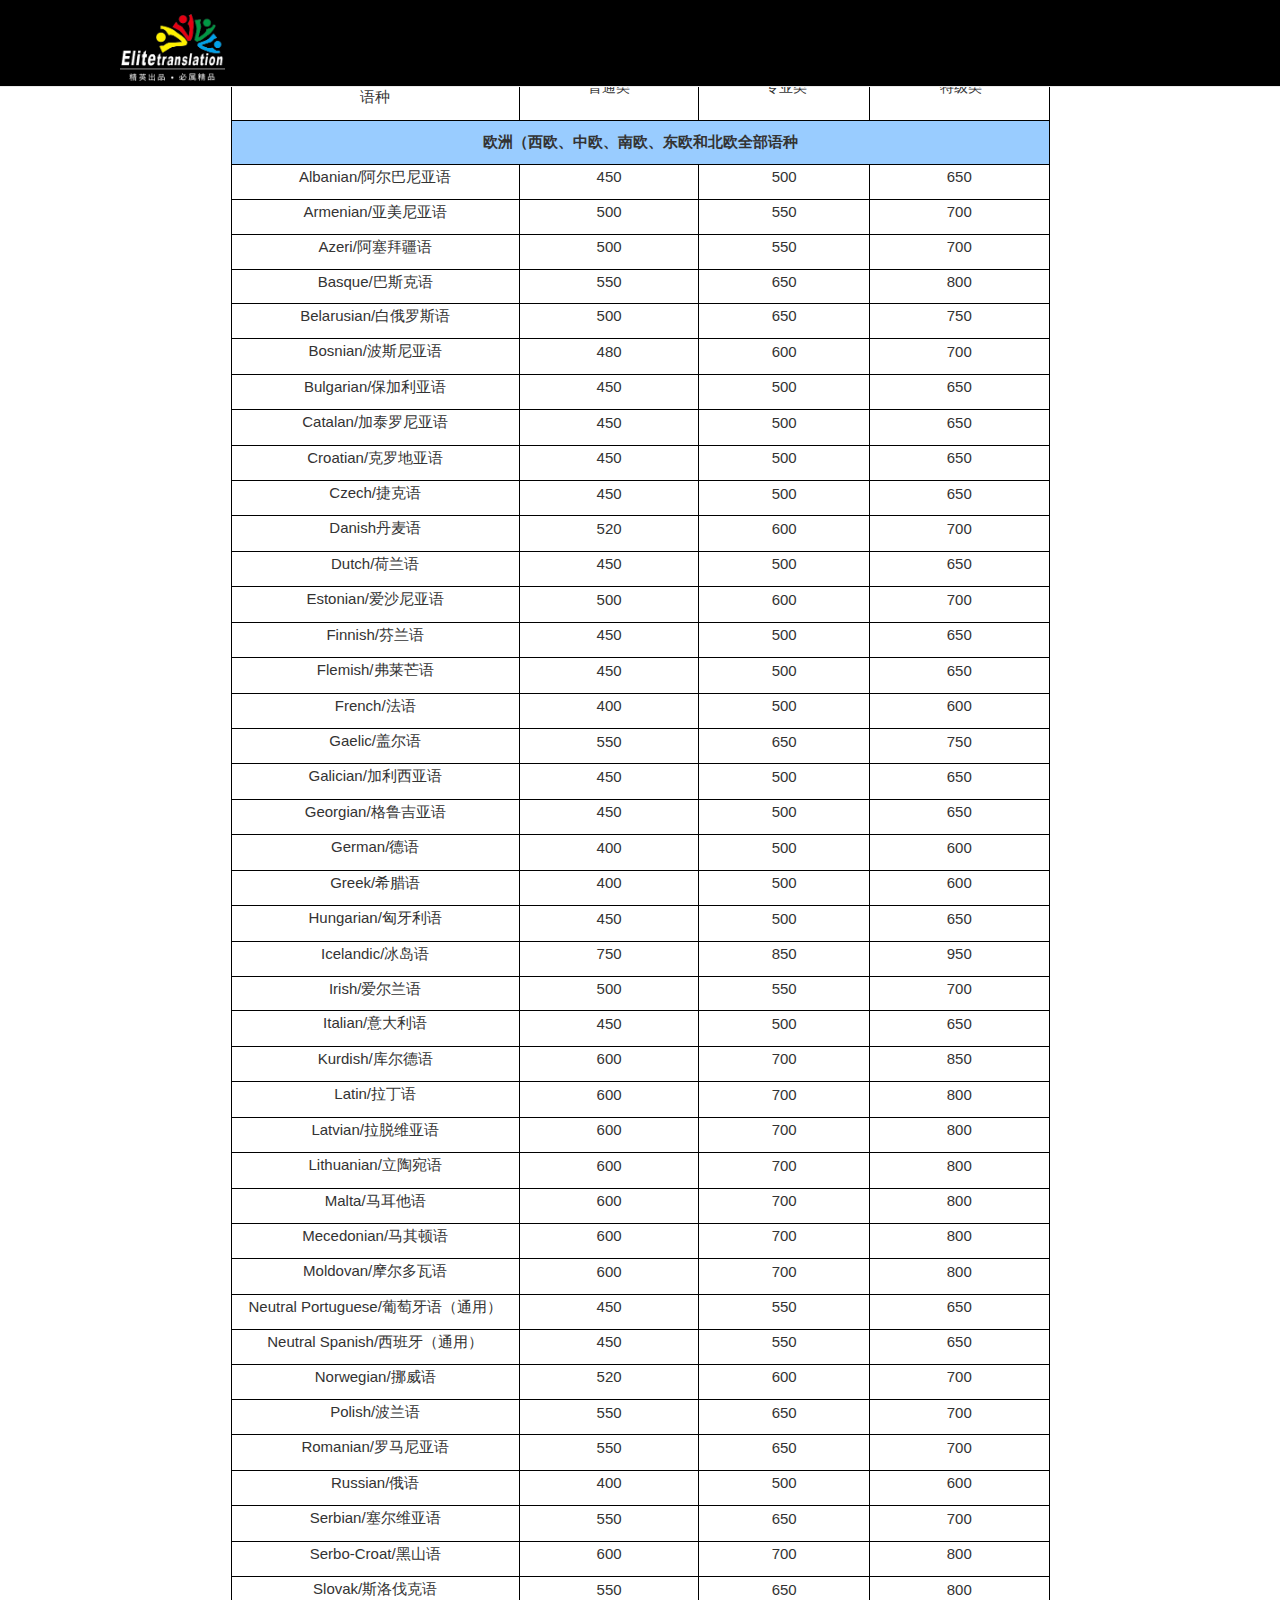
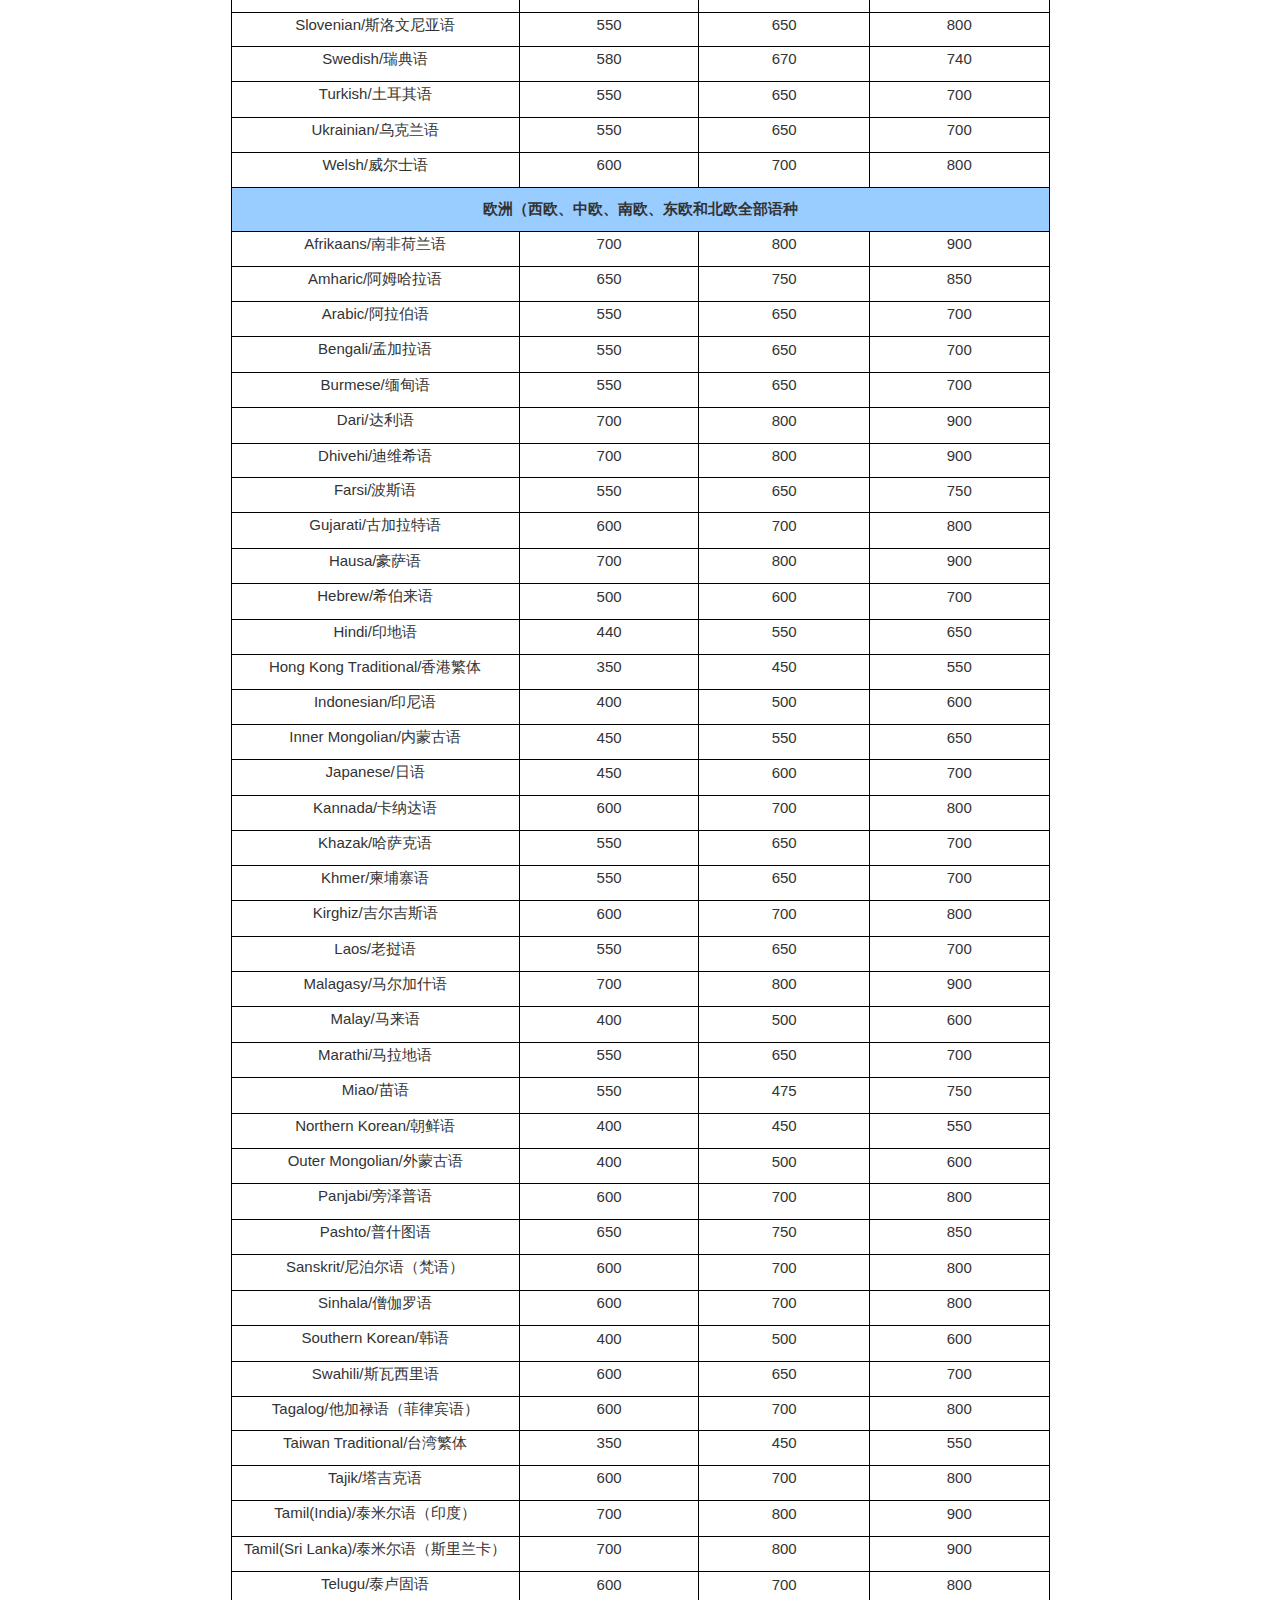
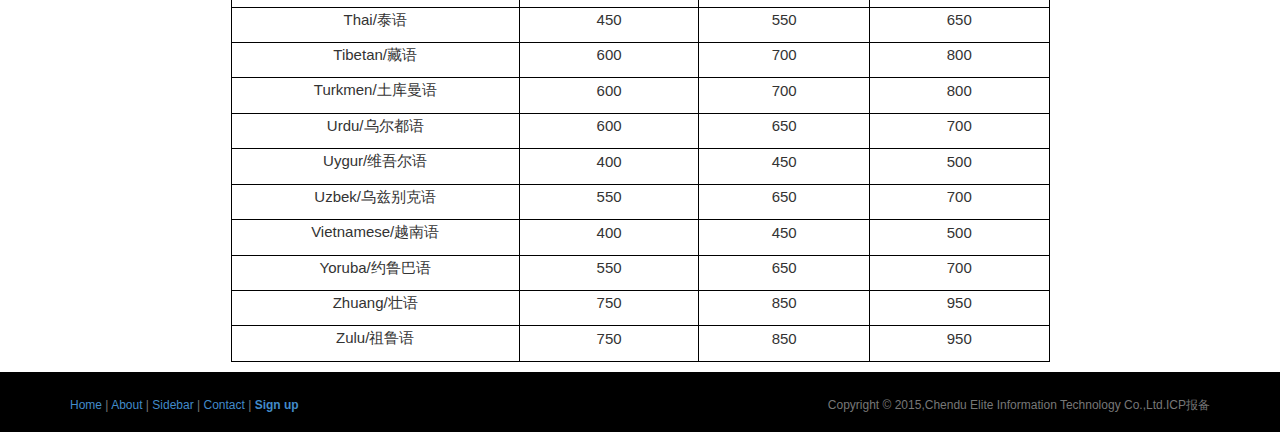
<file: elite2/e-to-f.html>
<!DOCTYPE html>
<html lang="en">
<head>
    <meta charset="utf-8">
    <meta name="viewport"    content="width=device-width, initial-scale=1.0">
    <meta name="description" content="">
    <meta name="author"      content="Sergey Pozhilov (GetTemplate.com)">

    <title>译利特翻译网站</title>
    <link rel="shortcut icon" href="imgs/gt_favicon.png">
    <link rel="stylesheet" href="css/font-awesome.min.css">
    <link  rel="stylesheet" href="css/bootstrap.min.css" type="text/css">
    <link  rel="stylesheet" href="css/bootstrap-theme.css" type="text/css">
    <link rel="stylesheet" href="css/common.css" type="text/css">
    <!--<link rel="stylesheet" href="css/c-to-e.css" type="text/css">-->
    <script src="js/jquery-2.1.1.min.js"></script>
    <script src="js/bootstrap.min.js"></script>
</head>

<body>
<!-- Fixed navbar -->
<div class="header">
    <nav class="navbar navbar-inverse navbar-fixed-top">
        <div class="container">
            <div class="navbar-header">
                <a class="navbar-brand " href="index.html">
                    <img  src="imgs/logo_3.png" class="logo" alt="译利特翻译">
                    <span>译利特翻译</span>
                </a>
                <!-- Button for smallest screens -->
                <button type="button" class="navbar-toggle" data-toggle="collapse" data-target=".navbar-collapse">
                    <span class="icon-bar"></span>
                    <span class="icon-bar"></span>
                    <span class="icon-bar"></span>
                </button>
            </div>
            <div class="navbar-collapse collapse pull-right">
                <ul class="nav navbar-nav">
                    <li><a href="index.html">首页</a></li>
                    <li><a href="index.html#about">关于译利特</a></li>
                    <li><a href="index.html#business">服务项目</a></li>
                    <li><a href="translate.html" class="active">翻译语种</a></li>
                    <li><a href="charge.html">收费标准</a></li>
                    <li><a href="index.html#contact">联系我们</a></li>
                </ul>
            </div>
        </div>
    </nav>
</div>
<!-- /.navbar -->

<!-- Intro -->
<div class="container">
    <div class="row widget">
        <table class="tb" border="1">
            <tbody>
            <tr style=";height:44px" class="firstRow">
                <td width="556" colspan="4" style="border-color: black; border-width: 1px; padding: 1px;" height="44">
                    <p style=";margin-bottom:0;text-align:center">
                        <strong><span style="font-size:14px;font-family:   宋体">英外互译价格表</span></strong>
                    </p>
                </td>
            </tr>
            <tr style=";height:19px">
                <td width="196" style="border-right-color: black; border-bottom-color: black; border-left-color: black; border-right-width: 1px; border-bottom-width: 1px; border-left-width: 1px; border-top-style: none; padding: 1px;" height="19">
                    <p style="text-align:center;vertical-align:middle">
                        <span style="font-size:15px;font-family:宋体">英外互译</span>
                    </p>
                    <p style="text-align:center;vertical-align:middle">
                        <span style="font-size:15px;font-family:宋体">语种</span>
                    </p>
                </td>
                <td width="122" style="border-top-style: none; border-left-style: none; border-bottom-color: black; border-bottom-width: 1px; border-right-color: black; border-right-width: 1px; padding: 1px;" height="19">
                    <p style=";margin-bottom:0;text-align:center">
                        <span style="font-size:14px;font-family:宋体">普通类</span>
                    </p>
                </td>
                <td width="116" style="border-top-style: none; border-left-style: none; border-bottom-color: black; border-bottom-width: 1px; border-right-color: black; border-right-width: 1px; padding: 1px;" height="19">
                    <p style=";margin-bottom:0;text-align:center">
                        <span style="font-size:14px">&nbsp;</span><span style="font-size:14px;font-family:宋体">专业类</span>
                    </p>
                </td>
                <td width="122" style="border-top-style: none; border-left-style: none; border-bottom-color: black; border-bottom-width: 1px; border-right-color: black; border-right-width: 1px; padding: 1px;" height="19">
                    <p style=";margin-bottom:0;text-align:center">
                        <span style="font-size:14px">&nbsp;</span><span style="font-size:14px;font-family:宋体">特级类</span>
                    </p>
                </td>
            </tr>
            <tr style=";height:19px">
                <td width="556" colspan="4" style="border-right-color: black; border-bottom-color: black; border-left-color: black; border-right-width: 1px; border-bottom-width: 1px; border-left-width: 1px; border-top-style: none; padding: 1px; background: rgb(153, 204, 255);" height="19">
                    <p style="text-align:center;vertical-align:middle;font-size:15px;font-family:宋体;font-weight: bold;padding-top: 10px">
                        欧洲（西欧、中欧、南欧、东欧和北欧全部语种
                    </p>
                </td>
            </tr>
            <tr style=";height:19px">
                <td width="196" style="border-right-color: black; border-bottom-color: black; border-left-color: black; border-right-width: 1px; border-bottom-width: 1px; border-left-width: 1px; border-top-style: none; padding: 1px;" height="19">
                    <p style="text-align:center;vertical-align:middle">
                        <span style="font-size:15px;">Albanian/</span><span style="font-size:15px">阿尔巴尼亚语</span>
                    </p>
                </td>
                <td width="122" style="border-top-style: none; border-left-style: none; border-bottom-color: black; border-bottom-width: 1px; border-right-color: black; border-right-width: 1px; padding: 1px;" height="19">
                    <p style="text-align:center;vertical-align:middle">
                        <span style="font-size:15px;">450</span>
                    </p>
                </td>
                <td width="116" style="border-top-style: none; border-left-style: none; border-bottom-color: black; border-bottom-width: 1px; border-right-color: black; border-right-width: 1px; padding: 1px;" height="19">
                    <p style="text-align:center;vertical-align:middle">
                        <span style="font-size:15px;">500</span>
                    </p>
                </td>
                <td width="122" style="border-top-style: none; border-left-style: none; border-bottom-color: black; border-bottom-width: 1px; border-right-color: black; border-right-width: 1px; padding: 1px;" height="19">
                    <p style="text-align:center;vertical-align:middle">
                        <span style="font-size:15px;">650</span>
                    </p>
                </td>
            </tr>
            <tr style=";height:19px">
                <td width="196" style="border-right-color: black; border-bottom-color: black; border-left-color: black; border-right-width: 1px; border-bottom-width: 1px; border-left-width: 1px; border-top-style: none; padding: 1px;" height="19">
                    <p style="text-align:center;vertical-align:middle">
                        <span style="font-size:15px;">Armenian/</span><span style="font-size:15px;font-family:宋体">亚美尼亚语</span>
                    </p>
                </td>
                <td width="122" style="border-top-style: none; border-left-style: none; border-bottom-color: black; border-bottom-width: 1px; border-right-color: black; border-right-width: 1px; padding: 1px;" height="19">
                    <p style="text-align:center;vertical-align:middle">
                        <span style="font-size:15px;">500</span>
                    </p>
                </td>
                <td width="116" style="border-top-style: none; border-left-style: none; border-bottom-color: black; border-bottom-width: 1px; border-right-color: black; border-right-width: 1px; padding: 1px;" height="19">
                    <p style="text-align:center;vertical-align:middle">
                        <span style="font-size:15px;">550</span>
                    </p>
                </td>
                <td width="122" style="border-top-style: none; border-left-style: none; border-bottom-color: black; border-bottom-width: 1px; border-right-color: black; border-right-width: 1px; padding: 1px;" height="19">
                    <p style="text-align:center;vertical-align:middle">
                        <span style="font-size:15px;">700</span>
                    </p>
                </td>
            </tr>
            <tr style=";height:19px">
                <td width="196" style="border-right-color: black; border-bottom-color: black; border-left-color: black; border-right-width: 1px; border-bottom-width: 1px; border-left-width: 1px; border-top-style: none; padding: 1px;" height="19">
                    <p style="text-align:center;vertical-align:middle">
                        <span style="font-size:15px;">Azeri/</span><span style="font-size:15px">阿塞拜疆语</span>
                    </p>
                </td>
                <td width="122" style="border-top-style: none; border-left-style: none; border-bottom-color: black; border-bottom-width: 1px; border-right-color: black; border-right-width: 1px; padding: 1px;" height="19">
                    <p style="text-align:center;vertical-align:middle">
                        <span style="font-size:15px;">500</span>
                    </p>
                </td>
                <td width="116" style="border-top-style: none; border-left-style: none; border-bottom-color: black; border-bottom-width: 1px; border-right-color: black; border-right-width: 1px; padding: 1px;" height="19">
                    <p style="text-align:center;vertical-align:middle">
                        <span style="font-size:15px;">550</span>
                    </p>
                </td>
                <td width="122" style="border-top-style: none; border-left-style: none; border-bottom-color: black; border-bottom-width: 1px; border-right-color: black; border-right-width: 1px; padding: 1px;" height="19">
                    <p style="text-align:center;vertical-align:middle">
                        <span style="font-size:15px;">700</span>
                    </p>
                </td>
            </tr>
            <tr style=";height:19px">
                <td width="196" style="border-right-color: black; border-bottom-color: black; border-left-color: black; border-right-width: 1px; border-bottom-width: 1px; border-left-width: 1px; border-top-style: none; padding: 1px;" height="19">
                    <p style="text-align:center;vertical-align:middle">
                        <span style="font-size:15px;">Basque/</span><span style="font-size:15px">巴斯克语</span>
                    </p>
                </td>
                <td width="122" style="border-top-style: none; border-left-style: none; border-bottom-color: black; border-bottom-width: 1px; border-right-color: black; border-right-width: 1px; padding: 1px;" height="19">
                    <p style="text-align:center;vertical-align:middle">
                        <span style="font-size:15px;">550</span>
                    </p>
                </td>
                <td width="116" style="border-top-style: none; border-left-style: none; border-bottom-color: black; border-bottom-width: 1px; border-right-color: black; border-right-width: 1px; padding: 1px;" height="19">
                    <p style="text-align:center;vertical-align:middle">
                        <span style="font-size:15px;">650</span>
                    </p>
                </td>
                <td width="122" style="border-top-style: none; border-left-style: none; border-bottom-color: black; border-bottom-width: 1px; border-right-color: black; border-right-width: 1px; padding: 1px;" height="19">
                    <p style="text-align:center;vertical-align:middle">
                        <span style="font-size:15px;">800</span>
                    </p>
                </td>
            </tr>
            <tr style=";height:19px">
                <td width="196" style="border-top-style: none; border-left-color: black; border-left-width: 1px; border-bottom-color: black; border-bottom-width: 1px; border-right-style: none; padding: 1px;" height="19">
                    <p style="text-align:center;vertical-align:middle">
                        <span style="font-size:15px;">Belarusian/</span><span style="font-size:15px;font-family:宋体">白俄罗斯语</span>
                    </p>
                </td>
                <td width="122" style="border-right-color: black; border-bottom-color: black; border-left-color: black; border-right-width: 1px; border-bottom-width: 1px; border-left-width: 1px; border-top-style: none; padding: 1px;" height="19">
                    <p style="text-align:center;vertical-align:middle">
                        <span style="font-size:15px;">500</span>
                    </p>
                </td>
                <td width="116" style="border-top-style: none; border-left-style: none; border-bottom-color: black; border-bottom-width: 1px; border-right-color: black; border-right-width: 1px; padding: 1px;" height="19">
                    <p style="text-align:center;vertical-align:middle">
                        <span style="font-size:15px;">650</span>
                    </p>
                </td>
                <td width="122" style="border-top-style: none; border-left-style: none; border-bottom-color: black; border-bottom-width: 1px; border-right-color: black; border-right-width: 1px; padding: 1px;" height="19">
                    <p style="text-align:center;vertical-align:middle">
                        <span style="font-size:15px;">750</span>
                    </p>
                </td>
            </tr>
            <tr style=";height:19px">
                <td width="196" style="border-right-color: black; border-bottom-color: black; border-left-color: black; border-right-width: 1px; border-bottom-width: 1px; border-left-width: 1px; border-top-style: none; padding: 1px;" height="19">
                    <p style="text-align:center;vertical-align:middle">
                        <span style="font-size:15px;">Bosnian/</span><span style="font-size:15px;font-family:宋体">波斯尼亚语</span>
                    </p>
                </td>
                <td width="122" style="border-top-style: none; border-left-style: none; border-bottom-color: black; border-bottom-width: 1px; border-right-color: black; border-right-width: 1px; padding: 1px;" height="19">
                    <p style="text-align:center;vertical-align:middle">
                        <span style="font-size:15px;">480</span>
                    </p>
                </td>
                <td width="116" style="border-top-style: none; border-left-style: none; border-bottom-color: black; border-bottom-width: 1px; border-right-color: black; border-right-width: 1px; padding: 1px;" height="19">
                    <p style="text-align:center;vertical-align:middle">
                        <span style="font-size:15px;">600</span>
                    </p>
                </td>
                <td width="122" style="border-top-style: none; border-left-style: none; border-bottom-color: black; border-bottom-width: 1px; border-right-color: black; border-right-width: 1px; padding: 1px;" height="19">
                    <p style="text-align:center;vertical-align:middle">
                        <span style="font-size:15px;">700</span>
                    </p>
                </td>
            </tr>
            <tr style=";height:19px">
                <td width="196" style="border-right-color: black; border-bottom-color: black; border-left-color: black; border-right-width: 1px; border-bottom-width: 1px; border-left-width: 1px; border-top-style: none; padding: 1px;" height="19">
                    <p style="text-align:center;vertical-align:middle">
                        <span style="font-size:15px;">Bulgarian/</span><span style="font-size:15px;font-family:宋体">保加利亚语</span>
                    </p>
                </td>
                <td width="122" style="border-top-style: none; border-left-style: none; border-bottom-color: black; border-bottom-width: 1px; border-right-color: black; border-right-width: 1px; padding: 1px;" height="19">
                    <p style="text-align:center;vertical-align:middle">
                        <span style="font-size:15px;">450</span>
                    </p>
                </td>
                <td width="116" style="border-top-style: none; border-left-style: none; border-bottom-color: black; border-bottom-width: 1px; border-right-color: black; border-right-width: 1px; padding: 1px;" height="19">
                    <p style="text-align:center;vertical-align:middle">
                        <span style="font-size:15px;">500</span>
                    </p>
                </td>
                <td width="122" style="border-top-style: none; border-left-style: none; border-bottom-color: black; border-bottom-width: 1px; border-right-color: black; border-right-width: 1px; padding: 1px;" height="19">
                    <p style="text-align:center;vertical-align:middle">
                        <span style="font-size:15px;">650</span>
                    </p>
                </td>
            </tr>
            <tr style=";height:19px">
                <td width="196" style="border-right-color: black; border-bottom-color: black; border-left-color: black; border-right-width: 1px; border-bottom-width: 1px; border-left-width: 1px; border-top-style: none; padding: 1px;" height="19">
                    <p style="text-align:center;vertical-align:middle">
                        <span style="font-size:15px;">Catalan/</span><span style="font-size:15px;font-family:宋体">加泰罗尼亚语</span>
                    </p>
                </td>
                <td width="122" style="border-top-style: none; border-left-style: none; border-bottom-color: black; border-bottom-width: 1px; border-right-color: black; border-right-width: 1px; padding: 1px;" height="19">
                    <p style="text-align:center;vertical-align:middle">
                        <span style="font-size:15px;">450</span>
                    </p>
                </td>
                <td width="116" style="border-top-style: none; border-left-style: none; border-bottom-color: black; border-bottom-width: 1px; border-right-color: black; border-right-width: 1px; padding: 1px;" height="19">
                    <p style="text-align:center;vertical-align:middle">
                        <span style="font-size:15px;">500</span>
                    </p>
                </td>
                <td width="122" style="border-top-style: none; border-left-style: none; border-bottom-color: black; border-bottom-width: 1px; border-right-color: black; border-right-width: 1px; padding: 1px;" height="19">
                    <p style="text-align:center;vertical-align:middle">
                        <span style="font-size:15px;">650</span>
                    </p>
                </td>
            </tr>
            <tr style=";height:19px">
                <td width="196" style="border-right-color: black; border-bottom-color: black; border-left-color: black; border-right-width: 1px; border-bottom-width: 1px; border-left-width: 1px; border-top-style: none; padding: 1px;" height="19">
                    <p style="text-align:center;vertical-align:middle">
                        <span style="font-size:15px;">Croatian/</span><span style="font-size:15px;font-family:宋体">克罗地亚语</span>
                    </p>
                </td>
                <td width="122" style="border-top-style: none; border-left-style: none; border-bottom-color: black; border-bottom-width: 1px; border-right-color: black; border-right-width: 1px; padding: 1px;" height="19">
                    <p style="text-align:center;vertical-align:middle">
                        <span style="font-size:15px;">450</span>
                    </p>
                </td>
                <td width="116" style="border-top-style: none; border-left-style: none; border-bottom-color: black; border-bottom-width: 1px; border-right-color: black; border-right-width: 1px; padding: 1px;" height="19">
                    <p style="text-align:center;vertical-align:middle">
                        <span style="font-size:15px;">500</span>
                    </p>
                </td>
                <td width="122" style="border-top-style: none; border-left-style: none; border-bottom-color: black; border-bottom-width: 1px; border-right-color: black; border-right-width: 1px; padding: 1px;" height="19">
                    <p style="text-align:center;vertical-align:middle">
                        <span style="font-size:15px;">650</span>
                    </p>
                </td>
            </tr>
            <tr style=";height:19px">
                <td width="196" style="border-right-color: black; border-bottom-color: black; border-left-color: black; border-right-width: 1px; border-bottom-width: 1px; border-left-width: 1px; border-top-style: none; padding: 1px;" height="19">
                    <p style="text-align:center;vertical-align:middle">
                        <span style="font-size:15px;">Czech/</span><span style="font-size:15px;font-family:宋体">捷克语</span>
                    </p>
                </td>
                <td width="122" style="border-top-style: none; border-left-style: none; border-bottom-color: black; border-bottom-width: 1px; border-right-color: black; border-right-width: 1px; padding: 1px;" height="19">
                    <p style="text-align:center;vertical-align:middle">
                        <span style="font-size:15px;">450</span>
                    </p>
                </td>
                <td width="116" style="border-top-style: none; border-left-style: none; border-bottom-color: black; border-bottom-width: 1px; border-right-color: black; border-right-width: 1px; padding: 1px;" height="19">
                    <p style="text-align:center;vertical-align:middle">
                        <span style="font-size:15px;">500</span>
                    </p>
                </td>
                <td width="122" style="border-top-style: none; border-left-style: none; border-bottom-color: black; border-bottom-width: 1px; border-right-color: black; border-right-width: 1px; padding: 1px;" height="19">
                    <p style="text-align:center;vertical-align:middle">
                        <span style="font-size:15px;">650</span>
                    </p>
                </td>
            </tr>
            <tr style=";height:19px">
                <td width="196" style="border-right-color: black; border-bottom-color: black; border-left-color: black; border-right-width: 1px; border-bottom-width: 1px; border-left-width: 1px; border-top-style: none; padding: 1px;" height="19">
                    <p style="text-align:center;vertical-align:middle">
                        <span style="font-size:15px;">Danish</span><span style="font-size:15px;font-family:宋体">丹麦语</span>
                    </p>
                </td>
                <td width="122" style="border-top-style: none; border-left-style: none; border-bottom-color: black; border-bottom-width: 1px; border-right-color: black; border-right-width: 1px; padding: 1px;" height="19">
                    <p style="text-align:center;vertical-align:middle">
                        <span style="font-size:15px;">520</span>
                    </p>
                </td>
                <td width="116" style="border-top-style: none; border-left-style: none; border-bottom-color: black; border-bottom-width: 1px; border-right-color: black; border-right-width: 1px; padding: 1px;" height="19">
                    <p style="text-align:center;vertical-align:middle">
                        <span style="font-size:15px;">600</span>
                    </p>
                </td>
                <td width="122" style="border-top-style: none; border-left-style: none; border-bottom-color: black; border-bottom-width: 1px; border-right-color: black; border-right-width: 1px; padding: 1px;" height="19">
                    <p style="text-align:center;vertical-align:middle">
                        <span style="font-size:15px;">700</span>
                    </p>
                </td>
            </tr>
            <tr style=";height:19px">
                <td width="196" style="border-right-color: black; border-bottom-color: black; border-left-color: black; border-right-width: 1px; border-bottom-width: 1px; border-left-width: 1px; border-top-style: none; padding: 1px;" height="19">
                    <p style="text-align:center;vertical-align:middle">
                        <span style="font-size:15px;">Dutch/</span><span style="font-size:15px;font-family:宋体">荷兰语</span>
                    </p>
                </td>
                <td width="122" style="border-top-style: none; border-left-style: none; border-bottom-color: black; border-bottom-width: 1px; border-right-color: black; border-right-width: 1px; padding: 1px;" height="19">
                    <p style="text-align:center;vertical-align:middle">
                        <span style="font-size:15px;">450</span>
                    </p>
                </td>
                <td width="116" style="border-top-style: none; border-left-style: none; border-bottom-color: black; border-bottom-width: 1px; border-right-color: black; border-right-width: 1px; padding: 1px;" height="19">
                    <p style="text-align:center;vertical-align:middle">
                        <span style="font-size:15px;">500</span>
                    </p>
                </td>
                <td width="122" style="border-top-style: none; border-left-style: none; border-bottom-color: black; border-bottom-width: 1px; border-right-color: black; border-right-width: 1px; padding: 1px;" height="19">
                    <p style="text-align:center;vertical-align:middle">
                        <span style="font-size:15px;">650</span>
                    </p>
                </td>
            </tr>
            <tr style=";height:19px">
                <td width="196" style="border-right-color: black; border-bottom-color: black; border-left-color: black; border-right-width: 1px; border-bottom-width: 1px; border-left-width: 1px; border-top-style: none; padding: 1px;" height="19">
                    <p style="text-align:center;vertical-align:middle">
                        <span style="font-size:15px;">Estonian/</span><span style="font-size:15px;font-family:宋体">爱沙尼亚语</span>
                    </p>
                </td>
                <td width="122" style="border-top-style: none; border-left-style: none; border-bottom-color: black; border-bottom-width: 1px; border-right-color: black; border-right-width: 1px; padding: 1px;" height="19">
                    <p style="text-align:center;vertical-align:middle">
                        <span style="font-size:15px;">500</span>
                    </p>
                </td>
                <td width="116" style="border-top-style: none; border-left-style: none; border-bottom-color: black; border-bottom-width: 1px; border-right-color: black; border-right-width: 1px; padding: 1px;" height="19">
                    <p style="text-align:center;vertical-align:middle">
                        <span style="font-size:15px;">600</span>
                    </p>
                </td>
                <td width="122" style="border-top-style: none; border-left-style: none; border-bottom-color: black; border-bottom-width: 1px; border-right-color: black; border-right-width: 1px; padding: 1px;" height="19">
                    <p style="text-align:center;vertical-align:middle">
                        <span style="font-size:15px;">700</span>
                    </p>
                </td>
            </tr>
            <tr style=";height:19px">
                <td width="196" style="border-right-color: black; border-bottom-color: black; border-left-color: black; border-right-width: 1px; border-bottom-width: 1px; border-left-width: 1px; border-top-style: none; padding: 1px;" height="19">
                    <p style="text-align:center;vertical-align:middle">
                        <span style="font-size:15px;">Finnish/</span><span style="font-size:15px;font-family:宋体">芬兰语</span>
                    </p>
                </td>
                <td width="122" style="border-top-style: none; border-left-style: none; border-bottom-color: black; border-bottom-width: 1px; border-right-color: black; border-right-width: 1px; padding: 1px;" height="19">
                    <p style="text-align:center;vertical-align:middle">
                        <span style="font-size:15px;">450</span>
                    </p>
                </td>
                <td width="116" style="border-top-style: none; border-left-style: none; border-bottom-color: black; border-bottom-width: 1px; border-right-color: black; border-right-width: 1px; padding: 1px;" height="19">
                    <p style="text-align:center;vertical-align:middle">
                        <span style="font-size:15px;">500</span>
                    </p>
                </td>
                <td width="122" style="border-top-style: none; border-left-style: none; border-bottom-color: black; border-bottom-width: 1px; border-right-color: black; border-right-width: 1px; padding: 1px;" height="19">
                    <p style="text-align:center;vertical-align:middle">
                        <span style="font-size:15px;">650</span>
                    </p>
                </td>
            </tr>
            <tr style=";height:19px">
                <td width="196" style="border-right-color: black; border-bottom-color: black; border-left-color: black; border-right-width: 1px; border-bottom-width: 1px; border-left-width: 1px; border-top-style: none; padding: 1px;" height="19">
                    <p style="text-align:center;vertical-align:middle">
                        <span style="font-size:15px;">Flemish/</span><span style="font-size:15px;font-family:宋体">弗莱芒语</span>
                    </p>
                </td>
                <td width="122" style="border-top-style: none; border-left-style: none; border-bottom-color: black; border-bottom-width: 1px; border-right-color: black; border-right-width: 1px; padding: 1px;" height="19">
                    <p style="text-align:center;vertical-align:middle">
                        <span style="font-size:15px;">450</span>
                    </p>
                </td>
                <td width="116" style="border-top-style: none; border-left-style: none; border-bottom-color: black; border-bottom-width: 1px; border-right-color: black; border-right-width: 1px; padding: 1px;" height="19">
                    <p style="text-align:center;vertical-align:middle">
                        <span style="font-size:15px;">500</span>
                    </p>
                </td>
                <td width="122" style="border-top-style: none; border-left-style: none; border-bottom-color: black; border-bottom-width: 1px; border-right-color: black; border-right-width: 1px; padding: 1px;" height="19">
                    <p style="text-align:center;vertical-align:middle">
                        <span style="font-size:15px;">650</span>
                    </p>
                </td>
            </tr>
            <tr style=";height:19px">
                <td width="196" style="border-right-color: black; border-bottom-color: black; border-left-color: black; border-right-width: 1px; border-bottom-width: 1px; border-left-width: 1px; border-top-style: none; padding: 1px;" height="19">
                    <p style="text-align:center;vertical-align:middle">
                        <span style="font-size:15px;">French/</span><span style="font-size:15px;font-family:宋体">法语</span>
                    </p>
                </td>
                <td width="122" style="border-top-style: none; border-left-style: none; border-bottom-color: black; border-bottom-width: 1px; border-right-color: black; border-right-width: 1px; padding: 1px;" height="19">
                    <p style="text-align:center;vertical-align:middle">
                        <span style="font-size:15px;">400</span>
                    </p>
                </td>
                <td width="116" style="border-top-style: none; border-left-style: none; border-bottom-color: black; border-bottom-width: 1px; border-right-color: black; border-right-width: 1px; padding: 1px;" height="19">
                    <p style="text-align:center;vertical-align:middle">
                        <span style="font-size:15px;">500</span>
                    </p>
                </td>
                <td width="122" style="border-top-style: none; border-left-style: none; border-bottom-color: black; border-bottom-width: 1px; border-right-color: black; border-right-width: 1px; padding: 1px;" height="19">
                    <p style="text-align:center;vertical-align:middle">
                        <span style="font-size:15px;">600</span>
                    </p>
                </td>
            </tr>
            <tr style=";height:19px">
                <td width="196" style="border-right-color: black; border-bottom-color: black; border-left-color: black; border-right-width: 1px; border-bottom-width: 1px; border-left-width: 1px; border-top-style: none; padding: 1px;" height="19">
                    <p style="text-align:center;vertical-align:middle">
                        <span style="font-size:15px;">Gaelic/</span><span style="font-size:15px;font-family:宋体">盖尔语</span>
                    </p>
                </td>
                <td width="122" style="border-top-style: none; border-left-style: none; border-bottom-color: black; border-bottom-width: 1px; border-right-color: black; border-right-width: 1px; padding: 1px;" height="19">
                    <p style="text-align:center;vertical-align:middle">
                        <span style="font-size:15px;">550</span>
                    </p>
                </td>
                <td width="116" style="border-top-style: none; border-left-style: none; border-bottom-color: black; border-bottom-width: 1px; border-right-color: black; border-right-width: 1px; padding: 1px;" height="19">
                    <p style="text-align:center;vertical-align:middle">
                        <span style="font-size:15px;">650</span>
                    </p>
                </td>
                <td width="122" style="border-top-style: none; border-left-style: none; border-bottom-color: black; border-bottom-width: 1px; border-right-color: black; border-right-width: 1px; padding: 1px;" height="19">
                    <p style="text-align:center;vertical-align:middle">
                        <span style="font-size:15px;">750</span>
                    </p>
                </td>
            </tr>
            <tr style=";height:19px">
                <td width="196" style="border-right-color: black; border-bottom-color: black; border-left-color: black; border-right-width: 1px; border-bottom-width: 1px; border-left-width: 1px; border-top-style: none; padding: 1px;" height="19">
                    <p style="text-align:center;vertical-align:middle">
                        <span style="font-size:15px;">Galician/</span><span style="font-size:15px;font-family:宋体">加利西亚语</span>
                    </p>
                </td>
                <td width="122" style="border-top-style: none; border-left-style: none; border-bottom-color: black; border-bottom-width: 1px; border-right-color: black; border-right-width: 1px; padding: 1px;" height="19">
                    <p style="text-align:center;vertical-align:middle">
                        <span style="font-size:15px;">450</span>
                    </p>
                </td>
                <td width="116" style="border-top-style: none; border-left-style: none; border-bottom-color: black; border-bottom-width: 1px; border-right-color: black; border-right-width: 1px; padding: 1px;" height="19">
                    <p style="text-align:center;vertical-align:middle">
                        <span style="font-size:15px;">500</span>
                    </p>
                </td>
                <td width="122" style="border-top-style: none; border-left-style: none; border-bottom-color: black; border-bottom-width: 1px; border-right-color: black; border-right-width: 1px; padding: 1px;" height="19">
                    <p style="text-align:center;vertical-align:middle">
                        <span style="font-size:15px;">650</span>
                    </p>
                </td>
            </tr>
            <tr style=";height:19px">
                <td width="196" style="border-right-color: black; border-bottom-color: black; border-left-color: black; border-right-width: 1px; border-bottom-width: 1px; border-left-width: 1px; border-top-style: none; padding: 1px;" height="19">
                    <p style="text-align:center;vertical-align:middle">
                        <span style="font-size:15px;">Georgian/</span><span style="font-size:15px;font-family:宋体">格鲁吉亚语</span>
                    </p>
                </td>
                <td width="122" style="border-top-style: none; border-left-style: none; border-bottom-color: black; border-bottom-width: 1px; border-right-color: black; border-right-width: 1px; padding: 1px;" height="19">
                    <p style="text-align:center;vertical-align:middle">
                        <span style="font-size:15px;">450</span>
                    </p>
                </td>
                <td width="116" style="border-top-style: none; border-left-style: none; border-bottom-color: black; border-bottom-width: 1px; border-right-color: black; border-right-width: 1px; padding: 1px;" height="19">
                    <p style="text-align:center;vertical-align:middle">
                        <span style="font-size:15px;">500</span>
                    </p>
                </td>
                <td width="122" style="border-top-style: none; border-left-style: none; border-bottom-color: black; border-bottom-width: 1px; border-right-color: black; border-right-width: 1px; padding: 1px;" height="19">
                    <p style="text-align:center;vertical-align:middle">
                        <span style="font-size:15px;">650</span>
                    </p>
                </td>
            </tr>
            <tr style=";height:19px">
                <td width="196" style="border-right-color: black; border-bottom-color: black; border-left-color: black; border-right-width: 1px; border-bottom-width: 1px; border-left-width: 1px; border-top-style: none; padding: 1px;" height="19">
                    <p style="text-align:center;vertical-align:middle">
                        <span style="font-size:15px;">German/</span><span style="font-size:15px;font-family:宋体">德语</span>
                    </p>
                </td>
                <td width="122" style="border-top-style: none; border-left-style: none; border-bottom-color: black; border-bottom-width: 1px; border-right-color: black; border-right-width: 1px; padding: 1px;" height="19">
                    <p style="text-align:center;vertical-align:middle">
                        <span style="font-size:15px;">400</span>
                    </p>
                </td>
                <td width="116" style="border-top-style: none; border-left-style: none; border-bottom-color: black; border-bottom-width: 1px; border-right-color: black; border-right-width: 1px; padding: 1px;" height="19">
                    <p style="text-align:center;vertical-align:middle">
                        <span style="font-size:15px;">500</span>
                    </p>
                </td>
                <td width="122" style="border-top-style: none; border-left-style: none; border-bottom-color: black; border-bottom-width: 1px; border-right-color: black; border-right-width: 1px; padding: 1px;" height="19">
                    <p style="text-align:center;vertical-align:middle">
                        <span style="font-size:15px;">600</span>
                    </p>
                </td>
            </tr>
            <tr style=";height:19px">
                <td width="196" style="border-right-color: black; border-bottom-color: black; border-left-color: black; border-right-width: 1px; border-bottom-width: 1px; border-left-width: 1px; border-top-style: none; padding: 1px;" height="19">
                    <p style="text-align:center;vertical-align:middle">
                        <span style="font-size:15px;">Greek/</span><span style="font-size:15px;font-family:宋体">希腊语</span>
                    </p>
                </td>
                <td width="122" style="border-top-style: none; border-left-style: none; border-bottom-color: black; border-bottom-width: 1px; border-right-color: black; border-right-width: 1px; padding: 1px;" height="19">
                    <p style="text-align:center;vertical-align:middle">
                        <span style="font-size:15px;">400</span>
                    </p>
                </td>
                <td width="116" style="border-top-style: none; border-left-style: none; border-bottom-color: black; border-bottom-width: 1px; border-right-color: black; border-right-width: 1px; padding: 1px;" height="19">
                    <p style="text-align:center;vertical-align:middle">
                        <span style="font-size:15px;">500</span>
                    </p>
                </td>
                <td width="122" style="border-top-style: none; border-left-style: none; border-bottom-color: black; border-bottom-width: 1px; border-right-color: black; border-right-width: 1px; padding: 1px;" height="19">
                    <p style="text-align:center;vertical-align:middle">
                        <span style="font-size:15px;">600</span>
                    </p>
                </td>
            </tr>
            <tr style=";height:19px">
                <td width="196" style="border-right-color: black; border-bottom-color: black; border-left-color: black; border-right-width: 1px; border-bottom-width: 1px; border-left-width: 1px; border-top-style: none; padding: 1px;" height="19">
                    <p style="text-align:center;vertical-align:middle">
                        <span style="font-size:15px;">Hungarian/</span><span style="font-size:15px;font-family:宋体">匈牙利语</span>
                    </p>
                </td>
                <td width="122" style="border-top-style: none; border-left-style: none; border-bottom-color: black; border-bottom-width: 1px; border-right-color: black; border-right-width: 1px; padding: 1px;" height="19">
                    <p style="text-align:center;vertical-align:middle">
                        <span style="font-size:15px;">450</span>
                    </p>
                </td>
                <td width="116" style="border-top-style: none; border-left-style: none; border-bottom-color: black; border-bottom-width: 1px; border-right-color: black; border-right-width: 1px; padding: 1px;" height="19">
                    <p style="text-align:center;vertical-align:middle">
                        <span style="font-size:15px;">500</span>
                    </p>
                </td>
                <td width="122" style="border-top-style: none; border-left-style: none; border-bottom-color: black; border-bottom-width: 1px; border-right-color: black; border-right-width: 1px; padding: 1px;" height="19">
                    <p style="text-align:center;vertical-align:middle">
                        <span style="font-size:15px;">650</span>
                    </p>
                </td>
            </tr>
            <tr style=";height:19px">
                <td width="196" style="border-right-color: black; border-bottom-color: black; border-left-color: black; border-right-width: 1px; border-bottom-width: 1px; border-left-width: 1px; border-top-style: none; padding: 1px;" height="19">
                    <p style="text-align:center;vertical-align:middle">
                        <span style="font-size:15px;">Icelandic/</span><span style="font-size:15px;font-family:宋体">冰岛语</span>
                    </p>
                </td>
                <td width="122" style="border-top-style: none; border-left-style: none; border-bottom-color: black; border-bottom-width: 1px; border-right-color: black; border-right-width: 1px; padding: 1px;" height="19">
                    <p style="text-align:center;vertical-align:middle">
                        <span style="font-size:15px;">750</span>
                    </p>
                </td>
                <td width="116" style="border-top-style: none; border-left-style: none; border-bottom-color: black; border-bottom-width: 1px; border-right-color: black; border-right-width: 1px; padding: 1px;" height="19">
                    <p style="text-align:center;vertical-align:middle">
                        <span style="font-size:15px;">850</span>
                    </p>
                </td>
                <td width="122" style="border-top-style: none; border-left-style: none; border-bottom-color: black; border-bottom-width: 1px; border-right-color: black; border-right-width: 1px; padding: 1px;" height="19">
                    <p style="text-align:center;vertical-align:middle">
                        <span style="font-size:15px;">950</span>
                    </p>
                </td>
            </tr>
            <tr style=";height:19px">
                <td width="196" style="border-right-color: black; border-bottom-color: black; border-left-color: black; border-right-width: 1px; border-bottom-width: 1px; border-left-width: 1px; border-top-style: none; padding: 1px;" height="19">
                    <p style="text-align:center;vertical-align:middle">
                        <span style="font-size:15px;">Irish/</span><span style="font-size:15px">爱尔兰语</span>
                    </p>
                </td>
                <td width="122" style="border-top-style: none; border-left-style: none; border-bottom-color: black; border-bottom-width: 1px; border-right-color: black; border-right-width: 1px; padding: 1px;" height="19">
                    <p style="text-align:center;vertical-align:middle">
                        <span style="font-size:15px;">500</span>
                    </p>
                </td>
                <td width="116" style="border-top-style: none; border-left-style: none; border-bottom-color: black; border-bottom-width: 1px; border-right-color: black; border-right-width: 1px; padding: 1px;" height="19">
                    <p style="text-align:center;vertical-align:middle">
                        <span style="font-size:15px;">550</span>
                    </p>
                </td>
                <td width="122" style="border-top-style: none; border-left-style: none; border-bottom-color: black; border-bottom-width: 1px; border-right-color: black; border-right-width: 1px; padding: 1px;" height="19">
                    <p style="text-align:center;vertical-align:middle">
                        <span style="font-size:15px;">700</span>
                    </p>
                </td>
            </tr>
            <tr style=";height:19px">
                <td width="196" style="border-right-color: black; border-bottom-color: black; border-left-color: black; border-right-width: 1px; border-bottom-width: 1px; border-left-width: 1px; border-top-style: none; padding: 1px;" height="19">
                    <p style="text-align:center;vertical-align:middle">
                        <span style="font-size:15px;">Italian/</span><span style="font-size:15px;font-family:宋体">意大利语</span>
                    </p>
                </td>
                <td width="122" style="border-top-style: none; border-left-style: none; border-bottom-color: black; border-bottom-width: 1px; border-right-color: black; border-right-width: 1px; padding: 1px;" height="19">
                    <p style="text-align:center;vertical-align:middle">
                        <span style="font-size:15px;">450</span>
                    </p>
                </td>
                <td width="116" style="border-top-style: none; border-left-style: none; border-bottom-color: black; border-bottom-width: 1px; border-right-color: black; border-right-width: 1px; padding: 1px;" height="19">
                    <p style="text-align:center;vertical-align:middle">
                        <span style="font-size:15px;">500</span>
                    </p>
                </td>
                <td width="122" style="border-top-style: none; border-left-style: none; border-bottom-color: black; border-bottom-width: 1px; border-right-color: black; border-right-width: 1px; padding: 1px;" height="19">
                    <p style="text-align:center;vertical-align:middle">
                        <span style="font-size:15px;">650</span>
                    </p>
                </td>
            </tr>
            <tr style=";height:19px">
                <td width="196" style="border-right-color: black; border-bottom-color: black; border-left-color: black; border-right-width: 1px; border-bottom-width: 1px; border-left-width: 1px; border-top-style: none; padding: 1px;" height="19">
                    <p style="text-align:center;vertical-align:middle">
                        <span style="font-size:15px;">Kurdish/</span><span style="font-size:15px;font-family:宋体">库尔德语</span>
                    </p>
                </td>
                <td width="122" style="border-top-style: none; border-left-style: none; border-bottom-color: black; border-bottom-width: 1px; border-right-color: black; border-right-width: 1px; padding: 1px;" height="19">
                    <p style="text-align:center;vertical-align:middle">
                        <span style="font-size:15px;">600</span>
                    </p>
                </td>
                <td width="116" style="border-top-style: none; border-left-style: none; border-bottom-color: black; border-bottom-width: 1px; border-right-color: black; border-right-width: 1px; padding: 1px;" height="19">
                    <p style="text-align:center;vertical-align:middle">
                        <span style="font-size:15px;">700</span>
                    </p>
                </td>
                <td width="122" style="border-top-style: none; border-left-style: none; border-bottom-color: black; border-bottom-width: 1px; border-right-color: black; border-right-width: 1px; padding: 1px;" height="19">
                    <p style="text-align:center;vertical-align:middle">
                        <span style="font-size:15px;">850</span>
                    </p>
                </td>
            </tr>
            <tr style=";height:19px">
                <td width="196" style="border-right-color: black; border-bottom-color: black; border-left-color: black; border-right-width: 1px; border-bottom-width: 1px; border-left-width: 1px; border-top-style: none; padding: 1px;" height="19">
                    <p style="text-align:center;vertical-align:middle">
                        <span style="font-size:15px;">Latin/</span><span style="font-size:15px;font-family:宋体">拉丁语</span>
                    </p>
                </td>
                <td width="122" style="border-top-style: none; border-left-style: none; border-bottom-color: black; border-bottom-width: 1px; border-right-color: black; border-right-width: 1px; padding: 1px;" height="19">
                    <p style="text-align:center;vertical-align:middle">
                        <span style="font-size:15px;">600</span>
                    </p>
                </td>
                <td width="116" style="border-top-style: none; border-left-style: none; border-bottom-color: black; border-bottom-width: 1px; border-right-color: black; border-right-width: 1px; padding: 1px;" height="19">
                    <p style="text-align:center;vertical-align:middle">
                        <span style="font-size:15px;">700</span>
                    </p>
                </td>
                <td width="122" style="border-top-style: none; border-left-style: none; border-bottom-color: black; border-bottom-width: 1px; border-right-color: black; border-right-width: 1px; padding: 1px;" height="19">
                    <p style="text-align:center;vertical-align:middle">
                        <span style="font-size:15px;">800</span>
                    </p>
                </td>
            </tr>
            <tr style=";height:19px">
                <td width="196" style="border-right-color: black; border-bottom-color: black; border-left-color: black; border-right-width: 1px; border-bottom-width: 1px; border-left-width: 1px; border-top-style: none; padding: 1px;" height="19">
                    <p style="text-align:center;vertical-align:middle">
                        <span style="font-size:15px;">Latvian/</span><span style="font-size:15px;font-family:宋体">拉脱维亚语</span>
                    </p>
                </td>
                <td width="122" style="border-top-style: none; border-left-style: none; border-bottom-color: black; border-bottom-width: 1px; border-right-color: black; border-right-width: 1px; padding: 1px;" height="19">
                    <p style="text-align:center;vertical-align:middle">
                        <span style="font-size:15px;">600</span>
                    </p>
                </td>
                <td width="116" style="border-top-style: none; border-left-style: none; border-bottom-color: black; border-bottom-width: 1px; border-right-color: black; border-right-width: 1px; padding: 1px;" height="19">
                    <p style="text-align:center;vertical-align:middle">
                        <span style="font-size:15px;">700</span>
                    </p>
                </td>
                <td width="122" style="border-top-style: none; border-left-style: none; border-bottom-color: black; border-bottom-width: 1px; border-right-color: black; border-right-width: 1px; padding: 1px;" height="19">
                    <p style="text-align:center;vertical-align:middle">
                        <span style="font-size:15px;">800</span>
                    </p>
                </td>
            </tr>
            <tr style=";height:19px">
                <td width="196" style="border-right-color: black; border-bottom-color: black; border-left-color: black; border-right-width: 1px; border-bottom-width: 1px; border-left-width: 1px; border-top-style: none; padding: 1px;" height="19">
                    <p style="text-align:center;vertical-align:middle">
                        <span style="font-size:15px;">Lithuanian/</span><span style="font-size:15px;font-family:宋体">立陶宛语</span>
                    </p>
                </td>
                <td width="122" style="border-top-style: none; border-left-style: none; border-bottom-color: black; border-bottom-width: 1px; border-right-color: black; border-right-width: 1px; padding: 1px;" height="19">
                    <p style="text-align:center;vertical-align:middle">
                        <span style="font-size:15px;">600</span>
                    </p>
                </td>
                <td width="116" style="border-top-style: none; border-left-style: none; border-bottom-color: black; border-bottom-width: 1px; border-right-color: black; border-right-width: 1px; padding: 1px;" height="19">
                    <p style="text-align:center;vertical-align:middle">
                        <span style="font-size:15px;">700</span>
                    </p>
                </td>
                <td width="122" style="border-top-style: none; border-left-style: none; border-bottom-color: black; border-bottom-width: 1px; border-right-color: black; border-right-width: 1px; padding: 1px;" height="19">
                    <p style="text-align:center;vertical-align:middle">
                        <span style="font-size:15px;">800</span>
                    </p>
                </td>
            </tr>
            <tr style=";height:19px">
                <td width="196" style="border-right-color: black; border-bottom-color: black; border-left-color: black; border-right-width: 1px; border-bottom-width: 1px; border-left-width: 1px; border-top-style: none; padding: 1px;" height="19">
                    <p style="text-align:center;vertical-align:middle">
                        <span style="font-size:15px;">Malta/</span><span style="font-size:15px;font-family:宋体">马耳他语</span>
                    </p>
                </td>
                <td width="122" style="border-top-style: none; border-left-style: none; border-bottom-color: black; border-bottom-width: 1px; border-right-color: black; border-right-width: 1px; padding: 1px;" height="19">
                    <p style="text-align:center;vertical-align:middle">
                        <span style="font-size:15px;">600</span>
                    </p>
                </td>
                <td width="116" style="border-top-style: none; border-left-style: none; border-bottom-color: black; border-bottom-width: 1px; border-right-color: black; border-right-width: 1px; padding: 1px;" height="19">
                    <p style="text-align:center;vertical-align:middle">
                        <span style="font-size:15px;">700</span>
                    </p>
                </td>
                <td width="122" style="border-top-style: none; border-left-style: none; border-bottom-color: black; border-bottom-width: 1px; border-right-color: black; border-right-width: 1px; padding: 1px;" height="19">
                    <p style="text-align:center;vertical-align:middle">
                        <span style="font-size:15px;">800</span>
                    </p>
                </td>
            </tr>
            <tr style=";height:19px">
                <td width="196" style="border-right-color: black; border-bottom-color: black; border-left-color: black; border-right-width: 1px; border-bottom-width: 1px; border-left-width: 1px; border-top-style: none; padding: 1px;" height="19">
                    <p style="text-align:center;vertical-align:middle">
                        <span style="font-size:15px;">Mecedonian/</span><span style="font-size:15px;font-family:宋体">马其顿语</span>
                    </p>
                </td>
                <td width="122" style="border-top-style: none; border-left-style: none; border-bottom-color: black; border-bottom-width: 1px; border-right-color: black; border-right-width: 1px; padding: 1px;" height="19">
                    <p style="text-align:center;vertical-align:middle">
                        <span style="font-size:15px;">600</span>
                    </p>
                </td>
                <td width="116" style="border-top-style: none; border-left-style: none; border-bottom-color: black; border-bottom-width: 1px; border-right-color: black; border-right-width: 1px; padding: 1px;" height="19">
                    <p style="text-align:center;vertical-align:middle">
                        <span style="font-size:15px;">700</span>
                    </p>
                </td>
                <td width="122" style="border-top-style: none; border-left-style: none; border-bottom-color: black; border-bottom-width: 1px; border-right-color: black; border-right-width: 1px; padding: 1px;" height="19">
                    <p style="text-align:center;vertical-align:middle">
                        <span style="font-size:15px;">800</span>
                    </p>
                </td>
            </tr>
            <tr style=";height:19px">
                <td width="196" style="border-right-color: black; border-bottom-color: black; border-left-color: black; border-right-width: 1px; border-bottom-width: 1px; border-left-width: 1px; border-top-style: none; padding: 1px;" height="19">
                    <p style="text-align:center;vertical-align:middle">
                        <span style="font-size:15px;">Moldovan/</span><span style="font-size:15px;font-family:宋体">摩尔多瓦语</span>
                    </p>
                </td>
                <td width="122" style="border-top-style: none; border-left-style: none; border-bottom-color: black; border-bottom-width: 1px; border-right-color: black; border-right-width: 1px; padding: 1px;" height="19">
                    <p style="text-align:center;vertical-align:middle">
                        <span style="font-size:15px;">600</span>
                    </p>
                </td>
                <td width="116" style="border-top-style: none; border-left-style: none; border-bottom-color: black; border-bottom-width: 1px; border-right-color: black; border-right-width: 1px; padding: 1px;" height="19">
                    <p style="text-align:center;vertical-align:middle">
                        <span style="font-size:15px;">700</span>
                    </p>
                </td>
                <td width="122" style="border-top-style: none; border-left-style: none; border-bottom-color: black; border-bottom-width: 1px; border-right-color: black; border-right-width: 1px; padding: 1px;" height="19">
                    <p style="text-align:center;vertical-align:middle">
                        <span style="font-size:15px;">800</span>
                    </p>
                </td>
            </tr>
            <tr style=";height:19px">
                <td width="196" style="border-right-color: black; border-bottom-color: black; border-left-color: black; border-right-width: 1px; border-bottom-width: 1px; border-left-width: 1px; border-top-style: none; padding: 1px;" height="19">
                    <p style="text-align:center;vertical-align:middle">
                        <span style="font-size:15px;">Neutral Portuguese/</span><span style="font-size:15px;font-family:宋体">葡萄牙语（通用）</span>
                    </p>
                </td>
                <td width="122" style="border-top-style: none; border-left-style: none; border-bottom-color: black; border-bottom-width: 1px; border-right-color: black; border-right-width: 1px; padding: 1px;" height="19">
                    <p style="text-align:center;vertical-align:middle">
                        <span style="font-size:15px;">450</span>
                    </p>
                </td>
                <td width="116" style="border-top-style: none; border-left-style: none; border-bottom-color: black; border-bottom-width: 1px; border-right-color: black; border-right-width: 1px; padding: 1px;" height="19">
                    <p style="text-align:center;vertical-align:middle">
                        <span style="font-size:15px;">550</span>
                    </p>
                </td>
                <td width="122" style="border-top-style: none; border-left-style: none; border-bottom-color: black; border-bottom-width: 1px; border-right-color: black; border-right-width: 1px; padding: 1px;" height="19">
                    <p style="text-align:center;vertical-align:middle">
                        <span style="font-size:15px;">650</span>
                    </p>
                </td>
            </tr>
            <tr style=";height:19px">
                <td width="196" style="border-right-color: black; border-bottom-color: black; border-left-color: black; border-right-width: 1px; border-bottom-width: 1px; border-left-width: 1px; border-top-style: none; padding: 1px;" height="19">
                    <p style="text-align:center;vertical-align:middle">
                        <span style="font-size:15px;">Neutral Spanish/</span><span style="font-size:15px">西班牙（通用）</span>
                    </p>
                </td>
                <td width="122" style="border-top-style: none; border-left-style: none; border-bottom-color: black; border-bottom-width: 1px; border-right-color: black; border-right-width: 1px; padding: 1px;" height="19">
                    <p style="text-align:center;vertical-align:middle">
                        <span style="font-size:15px;">450</span>
                    </p>
                </td>
                <td width="116" style="border-top-style: none; border-left-style: none; border-bottom-color: black; border-bottom-width: 1px; border-right-color: black; border-right-width: 1px; padding: 1px;" height="19">
                    <p style="text-align:center;vertical-align:middle">
                        <span style="font-size:15px;">550</span>
                    </p>
                </td>
                <td width="122" style="border-top-style: none; border-left-style: none; border-bottom-color: black; border-bottom-width: 1px; border-right-color: black; border-right-width: 1px; padding: 1px;" height="19">
                    <p style="text-align:center;vertical-align:middle">
                        <span style="font-size:15px;">650</span>
                    </p>
                </td>
            </tr>
            <tr style=";height:19px">
                <td width="196" style="border-right-color: black; border-bottom-color: black; border-left-color: black; border-right-width: 1px; border-bottom-width: 1px; border-left-width: 1px; border-top-style: none; padding: 1px;" height="19">
                    <p style="text-align:center;vertical-align:middle">
                        <span style="font-size:15px;">Norwegian/</span><span style="font-size:15px;font-family:宋体">挪威语</span>
                    </p>
                </td>
                <td width="122" style="border-top-style: none; border-left-style: none; border-bottom-color: black; border-bottom-width: 1px; border-right-color: black; border-right-width: 1px; padding: 1px;" height="19">
                    <p style="text-align:center;vertical-align:middle">
                        <span style="font-size:15px;">520</span>
                    </p>
                </td>
                <td width="116" style="border-top-style: none; border-left-style: none; border-bottom-color: black; border-bottom-width: 1px; border-right-color: black; border-right-width: 1px; padding: 1px;" height="19">
                    <p style="text-align:center;vertical-align:middle">
                        <span style="font-size:15px;">600</span>
                    </p>
                </td>
                <td width="122" style="border-top-style: none; border-left-style: none; border-bottom-color: black; border-bottom-width: 1px; border-right-color: black; border-right-width: 1px; padding: 1px;" height="19">
                    <p style="text-align:center;vertical-align:middle">
                        <span style="font-size:15px;">700</span>
                    </p>
                </td>
            </tr>
            <tr style=";height:19px">
                <td width="196" style="border-right-color: black; border-bottom-color: black; border-left-color: black; border-right-width: 1px; border-bottom-width: 1px; border-left-width: 1px; border-top-style: none; padding: 1px;" height="19">
                    <p style="text-align:center;vertical-align:middle">
                        <span style="font-size:15px;">Polish/</span><span style="font-size:15px;font-family:宋体">波兰语</span>
                    </p>
                </td>
                <td width="122" style="border-top-style: none; border-left-style: none; border-bottom-color: black; border-bottom-width: 1px; border-right-color: black; border-right-width: 1px; padding: 1px;" height="19">
                    <p style="text-align:center;vertical-align:middle">
                        <span style="font-size:15px;">550</span>
                    </p>
                </td>
                <td width="116" style="border-top-style: none; border-left-style: none; border-bottom-color: black; border-bottom-width: 1px; border-right-color: black; border-right-width: 1px; padding: 1px;" height="19">
                    <p style="text-align:center;vertical-align:middle">
                        <span style="font-size:15px;">650</span>
                    </p>
                </td>
                <td width="122" style="border-top-style: none; border-left-style: none; border-bottom-color: black; border-bottom-width: 1px; border-right-color: black; border-right-width: 1px; padding: 1px;" height="19">
                    <p style="text-align:center;vertical-align:middle">
                        <span style="font-size:15px;">700</span>
                    </p>
                </td>
            </tr>
            <tr style=";height:19px">
                <td width="196" style="border-right-color: black; border-bottom-color: black; border-left-color: black; border-right-width: 1px; border-bottom-width: 1px; border-left-width: 1px; border-top-style: none; padding: 1px;" height="19">
                    <p style="text-align:center;vertical-align:middle">
                        <span style="font-size:15px;">Romanian/</span><span style="font-size:15px;font-family:宋体">罗马尼亚语</span>
                    </p>
                </td>
                <td width="122" style="border-top-style: none; border-left-style: none; border-bottom-color: black; border-bottom-width: 1px; border-right-color: black; border-right-width: 1px; padding: 1px;" height="19">
                    <p style="text-align:center;vertical-align:middle">
                        <span style="font-size:15px;">550</span>
                    </p>
                </td>
                <td width="116" style="border-top-style: none; border-left-style: none; border-bottom-color: black; border-bottom-width: 1px; border-right-color: black; border-right-width: 1px; padding: 1px;" height="19">
                    <p style="text-align:center;vertical-align:middle">
                        <span style="font-size:15px;">650</span>
                    </p>
                </td>
                <td width="122" style="border-top-style: none; border-left-style: none; border-bottom-color: black; border-bottom-width: 1px; border-right-color: black; border-right-width: 1px; padding: 1px;" height="19">
                    <p style="text-align:center;vertical-align:middle">
                        <span style="font-size:15px;">700</span>
                    </p>
                </td>
            </tr>
            <tr style=";height:19px">
                <td width="196" style="border-right-color: black; border-bottom-color: black; border-left-color: black; border-right-width: 1px; border-bottom-width: 1px; border-left-width: 1px; border-top-style: none; padding: 1px;" height="19">
                    <p style="text-align:center;vertical-align:middle">
                        <span style="font-size:15px;">Russian/</span><span style="font-size:15px;font-family:宋体">俄语</span>
                    </p>
                </td>
                <td width="122" style="border-top-style: none; border-left-style: none; border-bottom-color: black; border-bottom-width: 1px; border-right-color: black; border-right-width: 1px; padding: 1px;" height="19">
                    <p style="text-align:center;vertical-align:middle">
                        <span style="font-size:15px;">400</span>
                    </p>
                </td>
                <td width="116" style="border-top-style: none; border-left-style: none; border-bottom-color: black; border-bottom-width: 1px; border-right-color: black; border-right-width: 1px; padding: 1px;" height="19">
                    <p style="text-align:center;vertical-align:middle">
                        <span style="font-size:15px;">500</span>
                    </p>
                </td>
                <td width="122" style="border-top-style: none; border-left-style: none; border-bottom-color: black; border-bottom-width: 1px; border-right-color: black; border-right-width: 1px; padding: 1px;" height="19">
                    <p style="text-align:center;vertical-align:middle">
                        <span style="font-size:15px;">600</span>
                    </p>
                </td>
            </tr>
            <tr style=";height:19px">
                <td width="196" style="border-right-color: black; border-bottom-color: black; border-left-color: black; border-right-width: 1px; border-bottom-width: 1px; border-left-width: 1px; border-top-style: none; padding: 1px;" height="19">
                    <p style="text-align:center;vertical-align:middle">
                        <span style="font-size:15px;">Serbian/</span><span style="font-size:15px;font-family:宋体">塞尔维亚语</span>
                    </p>
                </td>
                <td width="122" style="border-top-style: none; border-left-style: none; border-bottom-color: black; border-bottom-width: 1px; border-right-color: black; border-right-width: 1px; padding: 1px;" height="19">
                    <p style="text-align:center;vertical-align:middle">
                        <span style="font-size:15px;">550</span>
                    </p>
                </td>
                <td width="116" style="border-top-style: none; border-left-style: none; border-bottom-color: black; border-bottom-width: 1px; border-right-color: black; border-right-width: 1px; padding: 1px;" height="19">
                    <p style="text-align:center;vertical-align:middle">
                        <span style="font-size:15px;">650</span>
                    </p>
                </td>
                <td width="122" style="border-top-style: none; border-left-style: none; border-bottom-color: black; border-bottom-width: 1px; border-right-color: black; border-right-width: 1px; padding: 1px;" height="19">
                    <p style="text-align:center;vertical-align:middle">
                        <span style="font-size:15px;">700</span>
                    </p>
                </td>
            </tr>
            <tr style=";height:19px">
                <td width="196" style="border-right-color: black; border-bottom-color: black; border-left-color: black; border-right-width: 1px; border-bottom-width: 1px; border-left-width: 1px; border-top-style: none; padding: 1px;" height="19">
                    <p style="text-align:center;vertical-align:middle">
                        <span style="font-size:15px;">Serbo-Croat/</span><span style="font-size:15px;font-family:宋体">黑山语</span>
                    </p>
                </td>
                <td width="122" style="border-top-style: none; border-left-style: none; border-bottom-color: black; border-bottom-width: 1px; border-right-color: black; border-right-width: 1px; padding: 1px;" height="19">
                    <p style="text-align:center;vertical-align:middle">
                        <span style="font-size:15px;">600</span>
                    </p>
                </td>
                <td width="116" style="border-top-style: none; border-left-style: none; border-bottom-color: black; border-bottom-width: 1px; border-right-color: black; border-right-width: 1px; padding: 1px;" height="19">
                    <p style="text-align:center;vertical-align:middle">
                        <span style="font-size:15px;">700</span>
                    </p>
                </td>
                <td width="122" style="border-top-style: none; border-left-style: none; border-bottom-color: black; border-bottom-width: 1px; border-right-color: black; border-right-width: 1px; padding: 1px;" height="19">
                    <p style="text-align:center;vertical-align:middle">
                        <span style="font-size:15px;">800</span>
                    </p>
                </td>
            </tr>
            <tr style=";height:19px">
                <td width="196" style="border-right-color: black; border-bottom-color: black; border-left-color: black; border-right-width: 1px; border-bottom-width: 1px; border-left-width: 1px; border-top-style: none; padding: 1px;" height="19">
                    <p style="text-align:center;vertical-align:middle">
                        <span style="font-size:15px;">Slovak/</span><span style="font-size:15px;font-family:宋体">斯洛伐克语</span>
                    </p>
                </td>
                <td width="122" style="border-top-style: none; border-left-style: none; border-bottom-color: black; border-bottom-width: 1px; border-right-color: black; border-right-width: 1px; padding: 1px;" height="19">
                    <p style="text-align:center;vertical-align:middle">
                        <span style="font-size:15px;">550</span>
                    </p>
                </td>
                <td width="116" style="border-top-style: none; border-left-style: none; border-bottom-color: black; border-bottom-width: 1px; border-right-color: black; border-right-width: 1px; padding: 1px;" height="19">
                    <p style="text-align:center;vertical-align:middle">
                        <span style="font-size:15px;">650</span>
                    </p>
                </td>
                <td width="122" style="border-top-style: none; border-left-style: none; border-bottom-color: black; border-bottom-width: 1px; border-right-color: black; border-right-width: 1px; padding: 1px;" height="19">
                    <p style="text-align:center;vertical-align:middle">
                        <span style="font-size:15px;">800</span>
                    </p>
                </td>
            </tr>
            <tr style=";height:19px">
                <td width="196" style="border-right-color: black; border-bottom-color: black; border-left-color: black; border-right-width: 1px; border-bottom-width: 1px; border-left-width: 1px; border-top-style: none; padding: 1px;" height="19">
                    <p style="text-align:center;vertical-align:middle">
                        <span style="font-size:15px;">Slovenian/</span><span style="font-size:15px">斯洛文尼亚语</span>
                    </p>
                </td>
                <td width="122" style="border-top-style: none; border-left-style: none; border-bottom-color: black; border-bottom-width: 1px; border-right-color: black; border-right-width: 1px; padding: 1px;" height="19">
                    <p style="text-align:center;vertical-align:middle">
                        <span style="font-size:15px;">550</span>
                    </p>
                </td>
                <td width="116" style="border-top-style: none; border-left-style: none; border-bottom-color: black; border-bottom-width: 1px; border-right-color: black; border-right-width: 1px; padding: 1px;" height="19">
                    <p style="text-align:center;vertical-align:middle">
                        <span style="font-size:15px;">650</span>
                    </p>
                </td>
                <td width="122" style="border-top-style: none; border-left-style: none; border-bottom-color: black; border-bottom-width: 1px; border-right-color: black; border-right-width: 1px; padding: 1px;" height="19">
                    <p style="text-align:center;vertical-align:middle">
                        <span style="font-size:15px;">800</span>
                    </p>
                </td>
            </tr>
            <tr style=";height:19px">
                <td width="196" style="border-right-color: black; border-bottom-color: black; border-left-color: black; border-right-width: 1px; border-bottom-width: 1px; border-left-width: 1px; border-top-style: none; padding: 1px;" height="19">
                    <p style="text-align:center;vertical-align:middle">
                        <span style="font-size:15px;">Swedish/</span><span style="font-size:15px;font-family:宋体">瑞典语</span>
                    </p>
                </td>
                <td width="122" style="border-top-style: none; border-left-style: none; border-bottom-color: black; border-bottom-width: 1px; border-right-color: black; border-right-width: 1px; padding: 1px;" height="19">
                    <p style="text-align:center;vertical-align:middle">
                        <span style="font-size:15px;">580</span>
                    </p>
                </td>
                <td width="116" style="border-top-style: none; border-left-style: none; border-bottom-color: black; border-bottom-width: 1px; border-right-color: black; border-right-width: 1px; padding: 1px;" height="19">
                    <p style="text-align:center;vertical-align:middle">
                        <span style="font-size:15px;">670</span>
                    </p>
                </td>
                <td width="122" style="border-top-style: none; border-left-style: none; border-bottom-color: black; border-bottom-width: 1px; border-right-color: black; border-right-width: 1px; padding: 1px;" height="19">
                    <p style="text-align:center;vertical-align:middle">
                        <span style="font-size:15px;">740</span>
                    </p>
                </td>
            </tr>
            <tr style=";height:19px">
                <td width="196" style="border-right-color: black; border-bottom-color: black; border-left-color: black; border-right-width: 1px; border-bottom-width: 1px; border-left-width: 1px; border-top-style: none; padding: 1px;" height="19">
                    <p style="text-align:center;vertical-align:middle">
                        <span style="font-size:15px;">Turkish/</span><span style="font-size:15px;font-family:宋体">土耳其语</span>
                    </p>
                </td>
                <td width="122" style="border-top-style: none; border-left-style: none; border-bottom-color: black; border-bottom-width: 1px; border-right-color: black; border-right-width: 1px; padding: 1px;" height="19">
                    <p style="text-align:center;vertical-align:middle">
                        <span style="font-size:15px;">550</span>
                    </p>
                </td>
                <td width="116" style="border-top-style: none; border-left-style: none; border-bottom-color: black; border-bottom-width: 1px; border-right-color: black; border-right-width: 1px; padding: 1px;" height="19">
                    <p style="text-align:center;vertical-align:middle">
                        <span style="font-size:15px;">650</span>
                    </p>
                </td>
                <td width="122" style="border-top-style: none; border-left-style: none; border-bottom-color: black; border-bottom-width: 1px; border-right-color: black; border-right-width: 1px; padding: 1px;" height="19">
                    <p style="text-align:center;vertical-align:middle">
                        <span style="font-size:15px;">700</span>
                    </p>
                </td>
            </tr>
            <tr style=";height:19px">
                <td width="196" style="border-right-color: black; border-bottom-color: black; border-left-color: black; border-right-width: 1px; border-bottom-width: 1px; border-left-width: 1px; border-top-style: none; padding: 1px;" height="19">
                    <p style="text-align:center;vertical-align:middle">
                        <span style="font-size:15px;">Ukrainian/</span><span style="font-size:15px;font-family:宋体">乌克兰语</span>
                    </p>
                </td>
                <td width="122" style="border-top-style: none; border-left-style: none; border-bottom-color: black; border-bottom-width: 1px; border-right-color: black; border-right-width: 1px; padding: 1px;" height="19">
                    <p style="text-align:center;vertical-align:middle">
                        <span style="font-size:15px;">550</span>
                    </p>
                </td>
                <td width="116" style="border-top-style: none; border-left-style: none; border-bottom-color: black; border-bottom-width: 1px; border-right-color: black; border-right-width: 1px; padding: 1px;" height="19">
                    <p style="text-align:center;vertical-align:middle">
                        <span style="font-size:15px;">650</span>
                    </p>
                </td>
                <td width="122" style="border-top-style: none; border-left-style: none; border-bottom-color: black; border-bottom-width: 1px; border-right-color: black; border-right-width: 1px; padding: 1px;" height="19">
                    <p style="text-align:center;vertical-align:middle">
                        <span style="font-size:15px;">700</span>
                    </p>
                </td>
            </tr>
            <tr style=";height:19px">
                <td width="196" style="border-right-color: black; border-bottom-color: black; border-left-color: black; border-right-width: 1px; border-bottom-width: 1px; border-left-width: 1px; border-top-style: none; padding: 1px;" height="19">
                    <p style="text-align:center;vertical-align:middle">
                        <span style="font-size:15px;">Welsh/</span><span style="font-size:15px">威尔士语</span>
                    </p>
                </td>
                <td width="122" style="border-top-style: none; border-left-style: none; border-bottom-color: black; border-bottom-width: 1px; border-right-color: black; border-right-width: 1px; padding: 1px;" height="19">
                    <p style="text-align:center;vertical-align:middle">
                        <span style="font-size:15px;">600</span>
                    </p>
                </td>
                <td width="116" style="border-top-style: none; border-left-style: none; border-bottom-color: black; border-bottom-width: 1px; border-right-color: black; border-right-width: 1px; padding: 1px;" height="19">
                    <p style="text-align:center;vertical-align:middle">
                        <span style="font-size:15px;">700</span>
                    </p>
                </td>
                <td width="122" style="border-top-style: none; border-left-style: none; border-bottom-color: black; border-bottom-width: 1px; border-right-color: black; border-right-width: 1px; padding: 1px;" height="19">
                    <p style="text-align:center;vertical-align:middle">
                        <span style="font-size:15px;">800</span>
                    </p>
                </td>
            </tr>
            <tr style=";height:34px">
                <td width="556" colspan="4" style="border-top-style: none; border-left-color: black; border-left-width: 1px; border-bottom-style: none; border-right-color: black; border-right-width: 1px; padding: 1px; background: rgb(153, 204, 255);" height="34">
                    <p style="text-align:center;vertical-align:middle;font-size:15px;font-family:宋体;font-weight: bold;padding-top: 10px">
                        欧洲（西欧、中欧、南欧、东欧和北欧全部语种
                    </p>
                </td>
            </tr>
            <tr style=";height:19px">
                <td width="196" style="border-color: black; border-width: 1px; padding: 1px;" height="19">
                    <p style="text-align:center;vertical-align:middle">
                        <span style="font-size:15px;">Afrikaans/</span><span style="font-size:15px">南非荷兰语</span>
                    </p>
                </td>
                <td width="122" style="border-top-color: black; border-right-color: black; border-bottom-color: black; border-top-width: 1px; border-right-width: 1px; border-bottom-width: 1px; border-left-style: none; padding: 1px;" height="19">
                    <p style="text-align:center;vertical-align:middle">
                        <span style="font-size:15px;">700</span>
                    </p>
                </td>
                <td width="116" style="border-top-color: black; border-right-color: black; border-bottom-color: black; border-top-width: 1px; border-right-width: 1px; border-bottom-width: 1px; border-left-style: none; padding: 1px;" height="19">
                    <p style="text-align:center;vertical-align:middle">
                        <span style="font-size:15px;">800</span>
                    </p>
                </td>
                <td width="122" style="border-top-color: black; border-right-color: black; border-bottom-color: black; border-top-width: 1px; border-right-width: 1px; border-bottom-width: 1px; border-left-style: none; padding: 1px;" height="19">
                    <p style="text-align:center;vertical-align:middle">
                        <span style="font-size:15px;">900</span>
                    </p>
                </td>
            </tr>
            <tr style=";height:19px">
                <td width="196" style="border-right-color: black; border-bottom-color: black; border-left-color: black; border-right-width: 1px; border-bottom-width: 1px; border-left-width: 1px; border-top-style: none; padding: 1px;" height="19">
                    <p style="text-align:center;vertical-align:middle">
                        <span style="font-size:15px;">Amharic/</span><span style="font-size:15px;font-family:宋体">阿姆哈拉语</span>
                    </p>
                </td>
                <td width="122" style="border-top-style: none; border-left-style: none; border-bottom-color: black; border-bottom-width: 1px; border-right-color: black; border-right-width: 1px; padding: 1px;" height="19">
                    <p style="text-align:center;vertical-align:middle">
                        <span style="font-size:15px;">650</span>
                    </p>
                </td>
                <td width="116" style="border-top-style: none; border-left-style: none; border-bottom-color: black; border-bottom-width: 1px; border-right-color: black; border-right-width: 1px; padding: 1px;" height="19">
                    <p style="text-align:center;vertical-align:middle">
                        <span style="font-size:15px;">750</span>
                    </p>
                </td>
                <td width="122" style="border-top-style: none; border-left-style: none; border-bottom-color: black; border-bottom-width: 1px; border-right-color: black; border-right-width: 1px; padding: 1px;" height="19">
                    <p style="text-align:center;vertical-align:middle">
                        <span style="font-size:15px;">850</span>
                    </p>
                </td>
            </tr>
            <tr style=";height:19px">
                <td width="196" style="border-right-color: black; border-bottom-color: black; border-left-color: black; border-right-width: 1px; border-bottom-width: 1px; border-left-width: 1px; border-top-style: none; padding: 1px;" height="19">
                    <p style="text-align:center;vertical-align:middle">
                        <span style="font-size:15px;">Arabic/</span><span style="font-size:15px;font-family:宋体">阿拉伯语</span>
                    </p>
                </td>
                <td width="122" style="border-top-style: none; border-left-style: none; border-bottom-color: black; border-bottom-width: 1px; border-right-color: black; border-right-width: 1px; padding: 1px;" height="19">
                    <p style="text-align:center;vertical-align:middle">
                        <span style="font-size:15px;">550</span>
                    </p>
                </td>
                <td width="116" style="border-top-style: none; border-left-style: none; border-bottom-color: black; border-bottom-width: 1px; border-right-color: black; border-right-width: 1px; padding: 1px;" height="19">
                    <p style="text-align:center;vertical-align:middle">
                        <span style="font-size:15px;">650</span>
                    </p>
                </td>
                <td width="122" style="border-top-style: none; border-left-style: none; border-bottom-color: black; border-bottom-width: 1px; border-right-color: black; border-right-width: 1px; padding: 1px;" height="19">
                    <p style="text-align:center;vertical-align:middle">
                        <span style="font-size:15px;">700</span>
                    </p>
                </td>
            </tr>
            <tr style=";height:19px">
                <td width="196" style="border-right-color: black; border-bottom-color: black; border-left-color: black; border-right-width: 1px; border-bottom-width: 1px; border-left-width: 1px; border-top-style: none; padding: 1px;" height="19">
                    <p style="text-align:center;vertical-align:middle">
                        <span style="font-size:15px;">Bengali/</span><span style="font-size:15px;font-family:宋体">孟加拉语</span>
                    </p>
                </td>
                <td width="122" style="border-top-style: none; border-left-style: none; border-bottom-color: black; border-bottom-width: 1px; border-right-color: black; border-right-width: 1px; padding: 1px;" height="19">
                    <p style="text-align:center;vertical-align:middle">
                        <span style="font-size:15px;">550</span>
                    </p>
                </td>
                <td width="116" style="border-top-style: none; border-left-style: none; border-bottom-color: black; border-bottom-width: 1px; border-right-color: black; border-right-width: 1px; padding: 1px;" height="19">
                    <p style="text-align:center;vertical-align:middle">
                        <span style="font-size:15px;">650</span>
                    </p>
                </td>
                <td width="122" style="border-top-style: none; border-left-style: none; border-bottom-color: black; border-bottom-width: 1px; border-right-color: black; border-right-width: 1px; padding: 1px;" height="19">
                    <p style="text-align:center;vertical-align:middle">
                        <span style="font-size:15px;">700</span>
                    </p>
                </td>
            </tr>
            <tr style=";height:19px">
                <td width="196" style="border-right-color: black; border-bottom-color: black; border-left-color: black; border-right-width: 1px; border-bottom-width: 1px; border-left-width: 1px; border-top-style: none; padding: 1px;" height="19">
                    <p style="text-align:center;vertical-align:middle">
                        <span style="font-size:15px;">Burmese/</span><span style="font-size:15px;font-family:宋体">缅甸语</span>
                    </p>
                </td>
                <td width="122" style="border-top-style: none; border-left-style: none; border-bottom-color: black; border-bottom-width: 1px; border-right-color: black; border-right-width: 1px; padding: 1px;" height="19">
                    <p style="text-align:center;vertical-align:middle">
                        <span style="font-size:15px;">550</span>
                    </p>
                </td>
                <td width="116" style="border-top-style: none; border-left-style: none; border-bottom-color: black; border-bottom-width: 1px; border-right-color: black; border-right-width: 1px; padding: 1px;" height="19">
                    <p style="text-align:center;vertical-align:middle">
                        <span style="font-size:15px;">650</span>
                    </p>
                </td>
                <td width="122" style="border-top-style: none; border-left-style: none; border-bottom-color: black; border-bottom-width: 1px; border-right-color: black; border-right-width: 1px; padding: 1px;" height="19">
                    <p style="text-align:center;vertical-align:middle">
                        <span style="font-size:15px;">700</span>
                    </p>
                </td>
            </tr>
            <tr style=";height:19px">
                <td width="196" style="border-right-color: black; border-bottom-color: black; border-left-color: black; border-right-width: 1px; border-bottom-width: 1px; border-left-width: 1px; border-top-style: none; padding: 1px;" height="19">
                    <p style="text-align:center;vertical-align:middle">
                        <span style="font-size:15px;">Dari/</span><span style="font-size:15px;font-family:宋体">达利语</span>
                    </p>
                </td>
                <td width="122" style="border-top-style: none; border-left-style: none; border-bottom-color: black; border-bottom-width: 1px; border-right-color: black; border-right-width: 1px; padding: 1px;" height="19">
                    <p style="text-align:center;vertical-align:middle">
                        <span style="font-size:15px;">700</span>
                    </p>
                </td>
                <td width="116" style="border-top-style: none; border-left-style: none; border-bottom-color: black; border-bottom-width: 1px; border-right-color: black; border-right-width: 1px; padding: 1px;" height="19">
                    <p style="text-align:center;vertical-align:middle">
                        <span style="font-size:15px;">800</span>
                    </p>
                </td>
                <td width="122" style="border-top-style: none; border-left-style: none; border-bottom-color: black; border-bottom-width: 1px; border-right-color: black; border-right-width: 1px; padding: 1px;" height="19">
                    <p style="text-align:center;vertical-align:middle">
                        <span style="font-size:15px;">900</span>
                    </p>
                </td>
            </tr>
            <tr style=";height:19px">
                <td width="196" style="border-right-color: black; border-bottom-color: black; border-left-color: black; border-right-width: 1px; border-bottom-width: 1px; border-left-width: 1px; border-top-style: none; padding: 1px;" height="19">
                    <p style="text-align:center;vertical-align:middle">
                        <span style="font-size:15px;">Dhivehi/</span><span style="font-size:15px">迪维希语</span>
                    </p>
                </td>
                <td width="122" style="border-top-style: none; border-left-style: none; border-bottom-color: black; border-bottom-width: 1px; border-right-color: black; border-right-width: 1px; padding: 1px;" height="19">
                    <p style="text-align:center;vertical-align:middle">
                        <span style="font-size:15px;">700</span>
                    </p>
                </td>
                <td width="116" style="border-top-style: none; border-left-style: none; border-bottom-color: black; border-bottom-width: 1px; border-right-color: black; border-right-width: 1px; padding: 1px;" height="19">
                    <p style="text-align:center;vertical-align:middle">
                        <span style="font-size:15px;">800</span>
                    </p>
                </td>
                <td width="122" style="border-top-style: none; border-left-style: none; border-bottom-color: black; border-bottom-width: 1px; border-right-color: black; border-right-width: 1px; padding: 1px;" height="19">
                    <p style="text-align:center;vertical-align:middle">
                        <span style="font-size:15px;">900</span>
                    </p>
                </td>
            </tr>
            <tr style=";height:19px">
                <td width="196" style="border-right-color: black; border-bottom-color: black; border-left-color: black; border-right-width: 1px; border-bottom-width: 1px; border-left-width: 1px; border-top-style: none; padding: 1px;" height="19">
                    <p style="text-align:center;vertical-align:middle">
                        <span style="font-size:15px;">Farsi/</span><span style="font-size:15px;font-family:宋体">波斯语</span>
                    </p>
                </td>
                <td width="122" style="border-top-style: none; border-left-style: none; border-bottom-color: black; border-bottom-width: 1px; border-right-color: black; border-right-width: 1px; padding: 1px;" height="19">
                    <p style="text-align:center;vertical-align:middle">
                        <span style="font-size:15px;">550</span>
                    </p>
                </td>
                <td width="116" style="border-top-style: none; border-left-style: none; border-bottom-color: black; border-bottom-width: 1px; border-right-color: black; border-right-width: 1px; padding: 1px;" height="19">
                    <p style="text-align:center;vertical-align:middle">
                        <span style="font-size:15px;">650</span>
                    </p>
                </td>
                <td width="122" style="border-top-style: none; border-left-style: none; border-bottom-color: black; border-bottom-width: 1px; border-right-color: black; border-right-width: 1px; padding: 1px;" height="19">
                    <p style="text-align:center;vertical-align:middle">
                        <span style="font-size:15px;">750</span>
                    </p>
                </td>
            </tr>
            <tr style=";height:19px">
                <td width="196" style="border-right-color: black; border-bottom-color: black; border-left-color: black; border-right-width: 1px; border-bottom-width: 1px; border-left-width: 1px; border-top-style: none; padding: 1px;" height="19">
                    <p style="text-align:center;vertical-align:middle">
                        <span style="font-size:15px;">Gujarati/</span><span style="font-size:15px;font-family:宋体">古加拉特语</span>
                    </p>
                </td>
                <td width="122" style="border-top-style: none; border-left-style: none; border-bottom-color: black; border-bottom-width: 1px; border-right-color: black; border-right-width: 1px; padding: 1px;" height="19">
                    <p style="text-align:center;vertical-align:middle">
                        <span style="font-size:15px;">600</span>
                    </p>
                </td>
                <td width="116" style="border-top-style: none; border-left-style: none; border-bottom-color: black; border-bottom-width: 1px; border-right-color: black; border-right-width: 1px; padding: 1px;" height="19">
                    <p style="text-align:center;vertical-align:middle">
                        <span style="font-size:15px;">700</span>
                    </p>
                </td>
                <td width="122" style="border-top-style: none; border-left-style: none; border-bottom-color: black; border-bottom-width: 1px; border-right-color: black; border-right-width: 1px; padding: 1px;" height="19">
                    <p style="text-align:center;vertical-align:middle">
                        <span style="font-size:15px;">800</span>
                    </p>
                </td>
            </tr>
            <tr style=";height:19px">
                <td width="196" style="border-right-color: black; border-bottom-color: black; border-left-color: black; border-right-width: 1px; border-bottom-width: 1px; border-left-width: 1px; border-top-style: none; padding: 1px;" height="19">
                    <p style="text-align:center;vertical-align:middle">
                        <span style="font-size:15px;">Hausa/</span><span style="font-size:15px;font-family:宋体">豪萨语</span>
                    </p>
                </td>
                <td width="122" style="border-top-style: none; border-left-style: none; border-bottom-color: black; border-bottom-width: 1px; border-right-color: black; border-right-width: 1px; padding: 1px;" height="19">
                    <p style="text-align:center;vertical-align:middle">
                        <span style="font-size:15px;">700</span>
                    </p>
                </td>
                <td width="116" style="border-top-style: none; border-left-style: none; border-bottom-color: black; border-bottom-width: 1px; border-right-color: black; border-right-width: 1px; padding: 1px;" height="19">
                    <p style="text-align:center;vertical-align:middle">
                        <span style="font-size:15px;">800</span>
                    </p>
                </td>
                <td width="122" style="border-top-style: none; border-left-style: none; border-bottom-color: black; border-bottom-width: 1px; border-right-color: black; border-right-width: 1px; padding: 1px;" height="19">
                    <p style="text-align:center;vertical-align:middle">
                        <span style="font-size:15px;">900</span>
                    </p>
                </td>
            </tr>
            <tr style=";height:19px">
                <td width="196" style="border-right-color: black; border-bottom-color: black; border-left-color: black; border-right-width: 1px; border-bottom-width: 1px; border-left-width: 1px; border-top-style: none; padding: 1px;" height="19">
                    <p style="text-align:center;vertical-align:middle">
                        <span style="font-size:15px;">Hebrew/</span><span style="font-size:15px;font-family:宋体">希伯来语</span>
                    </p>
                </td>
                <td width="122" style="border-top-style: none; border-left-style: none; border-bottom-color: black; border-bottom-width: 1px; border-right-color: black; border-right-width: 1px; padding: 1px;" height="19">
                    <p style="text-align:center;vertical-align:middle">
                        <span style="font-size:15px;">500</span>
                    </p>
                </td>
                <td width="116" style="border-top-style: none; border-left-style: none; border-bottom-color: black; border-bottom-width: 1px; border-right-color: black; border-right-width: 1px; padding: 1px;" height="19">
                    <p style="text-align:center;vertical-align:middle">
                        <span style="font-size:15px;">600</span>
                    </p>
                </td>
                <td width="122" style="border-top-style: none; border-left-style: none; border-bottom-color: black; border-bottom-width: 1px; border-right-color: black; border-right-width: 1px; padding: 1px;" height="19">
                    <p style="text-align:center;vertical-align:middle">
                        <span style="font-size:15px;">700</span>
                    </p>
                </td>
            </tr>
            <tr style=";height:19px">
                <td width="196" style="border-right-color: black; border-bottom-color: black; border-left-color: black; border-right-width: 1px; border-bottom-width: 1px; border-left-width: 1px; border-top-style: none; padding: 1px;" height="19">
                    <p style="text-align:center;vertical-align:middle">
                        <span style="font-size:15px;">Hindi/</span><span style="font-size:15px;font-family:宋体">印地语</span>
                    </p>
                </td>
                <td width="122" style="border-top-style: none; border-left-style: none; border-bottom-color: black; border-bottom-width: 1px; border-right-color: black; border-right-width: 1px; padding: 1px;" height="19">
                    <p style="text-align:center;vertical-align:middle">
                        <span style="font-size:15px;">440</span>
                    </p>
                </td>
                <td width="116" style="border-top-style: none; border-left-style: none; border-bottom-color: black; border-bottom-width: 1px; border-right-color: black; border-right-width: 1px; padding: 1px;" height="19">
                    <p style="text-align:center;vertical-align:middle">
                        <span style="font-size:15px;">550</span>
                    </p>
                </td>
                <td width="122" style="border-top-style: none; border-left-style: none; border-bottom-color: black; border-bottom-width: 1px; border-right-color: black; border-right-width: 1px; padding: 1px;" height="19">
                    <p style="text-align:center;vertical-align:middle">
                        <span style="font-size:15px;">650</span>
                    </p>
                </td>
            </tr>
            <tr style=";height:19px">
                <td width="196" style="border-right-color: black; border-bottom-color: black; border-left-color: black; border-right-width: 1px; border-bottom-width: 1px; border-left-width: 1px; border-top-style: none; padding: 1px;" height="19">
                    <p style="text-align:center;vertical-align:middle">
                        <span style="font-size:15px;">Hong Kong Traditional/</span><span style="font-size:15px">香港繁体</span>
                    </p>
                </td>
                <td width="122" style="border-top-style: none; border-left-style: none; border-bottom-color: black; border-bottom-width: 1px; border-right-color: black; border-right-width: 1px; padding: 1px;" height="19">
                    <p style="text-align:center;vertical-align:middle">
                        <span style="font-size:15px;">350</span>
                    </p>
                </td>
                <td width="116" style="border-top-style: none; border-left-style: none; border-bottom-color: black; border-bottom-width: 1px; border-right-color: black; border-right-width: 1px; padding: 1px;" height="19">
                    <p style="text-align:center;vertical-align:middle">
                        <span style="font-size:15px;">450</span>
                    </p>
                </td>
                <td width="122" style="border-top-style: none; border-left-style: none; border-bottom-color: black; border-bottom-width: 1px; border-right-color: black; border-right-width: 1px; padding: 1px;" height="19">
                    <p style="text-align:center;vertical-align:middle">
                        <span style="font-size:15px;">550</span>
                    </p>
                </td>
            </tr>
            <tr style=";height:19px">
                <td width="196" style="border-right-color: black; border-bottom-color: black; border-left-color: black; border-right-width: 1px; border-bottom-width: 1px; border-left-width: 1px; border-top-style: none; padding: 1px;" height="19">
                    <p style="text-align:center;vertical-align:middle">
                        <span style="font-size:15px;">Indonesian/</span><span style="font-size:15px;font-family:宋体">印尼语</span>
                    </p>
                </td>
                <td width="122" style="border-top-style: none; border-left-style: none; border-bottom-color: black; border-bottom-width: 1px; border-right-color: black; border-right-width: 1px; padding: 1px;" height="19">
                    <p style="text-align:center;vertical-align:middle">
                        <span style="font-size:15px;">400</span>
                    </p>
                </td>
                <td width="116" style="border-top-style: none; border-left-style: none; border-bottom-color: black; border-bottom-width: 1px; border-right-color: black; border-right-width: 1px; padding: 1px;" height="19">
                    <p style="text-align:center;vertical-align:middle">
                        <span style="font-size:15px;">500</span>
                    </p>
                </td>
                <td width="122" style="border-top-style: none; border-left-style: none; border-bottom-color: black; border-bottom-width: 1px; border-right-color: black; border-right-width: 1px; padding: 1px;" height="19">
                    <p style="text-align:center;vertical-align:middle">
                        <span style="font-size:15px;">600</span>
                    </p>
                </td>
            </tr>
            <tr style=";height:19px">
                <td width="196" style="border-right-color: black; border-bottom-color: black; border-left-color: black; border-right-width: 1px; border-bottom-width: 1px; border-left-width: 1px; border-top-style: none; padding: 1px;" height="19">
                    <p style="text-align:center;vertical-align:middle">
                        <span style="font-size:15px;">Inner Mongolian/</span><span style="font-size:15px;font-family:宋体">内蒙古语</span>
                    </p>
                </td>
                <td width="122" style="border-top-style: none; border-left-style: none; border-bottom-color: black; border-bottom-width: 1px; border-right-color: black; border-right-width: 1px; padding: 1px;" height="19">
                    <p style="text-align:center;vertical-align:middle">
                        <span style="font-size:15px;">450</span>
                    </p>
                </td>
                <td width="116" style="border-top-style: none; border-left-style: none; border-bottom-color: black; border-bottom-width: 1px; border-right-color: black; border-right-width: 1px; padding: 1px;" height="19">
                    <p style="text-align:center;vertical-align:middle">
                        <span style="font-size:15px;">550</span>
                    </p>
                </td>
                <td width="122" style="border-top-style: none; border-left-style: none; border-bottom-color: black; border-bottom-width: 1px; border-right-color: black; border-right-width: 1px; padding: 1px;" height="19">
                    <p style="text-align:center;vertical-align:middle">
                        <span style="font-size:15px;">650</span>
                    </p>
                </td>
            </tr>
            <tr style=";height:19px">
                <td width="196" style="border-right-color: black; border-bottom-color: black; border-left-color: black; border-right-width: 1px; border-bottom-width: 1px; border-left-width: 1px; border-top-style: none; padding: 1px;" height="19">
                    <p style="text-align:center;vertical-align:middle">
                        <span style="font-size:15px;">Japanese/</span><span style="font-size:15px;font-family:宋体">日语</span>
                    </p>
                </td>
                <td width="122" style="border-top-style: none; border-left-style: none; border-bottom-color: black; border-bottom-width: 1px; border-right-color: black; border-right-width: 1px; padding: 1px;" height="19">
                    <p style="text-align:center;vertical-align:middle">
                        <span style="font-size:15px;">450</span>
                    </p>
                </td>
                <td width="116" style="border-top-style: none; border-left-style: none; border-bottom-color: black; border-bottom-width: 1px; border-right-color: black; border-right-width: 1px; padding: 1px;" height="19">
                    <p style="text-align:center;vertical-align:middle">
                        <span style="font-size:15px;">600</span>
                    </p>
                </td>
                <td width="122" style="border-top-style: none; border-left-style: none; border-bottom-color: black; border-bottom-width: 1px; border-right-color: black; border-right-width: 1px; padding: 1px;" height="19">
                    <p style="text-align:center;vertical-align:middle">
                        <span style="font-size:15px;">700</span>
                    </p>
                </td>
            </tr>
            <tr style=";height:19px">
                <td width="196" style="border-right-color: black; border-bottom-color: black; border-left-color: black; border-right-width: 1px; border-bottom-width: 1px; border-left-width: 1px; border-top-style: none; padding: 1px;" height="19">
                    <p style="text-align:center;vertical-align:middle">
                        <span style="font-size:15px;">Kannada/</span><span style="font-size:15px;font-family:宋体">卡纳达语</span>
                    </p>
                </td>
                <td width="122" style="border-top-style: none; border-left-style: none; border-bottom-color: black; border-bottom-width: 1px; border-right-color: black; border-right-width: 1px; padding: 1px;" height="19">
                    <p style="text-align:center;vertical-align:middle">
                        <span style="font-size:15px;">600</span>
                    </p>
                </td>
                <td width="116" style="border-top-style: none; border-left-style: none; border-bottom-color: black; border-bottom-width: 1px; border-right-color: black; border-right-width: 1px; padding: 1px;" height="19">
                    <p style="text-align:center;vertical-align:middle">
                        <span style="font-size:15px;">700</span>
                    </p>
                </td>
                <td width="122" style="border-top-style: none; border-left-style: none; border-bottom-color: black; border-bottom-width: 1px; border-right-color: black; border-right-width: 1px; padding: 1px;" height="19">
                    <p style="text-align:center;vertical-align:middle">
                        <span style="font-size:15px;">800</span>
                    </p>
                </td>
            </tr>
            <tr style=";height:19px">
                <td width="196" style="border-right-color: black; border-bottom-color: black; border-left-color: black; border-right-width: 1px; border-bottom-width: 1px; border-left-width: 1px; border-top-style: none; padding: 1px;" height="19">
                    <p style="text-align:center;vertical-align:middle">
                        <span style="font-size:15px;">Khazak/</span><span style="font-size:15px">哈萨克语</span>
                    </p>
                </td>
                <td width="122" style="border-top-style: none; border-left-style: none; border-bottom-color: black; border-bottom-width: 1px; border-right-color: black; border-right-width: 1px; padding: 1px;" height="19">
                    <p style="text-align:center;vertical-align:middle">
                        <span style="font-size:15px;">550</span>
                    </p>
                </td>
                <td width="116" style="border-top-style: none; border-left-style: none; border-bottom-color: black; border-bottom-width: 1px; border-right-color: black; border-right-width: 1px; padding: 1px;" height="19">
                    <p style="text-align:center;vertical-align:middle">
                        <span style="font-size:15px;">650</span>
                    </p>
                </td>
                <td width="122" style="border-top-style: none; border-left-style: none; border-bottom-color: black; border-bottom-width: 1px; border-right-color: black; border-right-width: 1px; padding: 1px;" height="19">
                    <p style="text-align:center;vertical-align:middle">
                        <span style="font-size:15px;">700</span>
                    </p>
                </td>
            </tr>
            <tr style=";height:19px">
                <td width="196" style="border-right-color: black; border-bottom-color: black; border-left-color: black; border-right-width: 1px; border-bottom-width: 1px; border-left-width: 1px; border-top-style: none; padding: 1px;" height="19">
                    <p style="text-align:center;vertical-align:middle">
                        <span style="font-size:15px;">Khmer/</span><span style="font-size:15px;font-family:宋体">柬埔寨语</span>
                    </p>
                </td>
                <td width="122" style="border-top-style: none; border-left-style: none; border-bottom-color: black; border-bottom-width: 1px; border-right-color: black; border-right-width: 1px; padding: 1px;" height="19">
                    <p style="text-align:center;vertical-align:middle">
                        <span style="font-size:15px;">550</span>
                    </p>
                </td>
                <td width="116" style="border-top-style: none; border-left-style: none; border-bottom-color: black; border-bottom-width: 1px; border-right-color: black; border-right-width: 1px; padding: 1px;" height="19">
                    <p style="text-align:center;vertical-align:middle">
                        <span style="font-size:15px;">650</span>
                    </p>
                </td>
                <td width="122" style="border-top-style: none; border-left-style: none; border-bottom-color: black; border-bottom-width: 1px; border-right-color: black; border-right-width: 1px; padding: 1px;" height="19">
                    <p style="text-align:center;vertical-align:middle">
                        <span style="font-size:15px;">700</span>
                    </p>
                </td>
            </tr>
            <tr style=";height:19px">
                <td width="196" style="border-right-color: black; border-bottom-color: black; border-left-color: black; border-right-width: 1px; border-bottom-width: 1px; border-left-width: 1px; border-top-style: none; padding: 1px;" height="19">
                    <p style="text-align:center;vertical-align:middle">
                        <span style="font-size:15px;">Kirghiz/</span><span style="font-size:15px;font-family:宋体">吉尔吉斯语</span>
                    </p>
                </td>
                <td width="122" style="border-top-style: none; border-left-style: none; border-bottom-color: black; border-bottom-width: 1px; border-right-color: black; border-right-width: 1px; padding: 1px;" height="19">
                    <p style="text-align:center;vertical-align:middle">
                        <span style="font-size:15px;">600</span>
                    </p>
                </td>
                <td width="116" style="border-top-style: none; border-left-style: none; border-bottom-color: black; border-bottom-width: 1px; border-right-color: black; border-right-width: 1px; padding: 1px;" height="19">
                    <p style="text-align:center;vertical-align:middle">
                        <span style="font-size:15px;">700</span>
                    </p>
                </td>
                <td width="122" style="border-top-style: none; border-left-style: none; border-bottom-color: black; border-bottom-width: 1px; border-right-color: black; border-right-width: 1px; padding: 1px;" height="19">
                    <p style="text-align:center;vertical-align:middle">
                        <span style="font-size:15px;">800</span>
                    </p>
                </td>
            </tr>
            <tr style=";height:19px">
                <td width="196" style="border-right-color: black; border-bottom-color: black; border-left-color: black; border-right-width: 1px; border-bottom-width: 1px; border-left-width: 1px; border-top-style: none; padding: 1px;" height="19">
                    <p style="text-align:center;vertical-align:middle">
                        <span style="font-size:15px;">Laos/</span><span style="font-size:15px;font-family:宋体">老挝语</span>
                    </p>
                </td>
                <td width="122" style="border-top-style: none; border-left-style: none; border-bottom-color: black; border-bottom-width: 1px; border-right-color: black; border-right-width: 1px; padding: 1px;" height="19">
                    <p style="text-align:center;vertical-align:middle">
                        <span style="font-size:15px;">550</span>
                    </p>
                </td>
                <td width="116" style="border-top-style: none; border-left-style: none; border-bottom-color: black; border-bottom-width: 1px; border-right-color: black; border-right-width: 1px; padding: 1px;" height="19">
                    <p style="text-align:center;vertical-align:middle">
                        <span style="font-size:15px;">650</span>
                    </p>
                </td>
                <td width="122" style="border-top-style: none; border-left-style: none; border-bottom-color: black; border-bottom-width: 1px; border-right-color: black; border-right-width: 1px; padding: 1px;" height="19">
                    <p style="text-align:center;vertical-align:middle">
                        <span style="font-size:15px;">700</span>
                    </p>
                </td>
            </tr>
            <tr style=";height:19px">
                <td width="196" style="border-right-color: black; border-bottom-color: black; border-left-color: black; border-right-width: 1px; border-bottom-width: 1px; border-left-width: 1px; border-top-style: none; padding: 1px;" height="19">
                    <p style="text-align:center;vertical-align:middle">
                        <span style="font-size:15px;">Malagasy/</span><span style="font-size:15px;font-family:宋体">马尔加什语</span>
                    </p>
                </td>
                <td width="122" style="border-top-style: none; border-left-style: none; border-bottom-color: black; border-bottom-width: 1px; border-right-color: black; border-right-width: 1px; padding: 1px;" height="19">
                    <p style="text-align:center;vertical-align:middle">
                        <span style="font-size:15px;">700</span>
                    </p>
                </td>
                <td width="116" style="border-top-style: none; border-left-style: none; border-bottom-color: black; border-bottom-width: 1px; border-right-color: black; border-right-width: 1px; padding: 1px;" height="19">
                    <p style="text-align:center;vertical-align:middle">
                        <span style="font-size:15px;">800</span>
                    </p>
                </td>
                <td width="122" style="border-top-style: none; border-left-style: none; border-bottom-color: black; border-bottom-width: 1px; border-right-color: black; border-right-width: 1px; padding: 1px;" height="19">
                    <p style="text-align:center;vertical-align:middle">
                        <span style="font-size:15px;">900</span>
                    </p>
                </td>
            </tr>
            <tr style=";height:19px">
                <td width="196" style="border-right-color: black; border-bottom-color: black; border-left-color: black; border-right-width: 1px; border-bottom-width: 1px; border-left-width: 1px; border-top-style: none; padding: 1px;" height="19">
                    <p style="text-align:center;vertical-align:middle">
                        <span style="font-size:15px;">Malay/</span><span style="font-size:15px;font-family:宋体">马来语</span>
                    </p>
                </td>
                <td width="122" style="border-top-style: none; border-left-style: none; border-bottom-color: black; border-bottom-width: 1px; border-right-color: black; border-right-width: 1px; padding: 1px;" height="19">
                    <p style="text-align:center;vertical-align:middle">
                        <span style="font-size:15px;">400</span>
                    </p>
                </td>
                <td width="116" style="border-top-style: none; border-left-style: none; border-bottom-color: black; border-bottom-width: 1px; border-right-color: black; border-right-width: 1px; padding: 1px;" height="19">
                    <p style="text-align:center;vertical-align:middle">
                        <span style="font-size:15px;">500</span>
                    </p>
                </td>
                <td width="122" style="border-top-style: none; border-left-style: none; border-bottom-color: black; border-bottom-width: 1px; border-right-color: black; border-right-width: 1px; padding: 1px;" height="19">
                    <p style="text-align:center;vertical-align:middle">
                        <span style="font-size:15px;">600</span>
                    </p>
                </td>
            </tr>
            <tr style=";height:19px">
                <td width="196" style="border-right-color: black; border-bottom-color: black; border-left-color: black; border-right-width: 1px; border-bottom-width: 1px; border-left-width: 1px; border-top-style: none; padding: 1px;" height="19">
                    <p style="text-align:center;vertical-align:middle">
                        <span style="font-size:15px;">Marathi/</span><span style="font-size:15px;font-family:宋体">马拉地语</span>
                    </p>
                </td>
                <td width="122" style="border-top-style: none; border-left-style: none; border-bottom-color: black; border-bottom-width: 1px; border-right-color: black; border-right-width: 1px; padding: 1px;" height="19">
                    <p style="text-align:center;vertical-align:middle">
                        <span style="font-size:15px;">550</span>
                    </p>
                </td>
                <td width="116" style="border-top-style: none; border-left-style: none; border-bottom-color: black; border-bottom-width: 1px; border-right-color: black; border-right-width: 1px; padding: 1px;" height="19">
                    <p style="text-align:center;vertical-align:middle">
                        <span style="font-size:15px;">650</span>
                    </p>
                </td>
                <td width="122" style="border-top-style: none; border-left-style: none; border-bottom-color: black; border-bottom-width: 1px; border-right-color: black; border-right-width: 1px; padding: 1px;" height="19">
                    <p style="text-align:center;vertical-align:middle">
                        <span style="font-size:15px;">700</span>
                    </p>
                </td>
            </tr>
            <tr style=";height:19px">
                <td width="196" style="border-right-color: black; border-bottom-color: black; border-left-color: black; border-right-width: 1px; border-bottom-width: 1px; border-left-width: 1px; border-top-style: none; padding: 1px;" height="19">
                    <p style="text-align:center;vertical-align:middle">
                        <span style="font-size:15px;">Miao/</span><span style="font-size:15px;font-family:宋体">苗语</span>
                    </p>
                </td>
                <td width="122" style="border-top-style: none; border-left-style: none; border-bottom-color: black; border-bottom-width: 1px; border-right-color: black; border-right-width: 1px; padding: 1px;" height="19">
                    <p style="text-align:center;vertical-align:middle">
                        <span style="font-size:15px;">550</span>
                    </p>
                </td>
                <td width="116" style="border-top-style: none; border-left-style: none; border-bottom-color: black; border-bottom-width: 1px; border-right-color: black; border-right-width: 1px; padding: 1px;" height="19">
                    <p style="text-align:center;vertical-align:middle">
                        <span style="font-size:15px;">475</span>
                    </p>
                </td>
                <td width="122" style="border-top-style: none; border-left-style: none; border-bottom-color: black; border-bottom-width: 1px; border-right-color: black; border-right-width: 1px; padding: 1px;" height="19">
                    <p style="text-align:center;vertical-align:middle">
                        <span style="font-size:15px;">750</span>
                    </p>
                </td>
            </tr>
            <tr style=";height:19px">
                <td width="196" style="border-right-color: black; border-bottom-color: black; border-left-color: black; border-right-width: 1px; border-bottom-width: 1px; border-left-width: 1px; border-top-style: none; padding: 1px;" height="19">
                    <p style="text-align:center;vertical-align:middle">
                        <span style="font-size:15px;">Northern Korean/</span><span style="font-size:15px;font-family:宋体">朝鲜语</span>
                    </p>
                </td>
                <td width="122" style="border-top-style: none; border-left-style: none; border-bottom-color: black; border-bottom-width: 1px; border-right-color: black; border-right-width: 1px; padding: 1px;" height="19">
                    <p style="text-align:center;vertical-align:middle">
                        <span style="font-size:15px;">400</span>
                    </p>
                </td>
                <td width="116" style="border-top-style: none; border-left-style: none; border-bottom-color: black; border-bottom-width: 1px; border-right-color: black; border-right-width: 1px; padding: 1px;" height="19">
                    <p style="text-align:center;vertical-align:middle">
                        <span style="font-size:15px;">450</span>
                    </p>
                </td>
                <td width="122" style="border-top-style: none; border-left-style: none; border-bottom-color: black; border-bottom-width: 1px; border-right-color: black; border-right-width: 1px; padding: 1px;" height="19">
                    <p style="text-align:center;vertical-align:middle">
                        <span style="font-size:15px;">550</span>
                    </p>
                </td>
            </tr>
            <tr style=";height:19px">
                <td width="196" style="border-right-color: black; border-bottom-color: black; border-left-color: black; border-right-width: 1px; border-bottom-width: 1px; border-left-width: 1px; border-top-style: none; padding: 1px;" height="19">
                    <p style="text-align:center;vertical-align:middle">
                        <span style="font-size:15px;">Outer Mongolian/</span><span style="font-size:15px;font-family:宋体">外蒙古语</span>
                    </p>
                </td>
                <td width="122" style="border-top-style: none; border-left-style: none; border-bottom-color: black; border-bottom-width: 1px; border-right-color: black; border-right-width: 1px; padding: 1px;" height="19">
                    <p style="text-align:center;vertical-align:middle">
                        <span style="font-size:15px;">400</span>
                    </p>
                </td>
                <td width="116" style="border-top-style: none; border-left-style: none; border-bottom-color: black; border-bottom-width: 1px; border-right-color: black; border-right-width: 1px; padding: 1px;" height="19">
                    <p style="text-align:center;vertical-align:middle">
                        <span style="font-size:15px;">500</span>
                    </p>
                </td>
                <td width="122" style="border-top-style: none; border-left-style: none; border-bottom-color: black; border-bottom-width: 1px; border-right-color: black; border-right-width: 1px; padding: 1px;" height="19">
                    <p style="text-align:center;vertical-align:middle">
                        <span style="font-size:15px;">600</span>
                    </p>
                </td>
            </tr>
            <tr style=";height:19px">
                <td width="196" style="border-right-color: black; border-bottom-color: black; border-left-color: black; border-right-width: 1px; border-bottom-width: 1px; border-left-width: 1px; border-top-style: none; padding: 1px;" height="19">
                    <p style="text-align:center;vertical-align:middle">
                        <span style="font-size:15px;">Panjabi/</span><span style="font-size:15px;font-family:宋体">旁泽普语</span>
                    </p>
                </td>
                <td width="122" style="border-top-style: none; border-left-style: none; border-bottom-color: black; border-bottom-width: 1px; border-right-color: black; border-right-width: 1px; padding: 1px;" height="19">
                    <p style="text-align:center;vertical-align:middle">
                        <span style="font-size:15px;">600</span>
                    </p>
                </td>
                <td width="116" style="border-top-style: none; border-left-style: none; border-bottom-color: black; border-bottom-width: 1px; border-right-color: black; border-right-width: 1px; padding: 1px;" height="19">
                    <p style="text-align:center;vertical-align:middle">
                        <span style="font-size:15px;">700</span>
                    </p>
                </td>
                <td width="122" style="border-top-style: none; border-left-style: none; border-bottom-color: black; border-bottom-width: 1px; border-right-color: black; border-right-width: 1px; padding: 1px;" height="19">
                    <p style="text-align:center;vertical-align:middle">
                        <span style="font-size:15px;">800</span>
                    </p>
                </td>
            </tr>
            <tr style=";height:19px">
                <td width="196" style="border-right-color: black; border-bottom-color: black; border-left-color: black; border-right-width: 1px; border-bottom-width: 1px; border-left-width: 1px; border-top-style: none; padding: 1px;" height="19">
                    <p style="text-align:center;vertical-align:middle">
                        <span style="font-size:15px;">Pashto/</span><span style="font-size:15px;font-family:宋体">普什图语</span>
                    </p>
                </td>
                <td width="122" style="border-top-style: none; border-left-style: none; border-bottom-color: black; border-bottom-width: 1px; border-right-color: black; border-right-width: 1px; padding: 1px;" height="19">
                    <p style="text-align:center;vertical-align:middle">
                        <span style="font-size:15px;">650</span>
                    </p>
                </td>
                <td width="116" style="border-top-style: none; border-left-style: none; border-bottom-color: black; border-bottom-width: 1px; border-right-color: black; border-right-width: 1px; padding: 1px;" height="19">
                    <p style="text-align:center;vertical-align:middle">
                        <span style="font-size:15px;">750</span>
                    </p>
                </td>
                <td width="122" style="border-top-style: none; border-left-style: none; border-bottom-color: black; border-bottom-width: 1px; border-right-color: black; border-right-width: 1px; padding: 1px;" height="19">
                    <p style="text-align:center;vertical-align:middle">
                        <span style="font-size:15px;">850</span>
                    </p>
                </td>
            </tr>
            <tr style=";height:19px">
                <td width="196" style="border-right-color: black; border-bottom-color: black; border-left-color: black; border-right-width: 1px; border-bottom-width: 1px; border-left-width: 1px; border-top-style: none; padding: 1px;" height="19">
                    <p style="text-align:center;vertical-align:middle">
                        <span style="font-size:15px;">Sanskrit/</span><span style="font-size:15px;font-family:宋体">尼泊尔语（梵语）</span>
                    </p>
                </td>
                <td width="122" style="border-top-style: none; border-left-style: none; border-bottom-color: black; border-bottom-width: 1px; border-right-color: black; border-right-width: 1px; padding: 1px;" height="19">
                    <p style="text-align:center;vertical-align:middle">
                        <span style="font-size:15px;">600</span>
                    </p>
                </td>
                <td width="116" style="border-top-style: none; border-left-style: none; border-bottom-color: black; border-bottom-width: 1px; border-right-color: black; border-right-width: 1px; padding: 1px;" height="19">
                    <p style="text-align:center;vertical-align:middle">
                        <span style="font-size:15px;">700</span>
                    </p>
                </td>
                <td width="122" style="border-top-style: none; border-left-style: none; border-bottom-color: black; border-bottom-width: 1px; border-right-color: black; border-right-width: 1px; padding: 1px;" height="19">
                    <p style="text-align:center;vertical-align:middle">
                        <span style="font-size:15px;">800</span>
                    </p>
                </td>
            </tr>
            <tr style=";height:19px">
                <td width="196" style="border-right-color: black; border-bottom-color: black; border-left-color: black; border-right-width: 1px; border-bottom-width: 1px; border-left-width: 1px; border-top-style: none; padding: 1px;" height="19">
                    <p style="text-align:center;vertical-align:middle">
                        <span style="font-size:15px;">Sinhala/</span><span style="font-size:15px;font-family:宋体">僧伽罗语</span>
                    </p>
                </td>
                <td width="122" style="border-top-style: none; border-left-style: none; border-bottom-color: black; border-bottom-width: 1px; border-right-color: black; border-right-width: 1px; padding: 1px;" height="19">
                    <p style="text-align:center;vertical-align:middle">
                        <span style="font-size:15px;">600</span>
                    </p>
                </td>
                <td width="116" style="border-top-style: none; border-left-style: none; border-bottom-color: black; border-bottom-width: 1px; border-right-color: black; border-right-width: 1px; padding: 1px;" height="19">
                    <p style="text-align:center;vertical-align:middle">
                        <span style="font-size:15px;">700</span>
                    </p>
                </td>
                <td width="122" style="border-top-style: none; border-left-style: none; border-bottom-color: black; border-bottom-width: 1px; border-right-color: black; border-right-width: 1px; padding: 1px;" height="19">
                    <p style="text-align:center;vertical-align:middle">
                        <span style="font-size:15px;">800</span>
                    </p>
                </td>
            </tr>
            <tr style=";height:19px">
                <td width="196" style="border-right-color: black; border-bottom-color: black; border-left-color: black; border-right-width: 1px; border-bottom-width: 1px; border-left-width: 1px; border-top-style: none; padding: 1px;" height="19">
                    <p style="text-align:center;vertical-align:middle">
                        <span style="font-size:15px;">Southern Korean/</span><span style="font-size:15px;font-family:宋体">韩语</span>
                    </p>
                </td>
                <td width="122" style="border-top-style: none; border-left-style: none; border-bottom-color: black; border-bottom-width: 1px; border-right-color: black; border-right-width: 1px; padding: 1px;" height="19">
                    <p style="text-align:center;vertical-align:middle">
                        <span style="font-size:15px;">400</span>
                    </p>
                </td>
                <td width="116" style="border-top-style: none; border-left-style: none; border-bottom-color: black; border-bottom-width: 1px; border-right-color: black; border-right-width: 1px; padding: 1px;" height="19">
                    <p style="text-align:center;vertical-align:middle">
                        <span style="font-size:15px;">500</span>
                    </p>
                </td>
                <td width="122" style="border-top-style: none; border-left-style: none; border-bottom-color: black; border-bottom-width: 1px; border-right-color: black; border-right-width: 1px; padding: 1px;" height="19">
                    <p style="text-align:center;vertical-align:middle">
                        <span style="font-size:15px;">600</span>
                    </p>
                </td>
            </tr>
            <tr style=";height:19px">
                <td width="196" style="border-right-color: black; border-bottom-color: black; border-left-color: black; border-right-width: 1px; border-bottom-width: 1px; border-left-width: 1px; border-top-style: none; padding: 1px;" height="19">
                    <p style="text-align:center;vertical-align:middle">
                        <span style="font-size:15px;">Swahili/</span><span style="font-size:15px;font-family:宋体">斯瓦西里语</span>
                    </p>
                </td>
                <td width="122" style="border-top-style: none; border-left-style: none; border-bottom-color: black; border-bottom-width: 1px; border-right-color: black; border-right-width: 1px; padding: 1px;" height="19">
                    <p style="text-align:center;vertical-align:middle">
                        <span style="font-size:15px;">600</span>
                    </p>
                </td>
                <td width="116" style="border-top-style: none; border-left-style: none; border-bottom-color: black; border-bottom-width: 1px; border-right-color: black; border-right-width: 1px; padding: 1px;" height="19">
                    <p style="text-align:center;vertical-align:middle">
                        <span style="font-size:15px;">650</span>
                    </p>
                </td>
                <td width="122" style="border-top-style: none; border-left-style: none; border-bottom-color: black; border-bottom-width: 1px; border-right-color: black; border-right-width: 1px; padding: 1px;" height="19">
                    <p style="text-align:center;vertical-align:middle">
                        <span style="font-size:15px;">700</span>
                    </p>
                </td>
            </tr>
            <tr style=";height:19px">
                <td width="196" style="border-right-color: black; border-bottom-color: black; border-left-color: black; border-right-width: 1px; border-bottom-width: 1px; border-left-width: 1px; border-top-style: none; padding: 1px;" height="19">
                    <p style="text-align:center;vertical-align:middle">
                        <span style="font-size:15px;">Tagalog/</span><span style="font-size:15px">他加禄语（菲律宾语）</span>
                    </p>
                </td>
                <td width="122" style="border-top-style: none; border-left-style: none; border-bottom-color: black; border-bottom-width: 1px; border-right-color: black; border-right-width: 1px; padding: 1px;" height="19">
                    <p style="text-align:center;vertical-align:middle">
                        <span style="font-size:15px;">600</span>
                    </p>
                </td>
                <td width="116" style="border-top-style: none; border-left-style: none; border-bottom-color: black; border-bottom-width: 1px; border-right-color: black; border-right-width: 1px; padding: 1px;" height="19">
                    <p style="text-align:center;vertical-align:middle">
                        <span style="font-size:15px;">700</span>
                    </p>
                </td>
                <td width="122" style="border-top-style: none; border-left-style: none; border-bottom-color: black; border-bottom-width: 1px; border-right-color: black; border-right-width: 1px; padding: 1px;" height="19">
                    <p style="text-align:center;vertical-align:middle">
                        <span style="font-size:15px;">800</span>
                    </p>
                </td>
            </tr>
            <tr style=";height:19px">
                <td width="196" style="border-right-color: black; border-bottom-color: black; border-left-color: black; border-right-width: 1px; border-bottom-width: 1px; border-left-width: 1px; border-top-style: none; padding: 1px;" height="19">
                    <p style="text-align:center;vertical-align:middle">
                        <span style="font-size:15px;">Taiwan Traditional/</span><span style="font-size:15px">台湾繁体</span>
                    </p>
                </td>
                <td width="122" style="border-top-style: none; border-left-style: none; border-bottom-color: black; border-bottom-width: 1px; border-right-color: black; border-right-width: 1px; padding: 1px;" height="19">
                    <p style="text-align:center;vertical-align:middle">
                        <span style="font-size:15px;">350</span>
                    </p>
                </td>
                <td width="116" style="border-top-style: none; border-left-style: none; border-bottom-color: black; border-bottom-width: 1px; border-right-color: black; border-right-width: 1px; padding: 1px;" height="19">
                    <p style="text-align:center;vertical-align:middle">
                        <span style="font-size:15px;">450</span>
                    </p>
                </td>
                <td width="122" style="border-top-style: none; border-left-style: none; border-bottom-color: black; border-bottom-width: 1px; border-right-color: black; border-right-width: 1px; padding: 1px;" height="19">
                    <p style="text-align:center;vertical-align:middle">
                        <span style="font-size:15px;">550</span>
                    </p>
                </td>
            </tr>
            <tr style=";height:19px">
                <td width="196" style="border-right-color: black; border-bottom-color: black; border-left-color: black; border-right-width: 1px; border-bottom-width: 1px; border-left-width: 1px; border-top-style: none; padding: 1px;" height="19">
                    <p style="text-align:center;vertical-align:middle">
                        <span style="font-size:15px;">Tajik/</span><span style="font-size:15px;font-family:宋体">塔吉克语</span>
                    </p>
                </td>
                <td width="122" style="border-top-style: none; border-left-style: none; border-bottom-color: black; border-bottom-width: 1px; border-right-color: black; border-right-width: 1px; padding: 1px;" height="19">
                    <p style="text-align:center;vertical-align:middle">
                        <span style="font-size:15px;">600</span>
                    </p>
                </td>
                <td width="116" style="border-top-style: none; border-left-style: none; border-bottom-color: black; border-bottom-width: 1px; border-right-color: black; border-right-width: 1px; padding: 1px;" height="19">
                    <p style="text-align:center;vertical-align:middle">
                        <span style="font-size:15px;">700</span>
                    </p>
                </td>
                <td width="122" style="border-top-style: none; border-left-style: none; border-bottom-color: black; border-bottom-width: 1px; border-right-color: black; border-right-width: 1px; padding: 1px;" height="19">
                    <p style="text-align:center;vertical-align:middle">
                        <span style="font-size:15px;">800</span>
                    </p>
                </td>
            </tr>
            <tr style=";height:19px">
                <td width="196" style="border-right-color: black; border-bottom-color: black; border-left-color: black; border-right-width: 1px; border-bottom-width: 1px; border-left-width: 1px; border-top-style: none; padding: 1px;" height="19">
                    <p style="text-align:center;vertical-align:middle">
                        <span style="font-size:15px;">Tamil(India)/</span><span style="font-size:15px;font-family:宋体">泰米尔语（印度）</span>
                    </p>
                </td>
                <td width="122" style="border-top-style: none; border-left-style: none; border-bottom-color: black; border-bottom-width: 1px; border-right-color: black; border-right-width: 1px; padding: 1px;" height="19">
                    <p style="text-align:center;vertical-align:middle">
                        <span style="font-size:15px;">700</span>
                    </p>
                </td>
                <td width="116" style="border-top-style: none; border-left-style: none; border-bottom-color: black; border-bottom-width: 1px; border-right-color: black; border-right-width: 1px; padding: 1px;" height="19">
                    <p style="text-align:center;vertical-align:middle">
                        <span style="font-size:15px;">800</span>
                    </p>
                </td>
                <td width="122" style="border-top-style: none; border-left-style: none; border-bottom-color: black; border-bottom-width: 1px; border-right-color: black; border-right-width: 1px; padding: 1px;" height="19">
                    <p style="text-align:center;vertical-align:middle">
                        <span style="font-size:15px;">900</span>
                    </p>
                </td>
            </tr>
            <tr style=";height:19px">
                <td width="196" style="border-right-color: black; border-bottom-color: black; border-left-color: black; border-right-width: 1px; border-bottom-width: 1px; border-left-width: 1px; border-top-style: none; padding: 1px;" height="19">
                    <p style="text-align:center;vertical-align:middle">
                        <span style="font-size:15px;">Tamil(Sri Lanka)/</span><span style="font-size:15px;font-family:宋体">泰米尔语（斯里兰卡）</span>
                    </p>
                </td>
                <td width="122" style="border-top-style: none; border-left-style: none; border-bottom-color: black; border-bottom-width: 1px; border-right-color: black; border-right-width: 1px; padding: 1px;" height="19">
                    <p style="text-align:center;vertical-align:middle">
                        <span style="font-size:15px;">700</span>
                    </p>
                </td>
                <td width="116" style="border-top-style: none; border-left-style: none; border-bottom-color: black; border-bottom-width: 1px; border-right-color: black; border-right-width: 1px; padding: 1px;" height="19">
                    <p style="text-align:center;vertical-align:middle">
                        <span style="font-size:15px;">800</span>
                    </p>
                </td>
                <td width="122" style="border-top-style: none; border-left-style: none; border-bottom-color: black; border-bottom-width: 1px; border-right-color: black; border-right-width: 1px; padding: 1px;" height="19">
                    <p style="text-align:center;vertical-align:middle">
                        <span style="font-size:15px;">900</span>
                    </p>
                </td>
            </tr>
            <tr style=";height:19px">
                <td width="196" style="border-right-color: black; border-bottom-color: black; border-left-color: black; border-right-width: 1px; border-bottom-width: 1px; border-left-width: 1px; border-top-style: none; padding: 1px;" height="19">
                    <p style="text-align:center;vertical-align:middle">
                        <span style="font-size:15px;">Telugu/</span><span style="font-size:15px;font-family:宋体">泰卢固语</span>
                    </p>
                </td>
                <td width="122" style="border-top-style: none; border-left-style: none; border-bottom-color: black; border-bottom-width: 1px; border-right-color: black; border-right-width: 1px; padding: 1px;" height="19">
                    <p style="text-align:center;vertical-align:middle">
                        <span style="font-size:15px;">600</span>
                    </p>
                </td>
                <td width="116" style="border-top-style: none; border-left-style: none; border-bottom-color: black; border-bottom-width: 1px; border-right-color: black; border-right-width: 1px; padding: 1px;" height="19">
                    <p style="text-align:center;vertical-align:middle">
                        <span style="font-size:15px;">700</span>
                    </p>
                </td>
                <td width="122" style="border-top-style: none; border-left-style: none; border-bottom-color: black; border-bottom-width: 1px; border-right-color: black; border-right-width: 1px; padding: 1px;" height="19">
                    <p style="text-align:center;vertical-align:middle">
                        <span style="font-size:15px;">800</span>
                    </p>
                </td>
            </tr>
            <tr style=";height:19px">
                <td width="196" style="border-right-color: black; border-bottom-color: black; border-left-color: black; border-right-width: 1px; border-bottom-width: 1px; border-left-width: 1px; border-top-style: none; padding: 1px;" height="19">
                    <p style="text-align:center;vertical-align:middle">
                        <span style="font-size:15px;">Thai/</span><span style="font-size:15px;font-family:宋体">泰语</span>
                    </p>
                </td>
                <td width="122" style="border-top-style: none; border-left-style: none; border-bottom-color: black; border-bottom-width: 1px; border-right-color: black; border-right-width: 1px; padding: 1px;" height="19">
                    <p style="text-align:center;vertical-align:middle">
                        <span style="font-size:15px;">450</span>
                    </p>
                </td>
                <td width="116" style="border-top-style: none; border-left-style: none; border-bottom-color: black; border-bottom-width: 1px; border-right-color: black; border-right-width: 1px; padding: 1px;" height="19">
                    <p style="text-align:center;vertical-align:middle">
                        <span style="font-size:15px;">550</span>
                    </p>
                </td>
                <td width="122" style="border-top-style: none; border-left-style: none; border-bottom-color: black; border-bottom-width: 1px; border-right-color: black; border-right-width: 1px; padding: 1px;" height="19">
                    <p style="text-align:center;vertical-align:middle">
                        <span style="font-size:15px;">650</span>
                    </p>
                </td>
            </tr>
            <tr style=";height:19px">
                <td width="196" style="border-right-color: black; border-bottom-color: black; border-left-color: black; border-right-width: 1px; border-bottom-width: 1px; border-left-width: 1px; border-top-style: none; padding: 1px;" height="19">
                    <p style="text-align:center;vertical-align:middle">
                        <span style="font-size:15px;">Tibetan/</span><span style="font-size:15px;font-family:宋体">藏语</span>
                    </p>
                </td>
                <td width="122" style="border-top-style: none; border-left-style: none; border-bottom-color: black; border-bottom-width: 1px; border-right-color: black; border-right-width: 1px; padding: 1px;" height="19">
                    <p style="text-align:center;vertical-align:middle">
                        <span style="font-size:15px;">600</span>
                    </p>
                </td>
                <td width="116" style="border-top-style: none; border-left-style: none; border-bottom-color: black; border-bottom-width: 1px; border-right-color: black; border-right-width: 1px; padding: 1px;" height="19">
                    <p style="text-align:center;vertical-align:middle">
                        <span style="font-size:15px;">700</span>
                    </p>
                </td>
                <td width="122" style="border-top-style: none; border-left-style: none; border-bottom-color: black; border-bottom-width: 1px; border-right-color: black; border-right-width: 1px; padding: 1px;" height="19">
                    <p style="text-align:center;vertical-align:middle">
                        <span style="font-size:15px;">800</span>
                    </p>
                </td>
            </tr>
            <tr style=";height:19px">
                <td width="196" style="border-right-color: black; border-bottom-color: black; border-left-color: black; border-right-width: 1px; border-bottom-width: 1px; border-left-width: 1px; border-top-style: none; padding: 1px;" height="19">
                    <p style="text-align:center;vertical-align:middle">
                        <span style="font-size:15px;">Turkmen/</span><span style="font-size:15px;font-family:宋体">土库曼语</span>
                    </p>
                </td>
                <td width="122" style="border-top-style: none; border-left-style: none; border-bottom-color: black; border-bottom-width: 1px; border-right-color: black; border-right-width: 1px; padding: 1px;" height="19">
                    <p style="text-align:center;vertical-align:middle">
                        <span style="font-size:15px;">600</span>
                    </p>
                </td>
                <td width="116" style="border-top-style: none; border-left-style: none; border-bottom-color: black; border-bottom-width: 1px; border-right-color: black; border-right-width: 1px; padding: 1px;" height="19">
                    <p style="text-align:center;vertical-align:middle">
                        <span style="font-size:15px;">700</span>
                    </p>
                </td>
                <td width="122" style="border-top-style: none; border-left-style: none; border-bottom-color: black; border-bottom-width: 1px; border-right-color: black; border-right-width: 1px; padding: 1px;" height="19">
                    <p style="text-align:center;vertical-align:middle">
                        <span style="font-size:15px;">800</span>
                    </p>
                </td>
            </tr>
            <tr style=";height:19px">
                <td width="196" style="border-right-color: black; border-bottom-color: black; border-left-color: black; border-right-width: 1px; border-bottom-width: 1px; border-left-width: 1px; border-top-style: none; padding: 1px;" height="19">
                    <p style="text-align:center;vertical-align:middle">
                        <span style="font-size:15px;">Urdu/</span><span style="font-size:15px;font-family:宋体">乌尔都语</span>
                    </p>
                </td>
                <td width="122" style="border-top-style: none; border-left-style: none; border-bottom-color: black; border-bottom-width: 1px; border-right-color: black; border-right-width: 1px; padding: 1px;" height="19">
                    <p style="text-align:center;vertical-align:middle">
                        <span style="font-size:15px;">600</span>
                    </p>
                </td>
                <td width="116" style="border-top-style: none; border-left-style: none; border-bottom-color: black; border-bottom-width: 1px; border-right-color: black; border-right-width: 1px; padding: 1px;" height="19">
                    <p style="text-align:center;vertical-align:middle">
                        <span style="font-size:15px;">650</span>
                    </p>
                </td>
                <td width="122" style="border-top-style: none; border-left-style: none; border-bottom-color: black; border-bottom-width: 1px; border-right-color: black; border-right-width: 1px; padding: 1px;" height="19">
                    <p style="text-align:center;vertical-align:middle">
                        <span style="font-size:15px;">700</span>
                    </p>
                </td>
            </tr>
            <tr style=";height:19px">
                <td width="196" style="border-right-color: black; border-bottom-color: black; border-left-color: black; border-right-width: 1px; border-bottom-width: 1px; border-left-width: 1px; border-top-style: none; padding: 1px;" height="19">
                    <p style="text-align:center;vertical-align:middle">
                        <span style="font-size:15px;">Uygur/</span><span style="font-size:15px;font-family:宋体">维吾尔语</span>
                    </p>
                </td>
                <td width="122" style="border-top-style: none; border-left-style: none; border-bottom-color: black; border-bottom-width: 1px; border-right-color: black; border-right-width: 1px; padding: 1px;" height="19">
                    <p style="text-align:center;vertical-align:middle">
                        <span style="font-size:15px;">400</span>
                    </p>
                </td>
                <td width="116" style="border-top-style: none; border-left-style: none; border-bottom-color: black; border-bottom-width: 1px; border-right-color: black; border-right-width: 1px; padding: 1px;" height="19">
                    <p style="text-align:center;vertical-align:middle">
                        <span style="font-size:15px;">450</span>
                    </p>
                </td>
                <td width="122" style="border-top-style: none; border-left-style: none; border-bottom-color: black; border-bottom-width: 1px; border-right-color: black; border-right-width: 1px; padding: 1px;" height="19">
                    <p style="text-align:center;vertical-align:middle">
                        <span style="font-size:15px;">500</span>
                    </p>
                </td>
            </tr>
            <tr style=";height:19px">
                <td width="196" style="border-right-color: black; border-bottom-color: black; border-left-color: black; border-right-width: 1px; border-bottom-width: 1px; border-left-width: 1px; border-top-style: none; padding: 1px;" height="19">
                    <p style="text-align:center;vertical-align:middle">
                        <span style="font-size:15px;">Uzbek/</span><span style="font-size:15px;font-family:宋体">乌兹别克语</span>
                    </p>
                </td>
                <td width="122" style="border-top-style: none; border-left-style: none; border-bottom-color: black; border-bottom-width: 1px; border-right-color: black; border-right-width: 1px; padding: 1px;" height="19">
                    <p style="text-align:center;vertical-align:middle">
                        <span style="font-size:15px;">550</span>
                    </p>
                </td>
                <td width="116" style="border-top-style: none; border-left-style: none; border-bottom-color: black; border-bottom-width: 1px; border-right-color: black; border-right-width: 1px; padding: 1px;" height="19">
                    <p style="text-align:center;vertical-align:middle">
                        <span style="font-size:15px;">650</span>
                    </p>
                </td>
                <td width="122" style="border-top-style: none; border-left-style: none; border-bottom-color: black; border-bottom-width: 1px; border-right-color: black; border-right-width: 1px; padding: 1px;" height="19">
                    <p style="text-align:center;vertical-align:middle">
                        <span style="font-size:15px;">700</span>
                    </p>
                </td>
            </tr>
            <tr style=";height:19px">
                <td width="196" style="border-right-color: black; border-bottom-color: black; border-left-color: black; border-right-width: 1px; border-bottom-width: 1px; border-left-width: 1px; border-top-style: none; padding: 1px;" height="19">
                    <p style="text-align:center;vertical-align:middle">
                        <span style="font-size:15px;">Vietnamese/</span><span style="font-size:15px;font-family:宋体">越南语</span>
                    </p>
                </td>
                <td width="122" style="border-top-style: none; border-left-style: none; border-bottom-color: black; border-bottom-width: 1px; border-right-color: black; border-right-width: 1px; padding: 1px;" height="19">
                    <p style="text-align:center;vertical-align:middle">
                        <span style="font-size:15px;">400</span>
                    </p>
                </td>
                <td width="116" style="border-top-style: none; border-left-style: none; border-bottom-color: black; border-bottom-width: 1px; border-right-color: black; border-right-width: 1px; padding: 1px;" height="19">
                    <p style="text-align:center;vertical-align:middle">
                        <span style="font-size:15px;">450</span>
                    </p>
                </td>
                <td width="122" style="border-top-style: none; border-left-style: none; border-bottom-color: black; border-bottom-width: 1px; border-right-color: black; border-right-width: 1px; padding: 1px;" height="19">
                    <p style="text-align:center;vertical-align:middle">
                        <span style="font-size:15px;">500</span>
                    </p>
                </td>
            </tr>
            <tr style=";height:19px">
                <td width="196" style="border-right-color: black; border-bottom-color: black; border-left-color: black; border-right-width: 1px; border-bottom-width: 1px; border-left-width: 1px; border-top-style: none; padding: 1px;" height="19">
                    <p style="text-align:center;vertical-align:middle">
                        <span style="font-size:15px;">Yoruba/</span><span style="font-size:15px;font-family:宋体">约鲁巴语</span>
                    </p>
                </td>
                <td width="122" style="border-top-style: none; border-left-style: none; border-bottom-color: black; border-bottom-width: 1px; border-right-color: black; border-right-width: 1px; padding: 1px;" height="19">
                    <p style="text-align:center;vertical-align:middle">
                        <span style="font-size:15px;">550</span>
                    </p>
                </td>
                <td width="116" style="border-top-style: none; border-left-style: none; border-bottom-color: black; border-bottom-width: 1px; border-right-color: black; border-right-width: 1px; padding: 1px;" height="19">
                    <p style="text-align:center;vertical-align:middle">
                        <span style="font-size:15px;">650</span>
                    </p>
                </td>
                <td width="122" style="border-top-style: none; border-left-style: none; border-bottom-color: black; border-bottom-width: 1px; border-right-color: black; border-right-width: 1px; padding: 1px;" height="19">
                    <p style="text-align:center;vertical-align:middle">
                        <span style="font-size:15px;">700</span>
                    </p>
                </td>
            </tr>
            <tr style=";height:19px">
                <td width="196" style="border-right-color: black; border-bottom-color: black; border-left-color: black; border-right-width: 1px; border-bottom-width: 1px; border-left-width: 1px; border-top-style: none; padding: 1px;" height="19">
                    <p style="text-align:center;vertical-align:middle">
                        <span style="font-size:15px;">Zhuang/</span><span style="font-size:15px;font-family:宋体">壮语</span>
                    </p>
                </td>
                <td width="122" style="border-top-style: none; border-left-style: none; border-bottom-color: black; border-bottom-width: 1px; border-right-color: black; border-right-width: 1px; padding: 1px;" height="19">
                    <p style="text-align:center;vertical-align:middle">
                        <span style="font-size:15px;">750</span>
                    </p>
                </td>
                <td width="116" style="border-top-style: none; border-left-style: none; border-bottom-color: black; border-bottom-width: 1px; border-right-color: black; border-right-width: 1px; padding: 1px;" height="19">
                    <p style="text-align:center;vertical-align:middle">
                        <span style="font-size:15px;">850</span>
                    </p>
                </td>
                <td width="122" style="border-top-style: none; border-left-style: none; border-bottom-color: black; border-bottom-width: 1px; border-right-color: black; border-right-width: 1px; padding: 1px;" height="19">
                    <p style="text-align:center;vertical-align:middle">
                        <span style="font-size:15px;">950</span>
                    </p>
                </td>
            </tr>
            <tr style=";height:19px">
                <td width="196" style="border-right-color: black; border-bottom-color: black; border-left-color: black; border-right-width: 1px; border-bottom-width: 1px; border-left-width: 1px; border-top-style: none; padding: 1px;" height="19">
                    <p style="text-align:center;vertical-align:middle">
                        <span style="font-size:15px;">Zulu/</span><span style="font-size:15px;font-family:宋体">祖鲁语</span>
                    </p>
                </td>
                <td width="122" style="border-top-style: none; border-left-style: none; border-bottom-color: black; border-bottom-width: 1px; border-right-color: black; border-right-width: 1px; padding: 1px;" height="19">
                    <p style="text-align:center;vertical-align:middle">
                        <span style="font-size:15px;">750</span>
                    </p>
                </td>
                <td width="116" style="border-top-style: none; border-left-style: none; border-bottom-color: black; border-bottom-width: 1px; border-right-color: black; border-right-width: 1px; padding: 1px;" height="19">
                    <p style="text-align:center;vertical-align:middle">
                        <span style="font-size:15px;">850</span>
                    </p>
                </td>
                <td width="122" style="border-top-style: none; border-left-style: none; border-bottom-color: black; border-bottom-width: 1px; border-right-color: black; border-right-width: 1px; padding: 1px;" height="19">
                    <p style="text-align:center;vertical-align:middle">
                        <span style="font-size:15px;">950</span>
                    </p>
                </td>
            </tr>
            </tbody>
        </table>
    </div>
</div>
<!-- /Intro-->
<footer class="footer">
    <div class="container">
        <div class="row">
            <div class="col-md-6 widget">
                <div class="widget-body">
                    <p class="simplenav">
                        <a href="#">Home</a> |
                        <a href="about.html">About</a> |
                        <a href="sidebar-right.html">Sidebar</a> |
                        <a href="contact.html">Contact</a> |
                        <b><a href="signup.html">Sign up</a></b>
                    </p>
                </div>
            </div>

            <div class="col-md-6 widget">
                <div class="widget-body">
                    <p class="text-right">
                        Copyright &copy; 2015,Chendu Elite Information Technology Co.,Ltd.ICP报备<!--  Your name. Designed by <a href="http://gettemplate.com/" rel="designer">gettemplate</a> -->
                    </p>
                </div>
            </div>
        </div> <!-- /row of widgets -->
    </div>
</footer>
<!-- JavaScript libs are placed at the end of the document so the pages load faster -->
</body>
</html>
</file>
<file: elite/assets/css/main.css>
/* Header */
#head { background:#181015 url( ../images/bg_header.jpg) no-repeat; background-size: cover; min-height:520px; text-align: center; padding-top:240px; color:white; font-family:"Open sans", Helvetica, Arial; font-weight:300; }
#head.secondary { height:100px; min-height: 100px; padding-top:0px; }
	#head .lead { font-family:"Open sans", Helvetica, Arial; font-size:44px; margin-bottom:6px; color:white; line-height:1.15em; } 
	#head .tagline { color:rgba(255,255,255,0.75); margin-bottom:25px; }
		#head .tagline a { color:#fff; } 
	#head .btn { margin-bottom:10px;}
	#head .btn-default { text-shadow: none; background:transparent; color:rgba(255,255,255,.5); -webkit-box-shadow:inset 0px 0px 0px 3px rgba(255,255,255,.5); -moz-box-shadow:inset 0px 0px 0px 3px rgba(255,255,255,.5); box-shadow:inset 0px 0px 0px 3px rgba(255,255,255,.5); background: transparent; }
		#head .btn-default:hover,
		#head .btn-default:focus { color:rgba(255,255,255,.8); -webkit-box-shadow:inset 0px 0px 0px 3px rgba(255,255,255,.8); -moz-box-shadow:inset 0px 0px 0px 3px rgba(255,255,255,.8); box-shadow:inset 0px 0px 0px 3px rgba(255,255,255,.8); background: transparent; }
		#head .btn-default:active, 
		#head .btn-default.active { color:#fff; -webkit-box-shadow:inset 0px 0px 0px 3px #fff; -moz-box-shadow:inset 0px 0px 0px 3px #fff; box-shadow:inset 0px 0px 0px 3px #fff; background: transparent; }

@media (max-width: 767px) {
	#head { min-height:420px; padding-top:160px; }
	#head .lead { font-size: 34px; }
}


/* Autohide navbar */
.slideUp { top:-100px; }
.headroom { -webkit-transition: all 0.4s ease-out; -moz-transition: all 0.4s ease-out; -o-transition: all 0.4s ease-out; transition: all 0.4s ease-out; }


/* Highlights (in jumbotron in most cases) */
.highlight { margin-top:40px; }
	.h-caption { text-align: center; } 
	.h-caption i { display:block; font-size: 54px; color:#382526; margin-bottom:36px; }
	.h-caption h4 { color:#382526; font-size: 16px; font-weight: bold; margin-bottom:20px; }
	.h-body { }


/* Typography */
h1, h2, h3, h4, h5, h6 { font-family:"Open sans", Helvetica, Arial; }
h1, .h1, h2, .h2, h3, .h3 { margin-top:30px; }
blockquote { font-style: italic; font-family: Georgia; color:#999; margin:30px 0 30px; }
label { color: #777; }
.thin { font-weight:300; }
.page-title { margin-top:20px; font-weight:300; }
.text-muted { color:#888; }
.breadcrumb { background:none; padding:0; margin:30px 0 0px 0;}
ul.list-spaces li{ margin-bottom:10px; }

/* Helpers */
.container-full { margin: 0 auto; width: 100%; }
.top-space { margin-top: 20px; }
.top-margin { margin-top:20px; }

img { max-width:100%; }
img.pull-right { margin-left: 10px; }
img.pull-left { margin-right: 10px; }
#map { width:100%; height:280px; }
#social { margin-top:50px; margin-bottom:50px; }
	#social .wrapper { width:340px; margin:0 auto; }

/* Main content block */
.maincontent { }

/* Sidebars */
.sidebar { padding-top:36px; padding-bottom:30px; }
	.sidebar .widget { margin-bottom:20p x; }
	.sidebar h1, .sidebar .h1, .sidebar h2, .sidebar .h2, .sidebar h3, .sidebar .h3 { margin-top:20px; } 

/* Footer */
.footer1 { background: #232323; padding: 30px 0 0 0; font-size: 12px; color: #999; }
	.footer1 a { color: #ccc; }
		.footer1 a:hover {color: #fff; }
	.footer1 .widget { margin-bottom:30px; }		
	.footer1 .widget-title { font-size: 17px; font-weight: bold; color: #ccc; margin: 0 0 20px; }
	.footer1 .entry-meta { border-top: 1px solid #ccc; border-bottom: 1px solid #ccc; margin: 0 0 35px 0; padding: 2px 0; color: #888888; font-size: 12px; font-size: 0.75rem; }
		.footer1 .entry-meta a { color: #333333; }
		.footer1 .entry-meta .meta-in { border-top: 1px solid #ccc; border-bottom: 1px solid #ccc; padding: 10px 0; }
	.follow-me-icons { font-size:30px; }		
		.follow-me-icons i { float:left; margin:0 10px 0 0; }		

.footer2 { background: #191919; padding: 15px 0; color: #777; font-size: 12px; }
	.footer2 a { color: #aaa; }
		.footer2 a:hover { color: #fff; }
		.footer2 p { margin: 0; }

	.widget-simplenav { margin-left:-5px; }		
	.widget-simplenav a{ margin:0 5px; }
</file>
<file: elite2/css/charge.css>
.list{
    position: fixed;
}
.content{
    margin-top: 95px;
}
.navOL{
    position: fixed;
}
.list h3{
    width: 250px;
    height: 50px;
    padding-left:53px;
    line-height: 50px;
    font-size: 20px;
    font-weight: bolder;
    font-family: "Microsoft YaHei", "微软雅黑";
    border: 1px solid #EAEAEA;
    color: #ffffff;
    background-color: rgba(56,37,38,0.8);
}
.charge{
    display: block;
    height: 50px;
    background-color: white;
    border: 1px solid #EAEAEA;
    text-align: center;
    line-height: 50px;
    color: #382526;
    font-size: 16px;
    font-weight: bolder;
    width: 250px;
    text-decoration: none;
}
a:hover{
    background-color: #EAEAEA;
    text-decoration:none;
}
.display{
   /* height: 528px;*/
    overflow: auto;
    /*background-color: rgba(234,234,234,0.2);*/
    font-size: 13px;
    border: 1px solid #EAEAEA;
}
.display p{
    text-indent: 2em;
}
.charge-block{
    padding-top:10%;
}
.charge-price-table{
    font-weight: bold;
}
.maxtitle{
    color: #ffffff;
    font-family: "Microsoft YaHei", "微软雅黑";
    background-color: #382526;
    padding-top:10px;
    padding-bottom: 10px;
}
.minititle{
    background-color:#EAEAEA;
    font-weight: bold;
    font-family: "Microsoft Yahei", "微软雅黑";
    font-size: 16px;
}
.sptitle{
    color: #382526 ;
}
.note{
    color: #d93432;
}
</file>
<file: elite2/css/common.css>
/*header*/
.nav li{
    /*color: rgba(255,255,255,1);*//*覆盖Bootstrap-theme.css的样式*/
    font-family: "Microsoft YaHei", "微软雅黑";
    font-size: 15px;
}

.navbar-brand img{
    margin-top: 0;
}
.navbar-inverse{
    background-color: #ffffff;
    min-height: 80px;
    padding-top: 10px;
    border-bottom: 1px solid #EAEAEA;
}
.carousel-inner{
    height: 530px;
}
.navbar-inverse .navbar-brand{
    color: #000000;
}
.navbar-inverse .navbar-brand :hover{
    color: #000000;
}
.navbar-inverse .navbar-nav > li > a, .navbar-inverse .navbar-nav > .open ul > a {
    color: #000000;
}
.navbar-inverse .navbar-nav > li > a:hover{
    color: #ac2925;
}
.navbar-collapse {
    padding-top: 10px;
}
.logo{
    width: 105px;
    /*height: 50px;*/
    margin-left: 50px;
    margin-bottom: 5px;
}
.main{
    margin-top: 80px;
}
.header{
    /*margin-top: 100px;*/
}
.navbar-inverse{
    background-color: rgba(0,0,0,1);
}
.items{
    margin-left: 700px;
}
.navbar-brand span{
    font-family: "Microsoft YaHei", "微软雅黑";
}
.title {
    text-align: center;
    font-weight: 300;
    margin-top: 30px;
    font-size: 45px;
    font-family: "Microsoft YaHei", "微软雅黑";
}
.breadcrumb{
    /*margin: 30px 0 0px 0;*/
    pading:0;
    background: none;
}
/*footer*/
.footer {
    width: 100%;
    height: 60px;
    padding: 25px 0px;
    /*position: fixed;
    bottom:0px;*/
    background: #000000;
    color: #777;
    font-size: 12px;
}
/*c-to-e.html*/
.tb{
    width: 70%;
    margin:10px auto;
}
</file>
